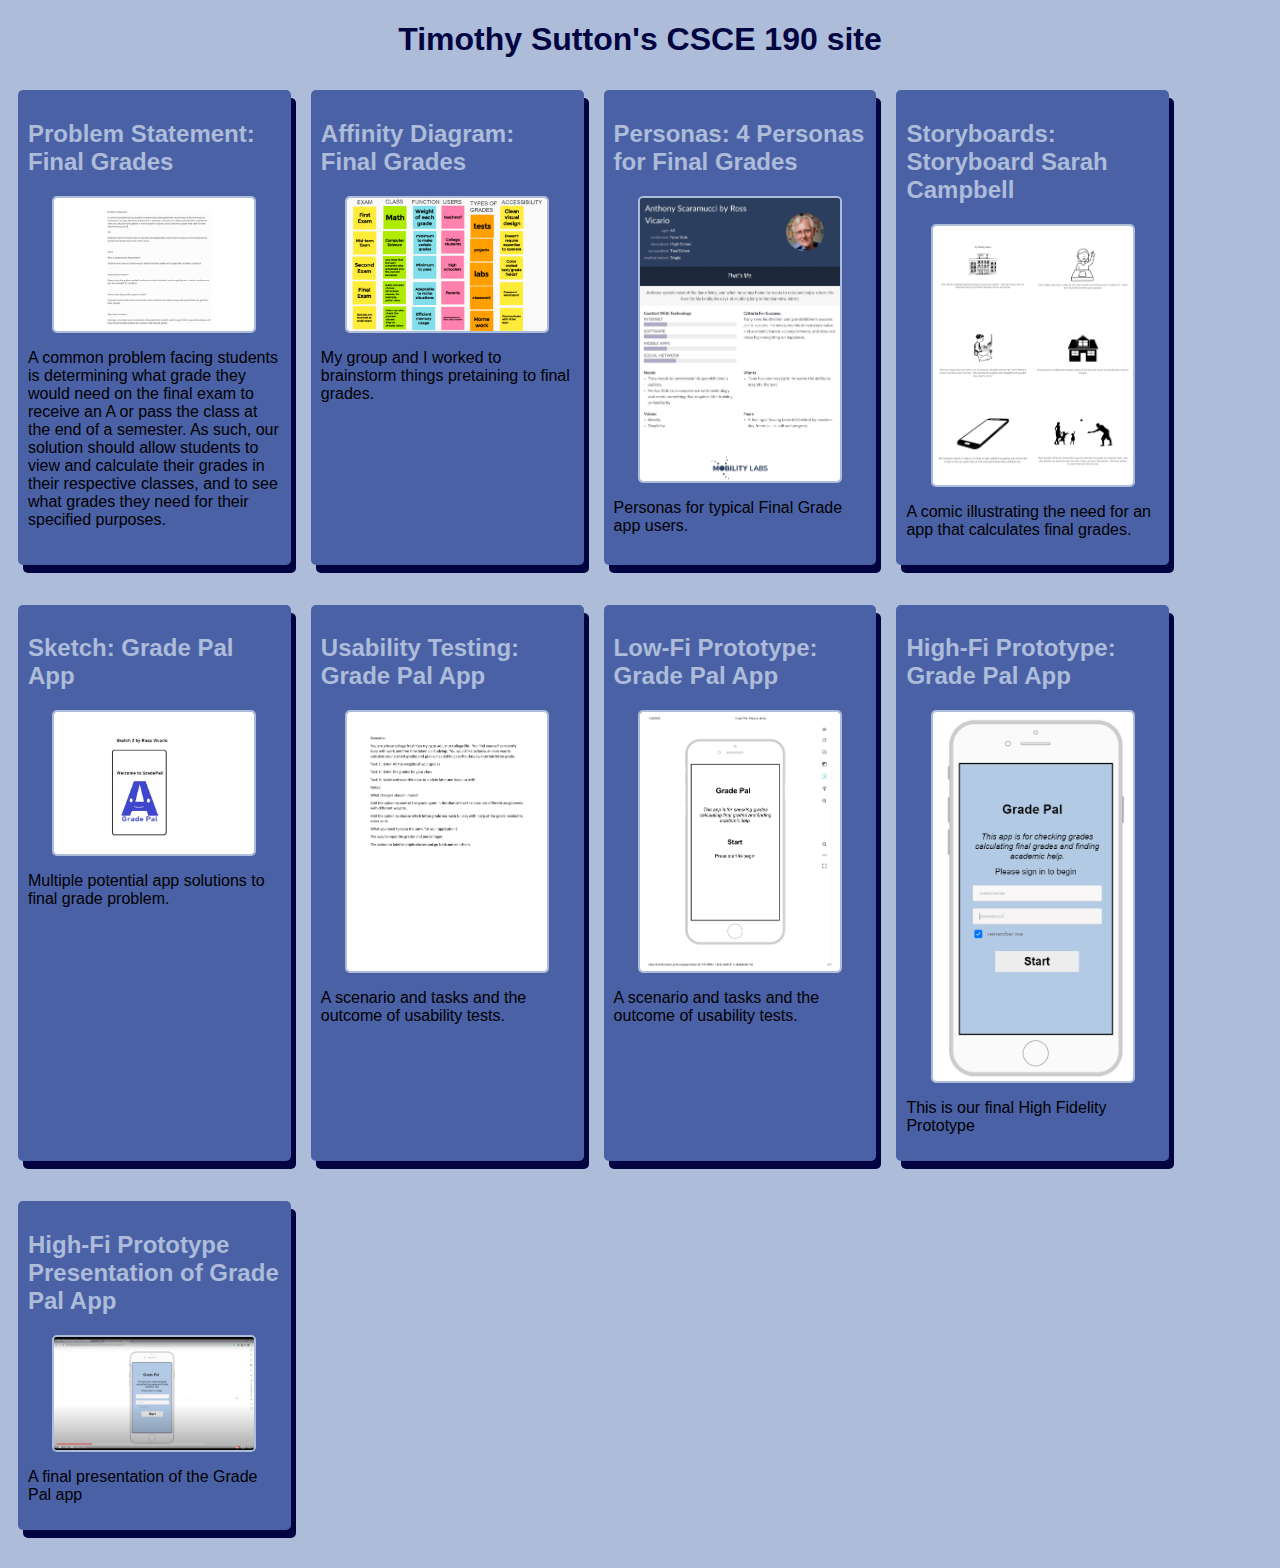
<file: index.html>
<!DOCTYPE html>
<html>
    <head>
        <title>CSCE 190: Timothy Sutton</title>
        <link rel="stylesheet" href="styles.css">
    </head>
    <body>
        <h1>Timothy Sutton's CSCE 190 site</h1>     
        
        <div class="assignments">
            <!--Problem Statement-->
            <section class="assignment">
                <a href="files/problem-statement.pdf"><h2>Problem Statement:  Final Grades</h2></a>
                <a href="files/problem-statement.pdf"><img src="pictures/problemstatement.png"></a>
                <p>
                     A common problem facing students is determining what grade they would need on the final exam to receive an A or pass the class at the end of a semester. As such, our solution should allow students to view and calculate their grades in their respective classes, and to see what grades they need for their specified purposes. 
                </p>
             
            </section>
            <!--Affinity Diagrams-->
            <section class="assignment">
                <a href="files/grades-checking.pdf"><h2>Affinity Diagram:  Final Grades</h2></a>
                <a href="files/grades-checking.pdf"><img src="pictures/grades-checking1.png"></a>
                
                    <p>
                        My group and I worked to brainstorm things pretaining to final grades.
                    </p>
                
            </section>
            <!--Personas-->
            <section class="assignment">
                <a href="files/group-persona.pdf"><h2>Personas:  4 Personas for Final Grades </h2></a>
                <a href="files/group-persona.pdf"><img src="pictures/group-persona-1.png"></a>
                <section class="ass-details">
                    <p>
                    Personas for typical Final Grade app users.
                    </p>
                </section>
            </section>
            
            <!--Story Board-->
            <section class="assignment">
                <a href="files/storyboard.pdf"><h2>Storyboards:  Storyboard Sarah Campbell </h2></a>
                <a href="files/storyboard.pdf"><img src="pictures/storyboard.png"></a>
               
                    <p>
                    A comic illustrating the need for an app that calculates final grades. 
                    </p>
                
            </section>
            <!--Sketches-->
            <section class="assignment">
                <a href="files/Final Sketches.pdf"><h2>Sketch:  Grade Pal App </h2></a>
                <a href="files/Final Sketches.pdf"><img src="pictures/final-sketches.png"></a>
                
                    <p>
                    Multiple potential app solutions to final grade problem.
                    </p>
                
            </section>

            <!--Usability Testing Script Assignment-->
            <section class="assignment">
                <a href="files/usability-testing-script.pdf"><h2>Usability Testing:  Grade Pal App </h2></a>
                <a href="files/usability-testing-script.pdf"><img src="pictures/usability-testing-script.png"></a>
                
                    <p>
                    A scenario and tasks and the outcome of usability tests.
                    </p>
                
            </section>

             <!--Low- fi Prototype-->
             <section class="assignment">
                <a href="files/grade-pal-html/"><h2>Low-Fi Prototype:  Grade Pal App </h2></a>
                <a href="files/grade-pal-html/"><img src="pictures/low-fi-prototype.png"></a>
                
                    <p>
                    A scenario and tasks and the outcome of usability tests.
                    </p>
                
            </section>

            <!--high- fi Prototype-->
            <section class="assignment">
                <a href="files/high-fi-prototype/"><h2>High-Fi Prototype:  Grade Pal App </h2></a>
                <a href="files/high-fi-prototype/"><img src="pictures/high-fi-pic.png"></a>
                
                    <p>
                    This is our final High Fidelity Prototype
                    </p>
                
            </section>
    

             <!--high- fi Prototype Presentation-->
             <section class="assignment">
                <a href="https://youtu.be/GW6nemOIhV8"><h2>High-Fi Prototype Presentation of Grade Pal App </h2></a>
                <a href="https://youtu.be/GW6nemOIhV8"><img src="pictures/presentation.png"></a>
                
                    <p>
                    A final presentation of the Grade Pal app
                    </p>
                
            </section>
        </div>
    </body>
</html>
</file>
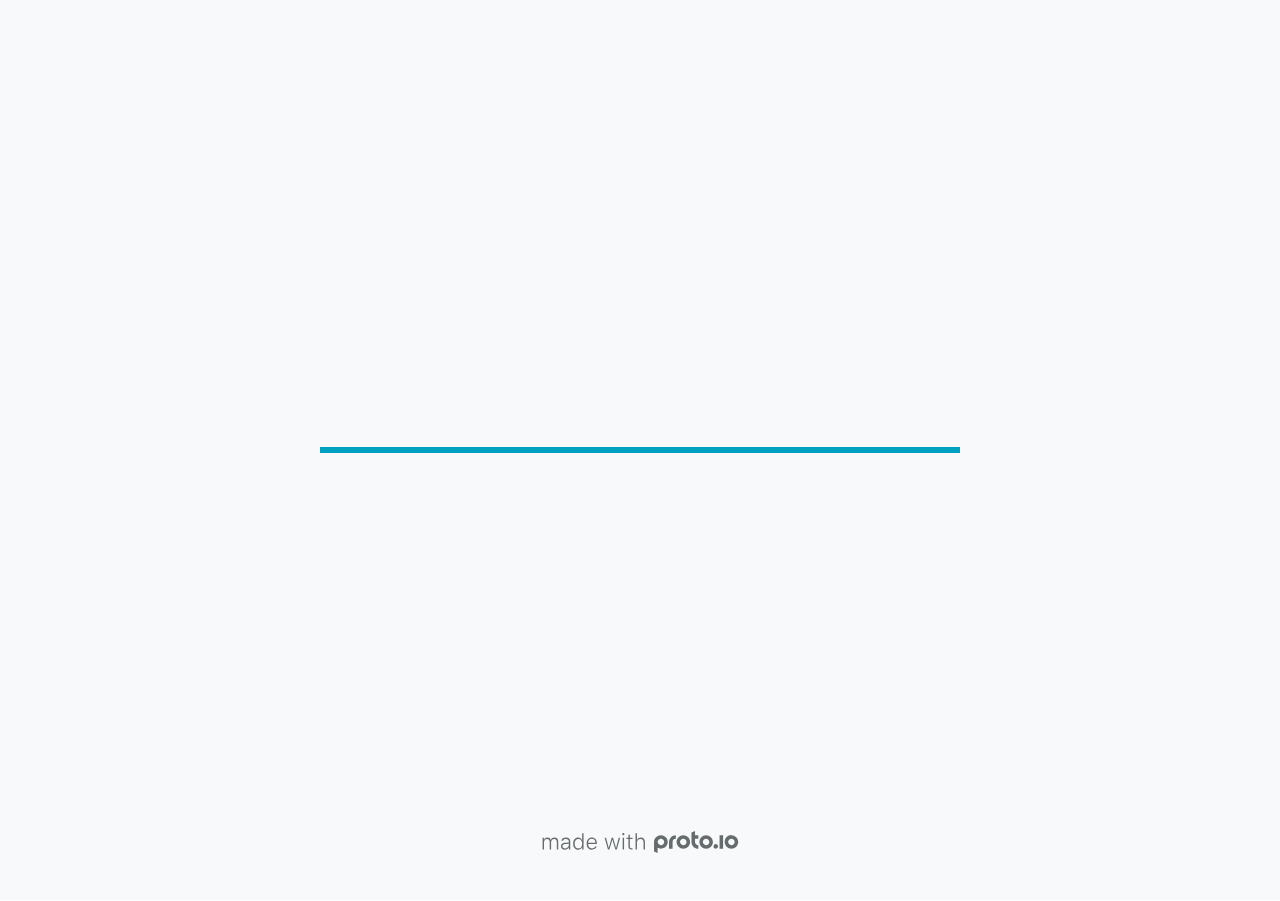
<file: files/grade-pal-html/index.html>
<!DOCTYPE HTML>
	<head>

		<meta charset="utf-8">

		<title>Grade Pal - Proto.io</title>

		
			<meta name="HandheldFriendly" content="True">
			<meta name="MobileOptimized" content="375"> 

			
			
			
			<meta name="viewport" content="minimum-scale=1.00, maximum-scale=1.00, initial-scale=1.00, user-scalable=no, shrink-to-fit=no" />

			
				<meta name="apple-mobile-web-app-capable" content="yes" />
				<meta name="apple-mobile-web-app-status-bar-style" content="black-translucent" />
			

			<meta name="format-detection" content="telephone=no">


			

            
            <link rel="icon" sizes="192x192" href="./assets/branding/android-icon-hires.png">
            <link rel="icon" sizes="128x128" href="./assets/branding/android-icon.png">

            
            <link href="./assets/branding/apple-touch-icon-retina180.png" sizes="180x180" rel="apple-touch-icon">

            
            <link href="./assets/branding/apple-touch-icon-retina.png" sizes="114x114" rel="apple-touch-icon">

            
            <link href="./assets/branding/apple-touch-icon.png" sizes="57x57" rel="apple-touch-icon">

            
            <link href="./assets/branding/startup.png" media="(device-width: 320px)" rel="apple-touch-startup-image">

            
            <link href="./assets/branding/startup-retina.png" media="(device-width: 320px) and (device-height: 480px) and (-webkit-device-pixel-ratio: 2)" rel="apple-touch-startup-image">

            
            <link href="./assets/branding/startup-568.png" media="(device-width: 320px) and (device-height: 568px) and (-webkit-device-pixel-ratio: 2)" rel="apple-touch-startup-image">

            
            <link href="./assets/branding/startup-retina-6.png" media="(device-width: 375px) and (device-height: 667px) and (orientation: portrait) and (-webkit-device-pixel-ratio: 2)" rel="apple-touch-startup-image">

            
            <link href="./assets/branding/startup-retina-6plus.png" media="(device-width: 414px) and (device-height: 736px) and (orientation: portrait) and (-webkit-device-pixel-ratio: 3)" rel="apple-touch-startup-image">

            
            <link href="./assets/branding/startup-retina-6plus-landscape.png" media="(device-width: 414px) and (device-height: 736px) and (orientation: landscape) and (-webkit-device-pixel-ratio: 3)" rel="apple-touch-startup-image">

            
            <link href="./assets/branding/startup-ipad.png" media="(device-width: 768px) and (orientation: portrait)" rel="apple-touch-startup-image">

            
            <link href="./assets/branding/startup-ipad-landscape.png" media="(device-width: 768px) and (orientation: landscape)" rel="apple-touch-startup-image">

            
            <link href="./assets/branding/startup-ipad-retina.png" media="(device-width: 768px) and (orientation: portrait) and (-webkit-device-pixel-ratio: 2)" rel="apple-touch-startup-image">

            
            <link href="./assets/branding/startup-ipad-landscape-retina.png" media="(device-width: 768px) and (orientation: landscape) and (-webkit-device-pixel-ratio: 2)" rel="apple-touch-startup-image">

            
            <link href="./assets/branding/startup-ipad-pro.png" media="(device-width: 1024px) and (orientation: portrait) and (-webkit-device-pixel-ratio: 2)" rel="apple-touch-startup-image">

            
            <link href="./assets/branding/startup-ipad-pro-landscape.png" media="(device-width: 1024px) and (orientation: landscape) and (-webkit-device-pixel-ratio: 2)" rel="apple-touch-startup-image">

			<meta http-equiv="cleartype" content="on"> 


			 
		    <script type="text/javascript" src="./scripts/plugins/jquery/jquery.js"></script>

			
				<link rel="stylesheet" href="./stylesheets/player-export.css" />
				<script type="text/javascript" src="./scripts/player-export.js"></script>
			

			
			<script type="text/javascript" src="./libraries/common/components.js"></script> 
			<link type="text/css" rel="Stylesheet" href="./libraries/common/components.1.00.css" /> 

			
					<script type="text/javascript" src="./libraries/ios9/components.js"></script> 
					<link type="text/css" rel="Stylesheet" href="./libraries/ios9/components.1.00.css" /> 
				
				<script type="text/javascript" src="./data/data.js"></script> 
			

		<style>
			body { width: 375px; height: 667px; }
			.landscape, .landscape .prx-page { min-height: 375px; }
			.portrait, .portrait .prx-page { min-height: 667px; }
		</style>

		<script type="text/javascript">

			prx.ver = '6.6.59.0';
			prx.url.account = 'https://timothysutton.proto.io';
			prx.url.staticassets = 'https://gal.proto.io';
			prx.url.devices = 'https://dteyv52hbg2at.cloudfront.net/devices';
			prx.url.static = 'https://dteyv52hbg2at.cloudfront.net';
			prx.url.siteurl = 'proto.io';
			prx.url.crossmsg = 'https://timothysutton.proto.io';

			prx.nodejsassetsserver = {};
			prx.nodejsassetsserver.host = ".proto.io";
			prx.nodejsassetsserver.subdomainprefix = "https://at";
			prx.nodejsassetsserver.maxsubdomains = "20";

			prx.device_library = 'ios9';
			prx.devices[prx.device] = {
				name: prx.device
				,defaultOrientation: 'portrait'
				,portrait_applies: 1 //new
				,portrait: [375,667]
				,landscape_applies: 1 //new
				,landscape: [667,375]
				,allow_orientation_change: 1 //new
				,statusbar_skin: 'default' // new
				,statusbarheightportrait: 0
				,statusbarheightlandscape: 0
				,navigationbar_skin: 'default' //new
				,navigationbarheightportrait: 0
				,navigationbarheightlandscape: 0
				,normalportrait: [375,667]
				,normallandscape: [667,375]
				,device_s3bucket: 'd4ef61c1-1c68-4222-8ad5-0b8391e1843b'
				,dpr: '1.00'
				,deviceType: "default"
                ,showiPhoneXNotch: false
                ,hasCustomSkinNotch: false
				,appleWatchRoundedCorners: false
				,scrollType: "default"
				,initialscale: 1.00
				,targetdensitydpi: "device-dpi"
			}

			prx.projectsettings.id = '0ff15c1d-f334-4c30-811d-d74c6d4cf75d';
			prx.projectsettings.s3b = 'timothysutton-1094380-proto';
			prx.projectsettings.account = 'timothysutton';
			prx.projectsettings.statusbar = '0'; 
			prx.projectsettings.statusbarapplies = '0';
			prx.projectsettings.navigationbar = '0';
			prx.projectsettings.navigationbarapplies = '0';
			prx.projectsettings.initialpageid = -1;
			
			
			prx.projectsettings.flashactions = 1;
			prx.projectsettings.gatrackingcode = '';

			prx.export2html = '1' == true;
			prx.mobPlayer = 0;

			prx.user.country = 'US';

			prx.s3Links = []; 
			var sLinkedAssets = [];
			

			prx.csrf_token = '456CB4A7101942A8D2B7E57E44725BFA316EDF45EE30FF5722A707196E7A8C12';

            

            
                            prx.assetsAccessToken = "eyJ0eXAiOiJKV1QiLCJhbGciOiJIUzI1NiJ9.eyJkIjp7InVpZCI6Ii0xIiwicHJvamVjdF9pZCI6IjBmZjE1YzFkLWYzMzQtNGMzMC04MTFkLWQ3NGM2ZDRjZjc1ZCJ9LCJ2IjowLCJleHAiOjE2MDUwNzQyMzEsImlhdCI6MTYwNDg5NDIzMX0.98KJVvfcHrEXn4qZ9YzAhX0c3mEjWCrRh_lH_-5fgHM";

			prx.iniPlayer.iniPreLoad();

		</script>
	</head>

	

			<body class="player device-cursor-touch mobile-device-true " " id="mbd" >

				
				<div id="window-wrapper">
					<div id="dragarea"></div>
					<div id="statusbar"></div>
					<div id="underlay" style=""></div>

					<div class="prx-page" data-role="page" id="p-1" data-id="1"></div>
					
								<div class="prx-page" data-role="page" id="p-2" data-id="2"></div>
							
								<div class="prx-page" data-role="page" id="p-3" data-id="3"></div>
							
								<div class="prx-page" data-role="page" id="p-4" data-id="4"></div>
							
					<div id="navigationbar"></div>
					<div id="overlay"></div>
					<div id="trash"></div>
					<div id="quick-audios"></div>
				</div>

				 
			<div id="loader-wrapper">
				
				<div class="progress">
					<div class="progress-bar"></div>
				</div>
				<div id="poweredby"></div>
			</div>
			


			</body>
		

</html>
</file>
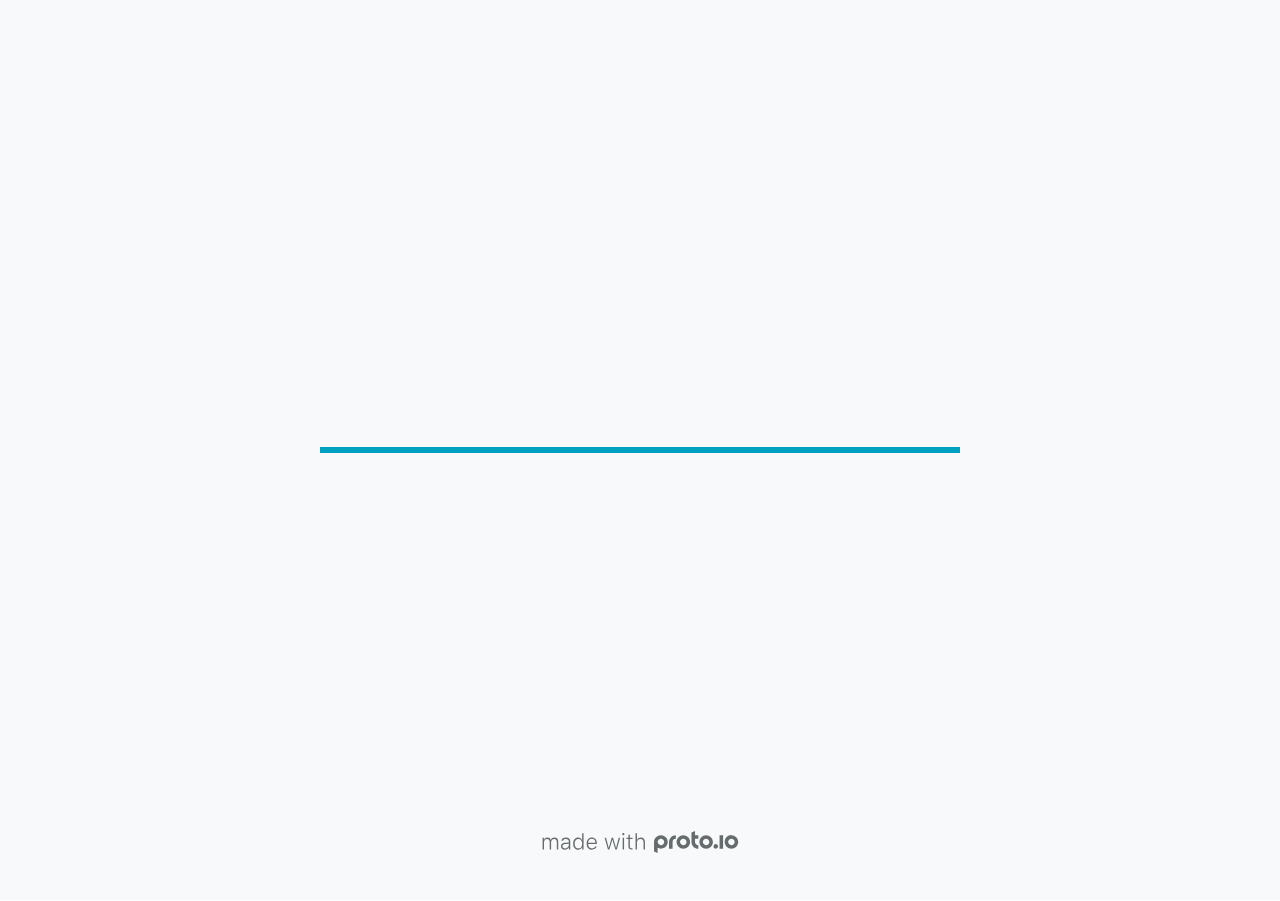
<file: files/high-fi-prototype/index.html>
<!DOCTYPE HTML>
	<head>

		<meta charset="utf-8">

		<title>Grade Pal - Proto.io</title>

		
			<meta name="HandheldFriendly" content="True">
			<meta name="MobileOptimized" content="375"> 

			
			
			
			<meta name="viewport" content="minimum-scale=1.00, maximum-scale=1.00, initial-scale=1.00, user-scalable=no, shrink-to-fit=no" />

			
				<meta name="apple-mobile-web-app-capable" content="yes" />
				<meta name="apple-mobile-web-app-status-bar-style" content="black-translucent" />
			

			<meta name="format-detection" content="telephone=no">


			

            
            <link rel="icon" sizes="192x192" href="./assets/branding/android-icon-hires.png">
            <link rel="icon" sizes="128x128" href="./assets/branding/android-icon.png">

            
            <link href="./assets/branding/apple-touch-icon-retina180.png" sizes="180x180" rel="apple-touch-icon">

            
            <link href="./assets/branding/apple-touch-icon-retina.png" sizes="114x114" rel="apple-touch-icon">

            
            <link href="./assets/branding/apple-touch-icon.png" sizes="57x57" rel="apple-touch-icon">

            
            <link href="./assets/branding/startup.png" media="(device-width: 320px)" rel="apple-touch-startup-image">

            
            <link href="./assets/branding/startup-retina.png" media="(device-width: 320px) and (device-height: 480px) and (-webkit-device-pixel-ratio: 2)" rel="apple-touch-startup-image">

            
            <link href="./assets/branding/startup-568.png" media="(device-width: 320px) and (device-height: 568px) and (-webkit-device-pixel-ratio: 2)" rel="apple-touch-startup-image">

            
            <link href="./assets/branding/startup-retina-6.png" media="(device-width: 375px) and (device-height: 667px) and (orientation: portrait) and (-webkit-device-pixel-ratio: 2)" rel="apple-touch-startup-image">

            
            <link href="./assets/branding/startup-retina-6plus.png" media="(device-width: 414px) and (device-height: 736px) and (orientation: portrait) and (-webkit-device-pixel-ratio: 3)" rel="apple-touch-startup-image">

            
            <link href="./assets/branding/startup-retina-6plus-landscape.png" media="(device-width: 414px) and (device-height: 736px) and (orientation: landscape) and (-webkit-device-pixel-ratio: 3)" rel="apple-touch-startup-image">

            
            <link href="./assets/branding/startup-ipad.png" media="(device-width: 768px) and (orientation: portrait)" rel="apple-touch-startup-image">

            
            <link href="./assets/branding/startup-ipad-landscape.png" media="(device-width: 768px) and (orientation: landscape)" rel="apple-touch-startup-image">

            
            <link href="./assets/branding/startup-ipad-retina.png" media="(device-width: 768px) and (orientation: portrait) and (-webkit-device-pixel-ratio: 2)" rel="apple-touch-startup-image">

            
            <link href="./assets/branding/startup-ipad-landscape-retina.png" media="(device-width: 768px) and (orientation: landscape) and (-webkit-device-pixel-ratio: 2)" rel="apple-touch-startup-image">

            
            <link href="./assets/branding/startup-ipad-pro.png" media="(device-width: 1024px) and (orientation: portrait) and (-webkit-device-pixel-ratio: 2)" rel="apple-touch-startup-image">

            
            <link href="./assets/branding/startup-ipad-pro-landscape.png" media="(device-width: 1024px) and (orientation: landscape) and (-webkit-device-pixel-ratio: 2)" rel="apple-touch-startup-image">

			<meta http-equiv="cleartype" content="on"> 


			 
		    <script type="text/javascript" src="./scripts/plugins/jquery/jquery.js"></script>

			
				<link rel="stylesheet" href="./stylesheets/player-export.css" />
				<script type="text/javascript" src="./scripts/player-export.js"></script>
			

			
			<script type="text/javascript" src="./libraries/common/components.js"></script> 
			<link type="text/css" rel="Stylesheet" href="./libraries/common/components.1.00.css" /> 

			
					<script type="text/javascript" src="./libraries/generic2/components.js"></script> 
					<link type="text/css" rel="Stylesheet" href="./libraries/generic2/components.1.00.css" /> 
				
					<script type="text/javascript" src="./libraries/ios9/components.js"></script> 
					<link type="text/css" rel="Stylesheet" href="./libraries/ios9/components.1.00.css" /> 
				
				<script type="text/javascript" src="./data/data.js"></script> 
			

		<style>
			body { width: 375px; height: 667px; }
			.landscape, .landscape .prx-page { min-height: 375px; }
			.portrait, .portrait .prx-page { min-height: 667px; }
		</style>

		<script type="text/javascript">

			prx.ver = '6.6.60.0';
			prx.url.account = 'https://timothysutton.proto.io';
			prx.url.staticassets = 'https://gal.proto.io';
			prx.url.devices = 'https://dteyv52hbg2at.cloudfront.net/devices';
			prx.url.static = 'https://dteyv52hbg2at.cloudfront.net';
			prx.url.siteurl = 'proto.io';
			prx.url.crossmsg = 'https://timothysutton.proto.io';

			prx.nodejsassetsserver = {};
			prx.nodejsassetsserver.host = ".proto.io";
			prx.nodejsassetsserver.subdomainprefix = "https://at";
			prx.nodejsassetsserver.maxsubdomains = "20";

			prx.device_library = 'ios9';
			prx.devices[prx.device] = {
				name: prx.device
				,defaultOrientation: 'portrait'
				,portrait_applies: 1 //new
				,portrait: [375,667]
				,landscape_applies: 1 //new
				,landscape: [667,375]
				,allow_orientation_change: 1 //new
				,statusbar_skin: 'default' // new
				,statusbarheightportrait: 0
				,statusbarheightlandscape: 0
				,navigationbar_skin: 'default' //new
				,navigationbarheightportrait: 0
				,navigationbarheightlandscape: 0
				,normalportrait: [375,667]
				,normallandscape: [667,375]
				,device_s3bucket: 'd4ef61c1-1c68-4222-8ad5-0b8391e1843b'
				,dpr: '1.00'
				,deviceType: "default"
                ,showiPhoneXNotch: false
                ,hasCustomSkinNotch: false
				,appleWatchRoundedCorners: false
				,scrollType: "default"
				,initialscale: 1.00
				,targetdensitydpi: "device-dpi"
			}

			prx.projectsettings.id = '0ff15c1d-f334-4c30-811d-d74c6d4cf75d';
			prx.projectsettings.s3b = 'timothysutton-1094380-proto';
			prx.projectsettings.account = 'timothysutton';
			prx.projectsettings.statusbar = '0'; 
			prx.projectsettings.statusbarapplies = '0';
			prx.projectsettings.navigationbar = '0';
			prx.projectsettings.navigationbarapplies = '0';
			prx.projectsettings.initialpageid = -1;
			
			
			prx.projectsettings.flashactions = 1;
			prx.projectsettings.gatrackingcode = '';

			prx.export2html = '1' == true;
			prx.mobPlayer = 0;

			prx.user.country = 'US';

			prx.s3Links = []; 
			var sLinkedAssets = [];
			

			prx.csrf_token = 'CCC52A40D9610313E6802957FFB42119A766D89A3563E1E92823FAE2D7A8DC3D';

            

            
                            prx.assetsAccessToken = "eyJ0eXAiOiJKV1QiLCJhbGciOiJIUzI1NiJ9.eyJkIjp7InVpZCI6Ii0xIiwicHJvamVjdF9pZCI6IjBmZjE1YzFkLWYzMzQtNGMzMC04MTFkLWQ3NGM2ZDRjZjc1ZCJ9LCJ2IjowLCJleHAiOjE2MDYyNzMzMzksImlhdCI6MTYwNjA5MzMzOX0.SNCfNNG6hGth4c6ApFVgcsSWk4UO6kcPHqHm7iv2xZU";

			prx.iniPlayer.iniPreLoad();

		</script>
	</head>

	

			<body class="player device-cursor-touch mobile-device-true " " id="mbd" >

				
				<div id="window-wrapper">
					<div id="dragarea"></div>
					<div id="statusbar"></div>
					<div id="underlay" style=""></div>

					<div class="prx-page" data-role="page" id="p-1" data-id="1"></div>
					
								<div class="prx-page" data-role="page" id="p-2" data-id="2"></div>
							
								<div class="prx-page" data-role="page" id="p-3" data-id="3"></div>
							
								<div class="prx-page" data-role="page" id="p-4" data-id="4"></div>
							
					<div id="navigationbar"></div>
					<div id="overlay"></div>
					<div id="trash"></div>
					<div id="quick-audios"></div>
				</div>

				 
			<div id="loader-wrapper">
				
				<div class="progress">
					<div class="progress-bar"></div>
				</div>
				<div id="poweredby"></div>
			</div>
			


			</body>
		

</html>
</file>
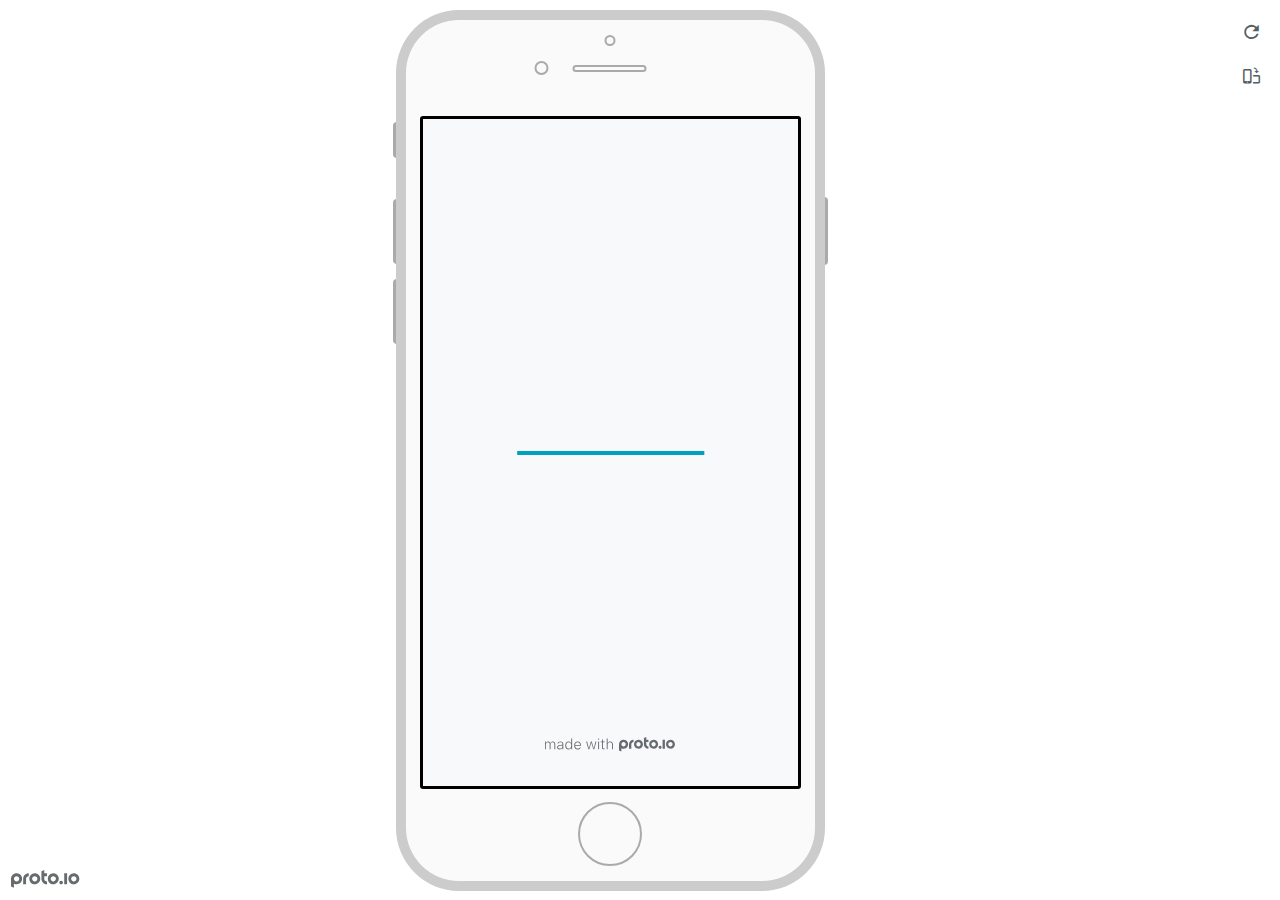
<file: files/grade-pal-html/frame.html>
<!DOCTYPE HTML>
    <head>
    <meta charset="utf-8">

    <title>Grade Pal - Proto.io player</title>

    

			<link type="text/css" rel="stylesheet" href="./stylesheets/preview-export-min.css">
			<script type="text/javascript" src="./scripts/preview-export-min.js"></script>

		

    <script type="text/javascript">
        var prx = window.prx || {};
        prx.orientation = 'portrait';
        prx.orientations = {};
        prx.orientations.portrait = 1;
        prx.orientations.landscape = 1;
        prx.project = {};
        prx.project.id = '0ff15c1d-f334-4c30-811d-d74c6d4cf75d';
        prx.project.title = 'Grade Pal';
        prx.project.version = 0;
        prx.project.livepreview = 0;
        prx.project.account = "timothysutton";
        prx.activePage = {};
        prx.usercountry = "us";
        
            prx.user = false;
        
        prx.skin = 'apple-phone-iphone8-1';
        prx.ver = '6.6.59.0';
        //prx.flashactions = 1;
		prx.flashactions = 1; //we are not using the DB value anymore

        prx.nodejsassetsserver = {};
        prx.nodejsassetsserver.host = ".proto.io";
        prx.nodejsassetsserver.subdomainprefix = "https://at";
        prx.nodejsassetsserver.maxsubdomains = "20";
        prx.account = "timothysutton";
        prx.browserShowScreenshots = 'true';
        prx.url.crossmsg = 'https://timothysutton.proto.io';
        prx.playerUrl = 'https://timothysutton.proto.io/player/';
        prx.spaces = false;
        prx.csrf_token = '81D456AB69583B068CBD88FA077ABBA617B8AE1C7E3723001A559F9915E9D64F';

        
    </script>

    

</head>


<body style="background-color:#FFFFFF">

    

    <div class="page-sidebar">
        
        <div class="sidebar-action-buttons">

            
                <span class="header-action-button player-icon-reload embed-icon-reload" id="refresh-preview">
                    <span class="tooltip">Refresh preview</span>
                </span>
                
                    <span  class="header-action-button player-icon-rotate embed-icon-rotate" id="change-orientation">
                        <span class="tooltip">Change orientation</span>
                    </span>
                

        </div>

    </div>

    <div id="maincontent" class="portrait">

        <div id="shortcut-pressed-outer">
            <div id="shortcut-pressed"></div>
        </div>
        

			<div class="frame_generic">
				
				<div class="body_generic skin_apple-phone-iphone8-1 skin-wrapper skin-os-apple skin-device-phone skin-model-iphone8 skin-size-1 skin-color-white skin-orientation-portrait skin-dimensions-375-667">

					<div class="buttons top"></div>
					<div class="detail-top"></div>
					<div class="web-search"></div>
					<div class="buttons left"></div>

					<div class="body_generic_inner">
						
						<iframe id="pio-playerframe" src="index.html" scrolling="NO" style="width: 375px; height: 667px;" webkitAllowFullScreen mozallowfullscreen allowFullScreen allowvr allow="autoplay"></iframe>
						
                                <script type="text/javascript">
                                    // remove parameter from address bar immediately if no changes
                                    let url = new URL(window.location.href);
                                    url.searchParams.delete('hc');
									url.searchParams.delete('ap');
                                    window.history.replaceState({}, document.title, url.toString());
                                </script>
                            
					</div>

					<div class="buttons right"></div>
					<div class="detail-bottom"></div>
				</div>
				
			</div>
		
    </div>

    

    
            <div id="branding"></div>
        
</body>


<script type="text/javascript">
    
</script>
</html>
</file>
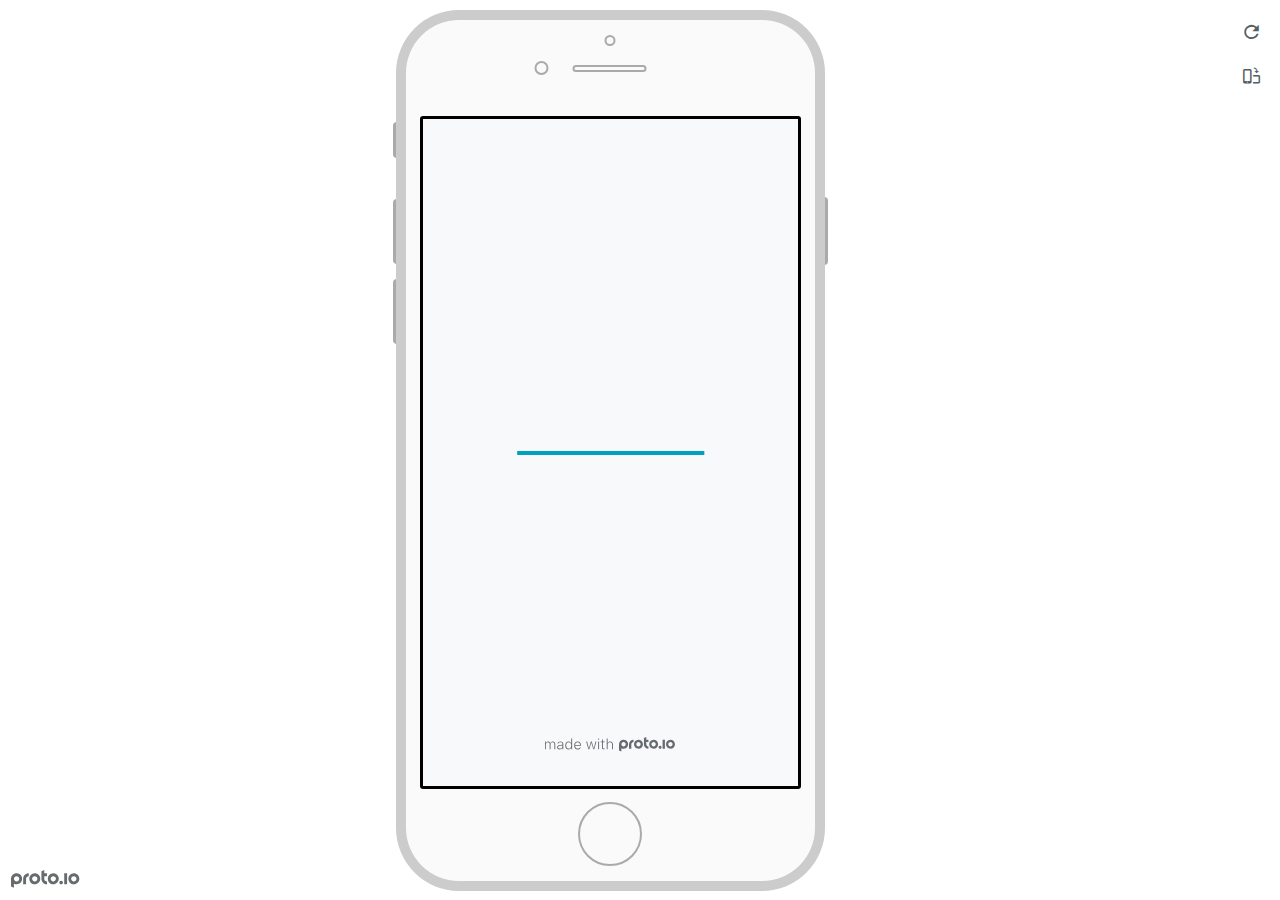
<file: files/high-fi-prototype/frame.html>
<!DOCTYPE HTML>
    <head>
    <meta charset="utf-8">

    <title>Grade Pal - Proto.io player</title>

    

			<link type="text/css" rel="stylesheet" href="./stylesheets/preview-export-min.css">
			<script type="text/javascript" src="./scripts/preview-export-min.js"></script>

		

    <script type="text/javascript">
        var prx = window.prx || {};
        prx.orientation = 'portrait';
        prx.orientations = {};
        prx.orientations.portrait = 1;
        prx.orientations.landscape = 1;
        prx.project = {};
        prx.project.id = '0ff15c1d-f334-4c30-811d-d74c6d4cf75d';
        prx.project.title = 'Grade Pal';
        prx.project.version = 0;
        prx.project.livepreview = 0;
        prx.project.account = "timothysutton";
        prx.activePage = {};
        prx.usercountry = "us";
        
            prx.user = false;
        
        prx.skin = 'apple-phone-iphone8-1';
        prx.ver = '6.6.60.0';
        //prx.flashactions = 1;
		prx.flashactions = 1; //we are not using the DB value anymore

        prx.nodejsassetsserver = {};
        prx.nodejsassetsserver.host = ".proto.io";
        prx.nodejsassetsserver.subdomainprefix = "https://at";
        prx.nodejsassetsserver.maxsubdomains = "20";
        prx.account = "timothysutton";
        prx.browserShowScreenshots = 'true';
        prx.url.crossmsg = 'https://timothysutton.proto.io';
        prx.playerUrl = 'https://timothysutton.proto.io/player/';
        prx.spaces = false;
        prx.csrf_token = '9BCC70D0EF7D07622C7B77DE1CFCC53BF9909C0F451D469388451701395FCB01';

        
    </script>

    

</head>


<body style="background-color:#FFFFFF">

    

    <div class="page-sidebar">
        
        <div class="sidebar-action-buttons">

            
                <span class="header-action-button player-icon-reload embed-icon-reload" id="refresh-preview">
                    <span class="tooltip">Refresh preview</span>
                </span>
                
                    <span  class="header-action-button player-icon-rotate embed-icon-rotate" id="change-orientation">
                        <span class="tooltip">Change orientation</span>
                    </span>
                

        </div>

    </div>

    <div id="maincontent" class="portrait">

        <div id="shortcut-pressed-outer">
            <div id="shortcut-pressed"></div>
        </div>
        

			<div class="frame_generic">
				
				<div class="body_generic skin_apple-phone-iphone8-1 skin-wrapper skin-os-apple skin-device-phone skin-model-iphone8 skin-size-1 skin-color-white skin-orientation-portrait skin-dimensions-375-667">

					<div class="buttons top"></div>
					<div class="detail-top"></div>
					<div class="web-search"></div>
					<div class="buttons left"></div>

					<div class="body_generic_inner">
						
						<iframe id="pio-playerframe" src="index.html" scrolling="NO" style="width: 375px; height: 667px;" webkitAllowFullScreen mozallowfullscreen allowFullScreen allowvr allow="autoplay"></iframe>
						
                                <script type="text/javascript">
                                    // remove parameter from address bar immediately if no changes
                                    let url = new URL(window.location.href);
                                    url.searchParams.delete('hc');
									url.searchParams.delete('ap');
                                    window.history.replaceState({}, document.title, url.toString());
                                </script>
                            
					</div>

					<div class="buttons right"></div>
					<div class="detail-bottom"></div>
				</div>
				
			</div>
		
    </div>

    

    
            <div id="branding"></div>
        
</body>


<script type="text/javascript">
    
</script>
</html>
</file>
<file: styles.css>
body {
    Background:#ADBCD9;
    font-family: Arial, Helvetica, sans-serif;
}
.assignments{
    display:flex;
    flex-wrap:wrap;
}
.assignment{
    width:20%;
    padding:10px;
    margin:10px;
    margin-bottom: 30px;
    background: #4B61A6;
    border-radius: 5px;
    box-shadow: 5px 8px #010440;
}
.assignment img {
    width: 200px;
    border: 2px solid #ADBCD9;
    margin-right: 20px; 
    border-radius: 5px;
    display:block;
    margin:auto;
}
h1{
    color:#010440; 
    ;
    text-align:center;
}
a{
    text-decoration: none;
    color:#ADBCD9 ;
    
}
.assignment  a:hover {
    color: #010440;
}
</file>
<file: files/grade-pal-html/stylesheets/player-export.css>
/*!
 * 
 *                                                                       
 *                              ::;;;;                                   
 *    ::,,,,::    ::,,  ,,,,::::::11ii::,,::,,,,::      ::::,,::,,,,::   
 *  ,,111111ii,,::1111::111111ii::111111::111111ii,,    ii11,,ii111111,, 
 *  11ii::;;11;;ii11::iiii::;;11;;11ii::ii11::::11ii    ii11;;11;;::ii11 
 *  11;;  ::11ii11;;::11ii  ::11ii11ii,,iiii..  iiii    ii11;;11::  ;;11 
 *  1111;;ii11;;11;;,,ii11::ii11;;ii11;;;;11;;;;11;;;;;;ii11::11ii;;11ii 
 *  11111111;;::11;;  ::ii1111;;  ::ii11::ii1111ii::11ii;;11,,;;1111ii:: 
 *  11;;,,::  ,,::,,      ::,,        ::::  ::::    ,,,,::::    ::,,     
 *  ;;;;                                                                 
 *                                                                       
 *  Build: 11/4/2020, 11:04:57 AM
 */

/*!
 * Waves v0.5.5
 * http://fian.my.id/Waves
 *
 * Copyright 2014 Alfiana E. Sibuea and other contributors
 * Released under the MIT license
 * https://github.com/fians/Waves/blob/master/LICENSE
 */.mask-inner{position:relative;background-size:100% 100%;background-repeat:no-repeat}.mask-inner .mask-inner{transform:none!important}.mask-border .mborder,.mask-filter{height:100%;width:100%}.mask-border .mborder{border:1px solid hsla(0,0%,100%,.8);position:absolute;pointer-events:none}.mask-border .area-border{border:1px solid #00a1c0;left:0;top:0;position:absolute;transform-origin:0 0;box-sizing:border-box}.mask-border .mask-radius{width:100%;height:100%;overflow:hidden;position:absolute}.mask-border .mask-radius .mask-radius-border{position:relative;width:100%;height:100%;border:1px solid hsla(0,0%,100%,.8)}.mask-border.hide-handles .prx-resizable-handle{opacity:0;pointer-events:none!important}.mask-border.hide-handles .area-border{border:1px dashed #b4bcbf}.mask-wrapper{overflow:hidden;height:100%;pointer-events:none}.mask-wrapper.borderPos-inside{box-sizing:border-box}.mask-wrapper.borderPos-outside{width:100%;height:100%}.mask-wrapper.borderPos-outside .mask-inner{box-sizing:content-box}.mask-edit-mode-handles{pointer-events:none}.mask-edit-mode-handles.hide-handles .prx-resizable-handle,.mask-edit-mode-handles.hide-handles .prx-rotate-handle{opacity:0;pointer-events:none!important}.mask-edit-mode-handles.hide-handles .xborder{border-color:#b4bcbf!important}abbr,address,article,aside,audio,b,blockquote,body,caption,cite,code,dd,del,dfn,div,dl,dt,em,fieldset,figure,footer,form,h1,h2,h3,h4,h5,h6,header,hgroup,html,i,iframe,img,ins,kbd,label,legend,li,mark,menu,nav,object,ol,p,pre,q,samp,section,small,span,strong,sub,sup,table,tbody,td,tfoot,th,thead,time,tr,ul,var,video{margin:0;padding:0;border:0;outline:0;font-size:100%;background:transparent}article,aside,details,figcaption,figure,footer,header,hgroup,nav,section{display:block}audio,canvas,video{display:inline-block;*display:inline;*zoom:1}[hidden],audio:not([controls]){display:none}html{font-size:100%;-webkit-text-size-adjust:100%;-ms-text-size-adjust:100%}body{margin:0;font-size:13px}body,button,input,select,textarea{font-family:sans-serif;color:#222}a{color:#00e}a:visited{color:#551a8b}a:hover{color:#06e}a:focus{outline:thin dotted}a:active,a:hover{outline:0}abbr[title]{border-bottom:1px dotted}b,strong{font-weight:700}blockquote{margin:1em 40px}dfn{font-style:italic}hr{display:block;height:1px;border:0;border-top:1px solid #ccc;margin:1em 0;padding:0}ins{background:#ff9;text-decoration:none}ins,mark{color:#000}mark{background:#ff0;font-style:italic;font-weight:700}code,kbd,pre,samp{font-family:monospace,serif;_font-family:courier new,monospace;font-size:1em}pre{white-space:pre;white-space:pre-wrap;word-wrap:break-word}q{quotes:none}q:after,q:before{content:"";content:none}small{font-size:85%}sub,sup{font-size:75%;line-height:0;position:relative;vertical-align:baseline}sup{top:-.5em}sub{bottom:-.25em}ol,ul{margin:1em 0;padding:0 0 0 40px}dd{margin:0 0 0 40px}nav ol,nav ul{list-style:none;list-style-image:none;margin:0;padding:0}img{border:0;-ms-interpolation-mode:bicubic}svg:not(:root){overflow:hidden}figure,form{margin:0}fieldset{margin:0}fieldset,legend{border:0;padding:0}legend{*margin-left:-7px}button,input,select,textarea{font-size:100%;margin:0;vertical-align:baseline;*vertical-align:middle}button,input{line-height:normal;*overflow:visible}table button,table input{*overflow:auto}[role=button],button,input[type=button],input[type=reset],input[type=submit]{-webkit-appearance:button}input[type=checkbox],input[type=radio]{box-sizing:border-box;padding:0}input[type=search]{-webkit-appearance:textfield;-moz-box-sizing:content-box;-webkit-box-sizing:content-box;box-sizing:content-box}input[type=search]::-webkit-search-decoration{-webkit-appearance:none}button::-moz-focus-inner{border:0;padding:0}textarea{overflow:auto;vertical-align:top;resize:vertical}input:invalid,textarea:invalid{background-color:#f0dddd}table{border-collapse:collapse;border-spacing:0}td{vertical-align:top}.nocallout{-webkit-touch-callout:none}textarea[contenteditable]{-webkit-appearance:none}.gifhidden{position:absolute;left:-100%}.ir{display:block;border:0;text-indent:-999em;overflow:hidden;background-color:transparent;background-repeat:no-repeat;text-align:left;direction:ltr}.ir br{display:none}.hidden{display:none!important;visibility:hidden}.visuallyhidden{border:0;clip:rect(0 0 0 0);height:1px;margin:-1px;overflow:hidden;padding:0;position:absolute;width:1px}.visuallyhidden.focusable:active,.visuallyhidden.focusable:focus{clip:auto;height:auto;margin:0;overflow:visible;position:static;width:auto}.invisible{visibility:hidden}.clearfix:after,.clearfix:before{content:"";display:table}.clearfix:after{clear:both}.clearfix{*zoom:1}@media print{*{background:transparent!important;color:#000!important;text-shadow:none!important;filter:none!important;-ms-filter:none!important}a,a:visited{text-decoration:underline}a[href]:after{content:" (" attr(href) ")"}abbr[title]:after{content:" (" attr(title) ")"}.ir a:after,a[href^="#"]:after,a[href^="javascript:"]:after{content:""}blockquote,pre{border:1px solid #999;page-break-inside:avoid}thead{display:table-header-group}img,tr{page-break-inside:avoid}img{max-width:100%!important}@page{margin:.5cm}h2,h3,p{orphans:3;widows:3}h2,h3{page-break-after:avoid}}#eval-iframe{display:none}body{-webkit-appearance:none;-webkit-box-flex:1;-webkit-touch-callout:none;-webkit-tap-highlight-color:rgba(0,0,0,0)}*{-webkit-user-select:none;-khtml-user-select:none;-moz-user-select:-moz-none;-o-user-select:none;user-select:none}input,textarea{-webkit-user-select:text;-khtml-user-select:text;-moz-user-select:text;-o-user-select:text;user-select:text}#dragarea{font-family:Helvetica,Arial,sans-serif;text-align:left}.text{height:95%;overflow:auto}.wrap{overflow:hidden}.pos,.spos{position:absolute}.action-highlight{position:absolute;top:0;left:0;height:100%;width:100%;background:rgba(255,255,0,.5);background:rgba(64,208,255,.3);opacity:0;pointer-events:none;-webkit-transition:opacity .2s ease-in;transition:opacity .2s ease-in;border:2px solid #40c8f4;padding:3px;box-sizing:border-box}.action-highlight-simple-visible,.action-highlight-visible{opacity:1}#appModeNote{background-color:#333;border-top:5px solid #000;bottom:0;color:#f0f0f0;display:none;font-family:helvetica;left:0;padding:10px 0;position:fixed;text-align:center;width:100%}#appModeNote em{display:block;font-size:20px;font-weight:700;line-height:26px}#appModeNote span{display:block;font-size:14px;line-height:20px}.hidden{display:none}.prx-page.loadedFrom{display:block}.prx-page.loadedTo{z-index:999999}.prx-page.loadedTo-1{z-index:10000000}.prx-page.loadedTo-2{z-index:10000001}.prx-page.loadedTo-3{z-index:10000002}.prx-page.loadedTo-4{z-index:10000003}.prx-page.loadedTo-5{z-index:10000004}.prx-page.loadedTo-6{z-index:10000005}.prx-page.loadedTo-7{z-index:10000006}.prx-page.loadedTo-8{z-index:10000007}.prx-page.loadedTo-9{z-index:10000008}.prx-page.loadedTo-10{z-index:10000009}.prx-page.loadedTo-11{z-index:10000010}.prx-page.loadedTo-12{z-index:10000011}.prx-page.loadedTo-13{z-index:10000012}.prx-page.loadedTo-14{z-index:10000013}.prx-page.loadedTo-15{z-index:10000014}.prx-page.loadedTo-16{z-index:10000015}.prx-page.loadedTo-17{z-index:10000016}.prx-page.loadedTo-18{z-index:10000017}.prx-page.loadedTo-19{z-index:10000018}.prx-page.loadedTo-20{z-index:10000019}.prx-page.loadedTo-21{z-index:10000020}.prx-page.loadedTo-22{z-index:10000021}.prx-page.loadedTo-23{z-index:10000022}.prx-page.loadedTo-24{z-index:10000023}.prx-page.loadedTo-25{z-index:10000024}.prx-page.loadedTo-26{z-index:10000025}.prx-page.loadedTo-27{z-index:10000026}.prx-page.loadedTo-28{z-index:10000027}.prx-page.loadedTo-29{z-index:10000028}.prx-page.loadedTo-30{z-index:10000029}#navigationbar,#statusbar{background:transparent 0 0;display:block;width:100%;border:0;top:0;position:fixed;z-index:1}#loader-wrapper{background:#f8f9fa;height:100%;left:0;position:fixed;top:0;width:100%;z-index:99999;font-size:11px}#loader-wrapper .progress{position:absolute;top:50%;left:50%;transform:translate(-50%,-50%);-ms-transform:translate(-50%,-50%);-webkit-transform:translate(-50%,-50%);width:50%;height:4px;background-color:#ddd}#loader-wrapper .progress-bar{position:relative;width:0;height:4px;-webkit-transition:.4s linear;-moz-transition:.4s linear;-o-transition:.4s linear;transition:.4s linear;-webkit-transition-property:width,background-color;-moz-transition-property:width,background-color;-o-transition-property:width,background-color;transition-property:width,background-color}#loader-wrapper .progress-bar:before,.progress-bar:after{content:"";position:absolute;top:0;left:0;right:0}#loader-wrapper .progress-bar:before{bottom:0;background-color:#ddd}#loader-wrapper .progress-bar:after{z-index:2;bottom:0;background:#00a1c0}#loader-wrapper #app-icon{position:absolute;top:50%;left:50%;transform:translate(-50%,-150%);-ms-transform:translate(-50%,-150%);-webkit-transform:translate(-50%,-150%);width:114px;height:114px}#loader-wrapper #poweredby{position:absolute;bottom:5%;left:50%;transform:translate(-50%);-ms-transform:translate(-50%);-webkit-transform:translate(-50%);width:100%;height:16px;background-image:url(/images/player/player-logo.svg);background-repeat:no-repeat;background-position:top;background-size:auto 200%;z-index:99999}body{-moz-transition:opacity .3s linear;-o-transition:opacity .3s linear;-webkit-transition:opacity .3s linear;transition:opacity .3s linear}.reloading{background:#fff!important;opacity:0}@media (min-width:481px) and (max-width:1079px){#loader-wrapper .progress,#loader-wrapper .progress-bar{height:4px}}@media (min-width:1080px){#loader-wrapper #poweredby{height:24px}#loader-wrapper .progress,#loader-wrapper .progress-bar{height:6px}}@media (width:1280px) and (height:768px){#loader-wrapper .progress,#loader-wrapper .progress-bar{height:2px}}.pointer-events-none{pointer-events:none!important}body .prx-page{-webkit-trans1form:translate3d(0,0,0)}.prx-page .type-symbol .box{-w1ebkit-transform:translateZ(0)}html{background:transparent}body{background:#fff;overflow:hidden}body.mobile-device-true *{-webkit-text-size-adjust:100%}body.mobile-device-false *{-webkit-text-size-adjust:initial}#window-wrapper{width:100%;height:100%;overflow:hidden;position:relative}#dragarea{background:transparent;display:none}#overlay,#quick-audios,#trash,#underlay{position:absolute;top:0;left:0}#quick-audios,#trash{display:none}.visible{display:block!important}.iScrollHorizontalScrollbar,.iScrollVerticalScrollbar{z-index:auto!important}.overlay{position:fixed;left:0;right:0;bottom:0;top:0}.ui-mobile-viewport-transitioning,.ui-mobile-viewport-transitioning .prx-page{o1verflow:visible!important}.box[style*="z-index:0;"],.box[style*="z-index: 0;"]{z-index:auto!important}.box[data-mpoverlay="1"]{pos1ition:fixed}#temp-for-external-link{display:none}#dragarea,html{background:transparent!important}.hide{display:none!important}*{outline:none}.ghost-component,.ghost-component *,.ghost-component .box *{pointer-events:none!important}#statusbar{position:fixed!important}.prx-page{position:absolute;display:none}.prx-page.prx-page-active,.prx-page[class*=prx-page-transitioning-]{display:block}.prx-page[class*=prx-page-transitioning-]{overflow:hidden}.prx-page.prx-page-transitioning-overlay-in-source,.prx-page.prx-page-transitioning-overlay-out-target{overflow:visible}.prx-page.prx-page-below{z-index:10}.prx-page.prx-page-above{z-index:20}#overlay{z-index:30}.prx-page.prx-page-transition-flip,.prx-page.prx-page-transition-turn{-webkit-backface-visibility:hidden;-moz-backface-visibility:hidden;backface-visibility:hidden}.prx-page.prx-page-transition-turn{-webkit-transform:translateZ(0);-moz-transform:translateZ(0);-webkit-transform-origin:0 center;-moz-transform-origin:0 center;transform-origin:0 center;transform:translateZ(0)}.prx-page.prx-page-transition-flow:not(.prx-page-transition-flow-overlay),.prx-page.prx-page-transition-overlay-top{box-shadow:0 0 20px rgba(0,0,0,.4)}.prx-page-above.prx-page-transition-notificationInWatchOS{transition:background-color .45s ease-out}.prx-page-above.prx-page-transition-notificationInWatchOS.prx-page-transition-notificationInWatchOS-notification-in{background-color:transparent!important;transition:background-color 0s ease-out}.device-cursor-touch,.device-cursor-touch *{cursor:url(/images/player/touch-cursor-64.png) 32 32,default}.device-cursor-web,.device-cursor-web *{cursor:default}.device-cursor-web .delayedtap,.device-cursor-web .delayedtap *,.device-cursor-web .interaction-click,.device-cursor-web .interaction-click *,.device-cursor-web .interaction-tap,.device-cursor-web .interaction-tap *,.device-cursor-web .release,.device-cursor-web .release *,.device-cursor-web .touch,.device-cursor-web .touch *{cursor:pointer;cursor:hand}.device-cursor-web [data-component-type=text]{cursor:default}.device-cursor-web .move,.device-cursor-web .move *{cursor:move}.device-cursor-web input,.device-cursor-web textarea{cursor:text}.do-chrome-fix #window-wrapper{-webkit-perspective:1}.do-chrome-fix .pos{-webkit-backface-visibility:hidden;-webkit-transform:translateZ(0)}.do-chrome-fix *{-w1ebkit-transform:translateZ(0) scale(1) scaleX(1) skew(0deg,0deg) skewX(0deg) skewY(0deg) rotateX(0deg) rotateY(0deg) rotate(0deg)}.do-chrome-fix.dont-do-chrome-fix #window-wrapper{-webkit-perspective:none}.do-chrome-fix.dont-do-chrome-fix .pos{-webkit-backface-visibility:visible;-webkit-transform:none}.prx-page-transitioning:not(.prx-page-transitioning-overlay-in-source):not(.loadedFrom) [data-mpoverlay="1"]{display:none}#fps{position:fixed;z-index:9999;font-size:18px;top:20px;left:20px;background:rgba(0,0,0,.8);border-radius:6px;color:#fff;padding:3px 10px}#fps,.cbutton{pointer-events:none}.cbutton{position:absolute;display:inline-block;padding:0;border:none;background:none;color:#286aab;font-size:1.4em;overflow:visible;-webkit-transition:color .7s;transition:color .7s;-webkit-tap-highlight-color:rgba(0,0,0,0)}.cbutton.cbutton--click,.cbutton:focus{outline:none;color:#3c8ddc}.cbutton:after{position:absolute;width:100%;height:100%;border-radius:50%;content:"";opacity:0;pointer-events:none}.cbutton--effect-jelena:after{border:3px solid hsla(0,0%,82.7%,.7)}.cbutton--effect-jelena.cbutton--click:after{-webkit-animation:anim-effect-jelena .3s ease-out forwards;animation:anim-effect-jelena .3s ease-out forwards}@-webkit-keyframes anim-effect-jelena{0%{opacity:1;-webkit-transform:scale3d(.6,.6,1);transform:scale3d(.6,.6,1)}to{opacity:0;-webkit-transform:scale3d(1.2,1.2,1);transform:scale3d(1.2,1.2,1)}}@keyframes anim-effect-jelena{0%{opacity:1;-webkit-transform:scale3d(.5,.5,1);transform:scale3d(.5,.5,1)}to{opacity:0;-webkit-transform:scale3d(1.2,1.2,1);transform:scale3d(1.2,1.2,1)}}.cbutton--effect-sanja:after{background:hsla(0,0%,75.3%,.3)}.cbutton--effect-sanja.cbutton--click:after{-webkit-animation:anim-effect-sanja 1s ease-out forwards;animation:anim-effect-sanja 1s ease-out forwards}@-webkit-keyframes anim-effect-sanja{0%{opacity:1;-webkit-transform:scale3d(.5,.5,1);transform:scale3d(.5,.5,1)}25%{opacity:1;-webkit-transform:scaleX(1);transform:scaleX(1)}to{opacity:0;-webkit-transform:scaleX(1);transform:scaleX(1)}}@keyframes anim-effect-sanja{0%{opacity:1;-webkit-transform:scale3d(.5,.5,1);transform:scale3d(.5,.5,1)}25%{opacity:1;-webkit-transform:scaleX(1);transform:scaleX(1)}to{opacity:0;-webkit-transform:scaleX(1);transform:scaleX(1)}}#log{position:fixed;z-index:9999;font-size:24px;top:20px;right:20px;pointer-events:none}.watchOSscrollbars .iScrollVerticalScrollbar{position:fixed!important;width:12px!important;background-color:hsla(0,0%,100%,.3)!important;border-radius:8px!important;z-index:99999!important}.watchOSscrollbars .iScrollIndicator{background:#fff!important;border-radius:8px!important;left:2px!important;width:8px!important}.applewatch-rounded-corners{-webkit-clip-path:inset(0 0 0 0 round 63px);clip-path:inset(0 0 0 0 round 63px)}.group-action-prediv{position:absolute}.player .type-symbol.type-symbol-transparent .group-action-prediv{pointer-events:auto}.initialise-hidden-container{display:block!important;visibility:hidden!important}.a-enter-vr{height:0!important}.fullscreen-vr .prx-page{transform:none!important;position:fixed!important}

/*!
 * Waves v0.5.5
 * http://fian.my.id/Waves
 *
 * Copyright 2014 Alfiana E. Sibuea and other contributors
 * Released under the MIT license
 * https://github.com/fians/Waves/blob/master/LICENSE
 */.waves-effect{position:relative;overflow:hidden}.waves-effect.box{position:absolute}.waves-effect .waves-ripple{position:absolute;border-radius:50%;width:100px;height:100px;margin-top:-50px;margin-left:-50px;opacity:0;background-color:rgba(0,0,0,.2);pointer-events:none}.waves-effect.waves-light .waves-ripple{background-color:hsla(0,0%,100%,.4)}.waves-button,.waves-circle{-webkit-mask-image:-webkit-radial-gradient(circle,#fff 100%,#000 0);mask-image:radial-gradient(circle,#fff 100%,#000 0)}.waves-button,.waves-button-input,.waves-button:hover,.waves-button:link,.waves-button:visited{white-space:nowrap;vertical-align:middle;cursor:pointer;border:none;outline:none;color:inherit;background-color:transparent;font-size:14px;text-align:center;text-decoration:none;z-index:1}.waves-button{padding:10px 15px;border-radius:2px}.waves-button-input{margin:0;padding:10px 15px}.waves-input-wrapper{border-radius:2px;vertical-align:bottom}.waves-input-wrapper.waves-button{padding:0}.waves-input-wrapper .waves-button-input{position:relative;top:0;left:0;z-index:1}.waves-block{display:block}a.waves-effect .waves-ripple{z-index:-1}#loader-wrapper #poweredby{background-image:url(../images/player/player-logo.svg)!important}.device-cursor-touch,.device-cursor-touch *{cursor:url(../images/player/touch-cursor-64.png) 32 32,default!important}
</file>
<file: files/grade-pal-html/libraries/common/components.1.00.css>
.type-shapes .shape-wrapper{width:100%;height:100%;-moz-box-sizing:border-box;-webkit-box-sizing:border-box;box-sizing:border-box;background-clip:content-box}.type-shapes .shapes-text-container{position:absolute;top:0;left:0;right:0;display:table;width:100%;height:100%;text-align:center}.type-shapes .shapes-text-container>span{display:table-cell;vertical-align:middle}.type-shapes svg{overflow:visible}.player .type-symbol{overflow:hidden}.player .type-symbol.symbol-scroll{-webkit-perspective:1000}.player .type-symbol.type-symbol-transparent{pointer-events:none !important}.player .type-symbol.type-symbol-transparent .box{pointer-events:auto}.type-symbol.fullscreen{transform:none !important;width:100vw !important;height:100vh !important}.type-symbol>.type-symbol-hover-message,.type-symbol.ui-draggable-dragging:hover>.type-symbol-hover-message,.type-symbol.prx-resizable-resizing:hover>.type-symbol-hover-message{display:none;position:absolute;color:#fff;font-family:Helvetica, Arial, sans-serif !important;background:rgba(0,0,0,0.7);top:50%;left:50%;text-align:center;position:absolute;pointer-events:none;width:70px;height:30px;line-height:15px;font-size:10px !important;border-radius:3px;margin:-20px 0 0 -40px;padding:5px}.type-symbol:hover>.type-symbol-hover-message{display:block}.type-vrsymbol.fullscreen{transform:none !important;width:100vw !important;height:100vh !important}.type-vrsymbol.fullscreen canvas{width:100vw !important;height:100vh !important}.type-vrsymbol>.type-vrsymbol-hover-message,.type-vrsymbol.ui-draggable-dragging:hover>.type-vrsymbol-hover-message,.type-vrsymbol.prx-resizable-resizing:hover>.type-vrsymbol-hover-message{display:none;position:absolute;color:#fff;font-family:Helvetica, Arial, sans-serif !important;background:rgba(0,0,0,0.7);top:50%;left:50%;text-align:center;position:absolute;pointer-events:none;width:70px;height:30px;line-height:15px;font-size:10px !important;border-radius:3px;margin:-20px 0 0 -40px;padding:5px}.type-vrsymbol:hover>.type-vrsymbol-hover-message{display:block}.type-text.v2-text .text-contents{o1verflow:hidden;width:100%;height:100%}.type-text.v2-text.box [data-editableProperty]{word-wrap:break-word !important}.type-text .autoresize{white-space:nowrap}.player .type-text .autoResize-true{white-space:nowrap}.type-richtext p{margin:0;line-height:normal}.type-rectangle .inner-rec{position:absolute;width:100%;height:100%;-moz-box-sizing:border-box;-webkit-box-sizing:border-box;box-sizing:border-box;background-clip:content-box}.type-rectangle .shapes-image-background{top:0;left:0;width:100%;height:100%;position:absolute;background-position:center;background-repeat:no-repeat}.type-rectangle[data-shape-type="oval"] .shapes-image-background{border-radius:50%}.type-rectangle .shapes-text-container{display:table;width:100%;height:100%;text-align:center}.type-rectangle .shapes-text-container>span{display:table-cell;vertical-align:middle}.type-horizontalline .inner{width:100%;height:0}.type-verticalline .inner{width:0;height:100%}.type-actionarea .inner-rec{width:100%;height:100%}.type-actionarea .inner-rec div{width:100%;height:100%;background:#40C8F4;opacity:0.4;-moz-box-sizing:border-box;-webkit-box-sizing:border-box;box-sizing:border-box}.type-actionarea .inner-rec div:before{content:" ";display:block;position:absolute;top:50%;left:50%;width:24px;height:24px;margin:-12px 0 0 -12px}.player .type-actionarea .inner-rec div{background:transparent}.player .type-actionarea .inner-rec div:before{background-image:none}.type-image,.type-image .type-image-wrapper{background:0 0 repeat;background-size:100% 100%;width:100%;height:100%;background-clip:content-box}.type-image .type-image-wrapper.type-image-svg{background:center center no-repeat;background-size:contain}.type-image .type-image-wrapper img{display:none}.player .type-image .type-image-wrapper.gif img{display:block !important;width:1px;height:1px;opacity:0.1}.type-image.type-image-repeater,.type-image.type-image-repeater .type-image-wrapper{background-size:auto}.type-image .image-inner{width:100%;height:100%}.type-image .image-inner.borderPos-inside .type-image-wrapper{box-sizing:border-box;background-origin:border-box}.type-image .image-inner.borderPos-outside{display:-webkit-box;display:-moz-box;display:-ms-flexbox;display:-webkit-flex;display:flex;-moz-flex-flow:row;-ms-flex-flow:row;-webkit-flex-flow:row;flex-flow:row;-moz-box-orient:horizontal;-ms-box-orient:horizontal;-webkit-box-orient:horizontal;box-orient:horizontal;-ms-align-items:center;-webkit-align-items:center;align-items:center;-ms-box-align:center;-webkit-box-align:center;box-align:center;-ms-flex-align:center;-webkit-flex-align:center;flex-align:center;-ms-justify-content:center;-webkit-justify-content:center;justify-content:center;-ms-box-pack:center;-webkit-box-pack:center;box-pack:center;-ms-flex-pack:center;-webkit-flex-pack:center;flex-pack:center}.type-image .image-inner.borderPos-outside .type-image-wrapper{-ms-flex-shrink:0;-webkit-flex-shrink:0;flex-shrink:0;box-sizing:content-box}.type-image>.type-image-hover-message,.type-image.ui-draggable-dragging:hover>.type-image-hover-message,.type-image.prx-resizable-resizing:hover>.type-image-hover-message{display:none;position:absolute;color:#fff;font-family:Helvetica, Arial, sans-serif !important;background:rgba(0,0,0,0.7);top:50%;left:50%;text-align:center;position:absolute;pointer-events:none;width:70px;height:30px;line-height:15px;font-size:10px !important;border-radius:3px;margin:-20px 0 0 -40px;padding:5px}.type-image:hover>.type-image-hover-message{display:block}.type-placeholder .bg{position:absolute;width:100%;height:100%;-moz-box-sizing:border-box;-webkit-box-sizing:border-box;box-sizing:border-box}.type-placeholder .diagonal{border:0px solid transparent;position:absolute;-moz-box-sizing:border-box;-webkit-box-sizing:border-box;box-sizing:border-box}.type-placeholder .diagonal1{-moz-transform-origin:0 0;-webkit-transform-origin:0 0;-o-transform-origin:0 0;transform-origin:0 0}.type-placeholder .diagonal2{-moz-transform-origin:right top;-webkit-transform-origin:right top;-o-transform-origin:right top;transform-origin:right top}.type-placeholder .contents{width:100%;height:100%;display:-webkit-box;display:-moz-box;display:-ms-flexbox;display:-webkit-flex;display:flex;-ms-justify-content:center;-webkit-justify-content:center;justify-content:center;-ms-box-pack:center;-webkit-box-pack:center;box-pack:center;-ms-flex-pack:center;-webkit-flex-pack:center;flex-pack:center;-ms-align-items:center;-webkit-align-items:center;align-items:center;-ms-box-align:center;-webkit-box-align:center;box-align:center;-ms-flex-align:center;-webkit-flex-align:center;flex-align:center}.type-placeholder .contents>span{display:inline-block}.type-placeholder .contents span[data-editableproperty]:empty{padding:0}.type-webview .webview-scroll-wrapper{width:100%;height:100%;-webkit-overflow-scrolling:touch;overflow:auto}.type-webview iframe{width:100%;height:100%;border:none}.type-html iframe{width:100%;height:100%;overflow:hidden;border:none}.type-animationtarget{position:relative}.type-animationtarget.type-animatiotarget-fixed-positioning{position:absolute}.type-animationtarget .animationtarget-circle{-moz-box-sizing:border-box;-webkit-box-sizing:border-box;box-sizing:border-box;width:0;height:0;position:absolute;top:0;left:0;border-radius:50%;display:none}.type-animationtarget .animationtarget-vertical{position:absolute;top:0}.type-animationtarget .animationtarget-horizontal{position:absolute;top:0%;left:0}.player .type-animationtarget{opacity:0 !important;pointer-events:none !important}.type-bannerad .bannerad-outer{display:table;height:100%;width:100%}.type-bannerad .bannerad-inner{display:table-cell;position:relative;text-align:center;vertical-align:middle;width:100%;background-size:100% 100%}.type-tooltip .tooltip-content-wrapper{width:100%;height:100%;position:relative}.type-tooltip .tooltip-content-wrapper .tooltip-outer{position:absolute;overflow:hidden}.type-tooltip .tooltip-content-wrapper .tooltip{position:absolute;-moz-transform:rotate(45deg);-webkit-transform:rotate(45deg);transform:rotate(45deg);filter:progid:DXImageTransform.Microsoft.Matrix(sizingMethod='auto expand', M11=0.7071067811865476, M12=-0.7071067811865475, M21=0.7071067811865475, M22=0.7071067811865476);-ms-filter:"progid:DXImageTransform.Microsoft.Matrix(SizingMethod='auto expand', M11=0.7071067811865476, M12=-0.7071067811865475, M21=0.7071067811865475, M22=0.7071067811865476)";-moz-box-sizing:border-box;-webkit-box-sizing:border-box;box-sizing:border-box}.type-tooltip .tooltip-content-wrapper .tooltip-content-outer{position:absolute;width:100%;height:100%;-moz-box-sizing:border-box;-webkit-box-sizing:border-box;box-sizing:border-box}.type-tooltip .tooltip-content-wrapper .tooltip-content{width:100%;height:100%;overflow:hidden;padding:10px;-moz-box-sizing:border-box;-webkit-box-sizing:border-box;box-sizing:border-box}.type-tooltip.verticalAlignCenter .tooltip-content{display:-webkit-box;display:-moz-box;display:-ms-flexbox;display:-webkit-flex;display:flex;-ms-box-align:center;-webkit-box-align:center;box-align:center;-ms-flex-align:center;-webkit-flex-align:center;flex-align:center;-ms-align-items:center;-webkit-align-items:center;align-items:center}.type-tooltip.verticalAlignCenter .tooltip-content .tooltip-text{width:100%}.type-vectoranimation .type-vectoranimation-wrapper{width:100%;height:100%}.type-vectoranimation .bodymovin,.type-vectoranimation .bodymovin-player{width:100%;height:100%}.type-vectoranimation .vector-inner{width:100%;height:100%}.type-vectoranimation .vector-inner.borderPos-inside .type-vectoranimation-wrapper{box-sizing:border-box;background-origin:border-box;overflow:hidden}.type-vectoranimation .vector-inner.borderPos-outside{display:-webkit-box;display:-moz-box;display:-ms-flexbox;display:-webkit-flex;display:flex;-moz-flex-flow:row;-ms-flex-flow:row;-webkit-flex-flow:row;flex-flow:row;-moz-box-orient:horizontal;-ms-box-orient:horizontal;-webkit-box-orient:horizontal;box-orient:horizontal;-ms-align-items:center;-webkit-align-items:center;align-items:center;-ms-box-align:center;-webkit-box-align:center;box-align:center;-ms-flex-align:center;-webkit-flex-align:center;flex-align:center;-ms-justify-content:center;-webkit-justify-content:center;justify-content:center;-ms-box-pack:center;-webkit-box-pack:center;box-pack:center;-ms-flex-pack:center;-webkit-flex-pack:center;flex-pack:center}.type-vectoranimation .vector-inner.borderPos-outside .type-vectoranimation-wrapper{-ms-flex-shrink:0;-webkit-flex-shrink:0;flex-shrink:0;box-sizing:content-box}.type-vectoranimation>.type-vectoranimation-hover-message,.type-vectoranimation.ui-draggable-dragging:hover>.type-vectoranimation-hover-message,.type-vectoranimation.prx-resizable-resizing:hover>.type-vectoranimation-hover-message{display:none;position:absolute;color:#fff;font-family:Helvetica, Arial, sans-serif !important;background:rgba(0,0,0,0.7);top:50%;left:50%;text-align:center;position:absolute;pointer-events:none;width:70px;height:45px;line-height:15px;font-size:10px !important;border-radius:3px;margin:-27px 0 0 -40px;padding:5px}.type-vectoranimation:hover>.type-vectoranimation-hover-message{display:block}.type-basic-tabbar ul{margin:0;padding:0;list-style:none;height:100%}.type-basic-tabbar ul li{margin:0;padding:0;float:left;text-align:center;height:100%;position:relative}.type-basic-tabbar ul li:first-child{border-left:0 none !important}.type-basic-tabbar ul li input{display:none}.type-basic-tabbar ul li label{width:100%;height:100%;display:block}.type-basic-tabbar ul li label .icon-wrapper{width:100%;height:100%;display:block}.type-basic-tabbar ul li label .icon{height:100%;background-position:center center;background-repeat:no-repeat;background-size:auto 60%;-webkit-mask-size:auto 60%;mask-size:auto 60%;-webkit-mask-repeat:no-repeat;mask-repeat:no-repeat;-webkit-mask-position:center center;mask-position:center center}.type-basic-tabbar.type-basic-tabbar-icon-top ul li label .icon{height:75%}.type-basic-tabbar.type-basic-tabbar-icon-top ul li label .caption{display:inline-block;width:100%;height:25%;float:left}.type-generic-onoffswitch input[type=checkbox]{display:none}.type-generic-onoffswitch label{display:block;overflow:hidden}.type-generic-onoffswitch .onoffswitch-inner{width:200%;margin-left:-100%;-moz-transition:margin 0.3s ease-in 0s;-webkit-transition:margin 0.3s ease-in 0s;-ms-transition:margin 0.3s ease-in 0s;-o-transition:margin 0.3s ease-in 0s;transition:margin 0.3s ease-in 0s}.type-generic-onoffswitch input:checked+label .onoffswitch-inner{margin-left:0}.type-generic-onoffswitch .onoffswitch-inner div{float:left;width:50%;color:white;font-family:Trebuchet, Arial, sans-serif;font-weight:bold;-moz-box-sizing:border-box;-webkit-box-sizing:border-box;-ms-box-sizing:border-box;-o-box-sizing:border-box;box-sizing:border-box}.type-generic-onoffswitch .onoffswitch-inner .active{background-color:#2FCCFF;color:#FFFFFF}.type-generic-onoffswitch .onoffswitch-inner .inactive{background-color:#EEEEEE;color:#999999;text-align:right}.type-generic-onoffswitch .onoffswitch-switch{background:#FFFFFF;position:absolute;top:0;bottom:0;-moz-transition:right 0.3s ease-in 0s;-webkit-transition:right 0.3s ease-in 0s;-ms-transition:right 0.3s ease-in 0s;-o-transition:right 0.3s ease-in 0s;transition:right 0.3s ease-in 0s}.type-generic-onoffswitch input:checked+label .onoffswitch-switch{right:0px !important}.type-datetime #background{box-sizing:border-box;margin:0;padding:0;height:100%;overflow:hidden;display:-webkit-box;display:-moz-box;display:-ms-flexbox;display:-webkit-flex;display:flex;-ms-justify-content:center;-webkit-justify-content:center;justify-content:center;-ms-box-pack:center;-webkit-box-pack:center;box-pack:center;-ms-flex-pack:center;-webkit-flex-pack:center;flex-pack:center;-ms-align-items:center;-webkit-align-items:center;align-items:center;-ms-box-align:center;-webkit-box-align:center;box-align:center;-ms-flex-align:center;-webkit-flex-align:center;flex-align:center}.type-datetime #datetime{width:100%}.type-basic-button .basic-button-inner{height:100%;width:100%;-moz-box-sizing:border-box;box-sizing:border-box;display:-webkit-box;display:-moz-box;display:-ms-flexbox;display:-webkit-flex;display:flex;-ms-box-pack:center;-webkit-box-pack:center;box-pack:center;-ms-flex-pack:center;-webkit-flex-pack:center;flex-pack:center;-ms-align-items:center;-webkit-align-items:center;align-items:center;-ms-box-align:center;-webkit-box-align:center;box-align:center;-ms-flex-align:center;-webkit-flex-align:center;flex-align:center;-moz-flex-flow:row;-ms-flex-flow:row;-webkit-flex-flow:row;flex-flow:row;-moz-box-orient:horizontal;-ms-box-orient:horizontal;-webkit-box-orient:horizontal;box-orient:horizontal;-ms-align-items:center;-webkit-align-items:center;align-items:center;-ms-box-align:center;-webkit-box-align:center;box-align:center;-ms-flex-align:center;-webkit-flex-align:center;flex-align:center}.type-basic-button .basic-button-icon{height:50%}.type-basic-button .basic-button-icon img{height:50%;vertical-align:middle}.type-basic-slider .slider-bar{position:absolute;top:50%;width:100%}.type-basic-slider .slider-bar-filled{height:100%}.type-basic-slider .slider-button{display:block;position:absolute;top:0;bottom:0}#iphoneX-notch-player{display:none}#iphoneX-notch,#iphoneX-notch-player{background:#000000;position:absolute;z-index:9999999;pointer-events:none}#iphoneX-notch:before,#iphoneX-notch:after,#iphoneX-notch-player:before,#iphoneX-notch-player:after{content:'';display:block;background-color:#191919;position:absolute}#iphoneX-notch:after,#iphoneX-notch-player:after{border-radius:50%}#iphoneX-notch.portrait,#iphoneX-notch.portrait-p,#iphoneX-notch-player.portrait,#iphoneX-notch-player.portrait-p{left:50%;transform:translateX(-50%)}#iphoneX-notch.portrait:before,#iphoneX-notch.portrait-p:before,#iphoneX-notch-player.portrait:before,#iphoneX-notch-player.portrait-p:before{left:50%;transform:translateX(-50%)}#iphoneX-notch.portrait-p,#iphoneX-notch-player.portrait-p{display:block !important}#iphoneX-notch.landscape,#iphoneX-notch.landscape-p,#iphoneX-notch-player.landscape,#iphoneX-notch-player.landscape-p{top:50%;left:0;transform:translateY(-50%)}#iphoneX-notch.landscape:before,#iphoneX-notch.landscape-p:before,#iphoneX-notch-player.landscape:before,#iphoneX-notch-player.landscape-p:before{top:50%;transform:translateY(-50%)}#iphoneX-notch.landscape .iphoneX-notch-corners:before,#iphoneX-notch.landscape .iphoneX-notch-corners:after,#iphoneX-notch.landscape-p .iphoneX-notch-corners:before,#iphoneX-notch.landscape-p .iphoneX-notch-corners:after,#iphoneX-notch-player.landscape .iphoneX-notch-corners:before,#iphoneX-notch-player.landscape .iphoneX-notch-corners:after,#iphoneX-notch-player.landscape-p .iphoneX-notch-corners:before,#iphoneX-notch-player.landscape-p .iphoneX-notch-corners:after{left:auto;top:auto;right:auto}#iphoneX-notch.landscape-p-minus90,#iphoneX-notch-player.landscape-p-minus90{display:block !important;top:50%;right:0 !important;transform:translateY(-50%) rotate(180deg) !important}#iphoneX-notch.landscape-p-minus90:before,#iphoneX-notch-player.landscape-p-minus90:before{top:50%;transform:translateY(-50%)}#iphoneX-notch.landscape-p-minus90 .iphoneX-notch-corners:before,#iphoneX-notch.landscape-p-minus90 .iphoneX-notch-corners:after,#iphoneX-notch-player.landscape-p-minus90 .iphoneX-notch-corners:before,#iphoneX-notch-player.landscape-p-minus90 .iphoneX-notch-corners:after{left:auto;top:auto;right:auto}#iphoneX-notch.landscape-p,#iphoneX-notch-player.landscape-p{display:block !important}#iphoneX-notch .iphoneX-notch-corners,#iphoneX-notch-player .iphoneX-notch-corners{width:100%;height:100%;display:block}#iphoneX-notch .iphoneX-notch-corners:before,#iphoneX-notch .iphoneX-notch-corners:after,#iphoneX-notch-player .iphoneX-notch-corners:before,#iphoneX-notch-player .iphoneX-notch-corners:after{content:" ";display:block;position:absolute;top:0;background-position:0 0;background-repeat:no-repeat}#dragarea,.timeline-dragarea{font-size:16px}.type-richtext{font-size:12px !important}.type-richtext .fr-element{font-size:12px !important;f1ont-family:'Arial,sans-serif'}.type-basic-button.generic .basic-button-inner{padding:0px 10px}.type-basic-button.generic .basic-button-icon,.type-basic-button.generic .basic-button-text{margin:0px 6px}.type-placeholder .bg{border:5px solid #999}.type-placeholder .diagonal1{left:2px}.type-placeholder .diagonal2{right:2px}.type-placeholder .contents>span{margin:0 1px}.type-placeholder .contents span[data-editableproperty]{padding:5px}.type-placeholder .contents span[data-editableproperty] textarea{margin-left:-5px}.type-animationtarget .animationtarget-circle{border:2px solid #09c}.type-animationtarget .animationtarget-vertical{border-left:2px solid #09c;height:24px;margin-top:-4px}.type-animationtarget .animationtarget-horizontal{border-top:2px solid #09c;width:24px;margin-left:-4px}.type-tooltip .tooltip-content-wrapper .tooltip{width:40px;height:40px}.type-tooltip .tooltip-content-wrapper .tooltip-content{padding:10px}.type-basic-tabbar.type-basic-tabbar-icon-top ul li label .caption{margin-top:-5px}.type-generic-onoffswitch label{border:2px solid #999;border-radius:20px}.type-generic-onoffswitch .onoffswitch-inner div{padding:0px 10px;line-height:30px}.type-generic-onoffswitch .onoffswitch-switch{width:32px;border:2px solid #999;border-radius:20px;right:56px;margin:-1px}#iphoneX-notch:before,#iphoneX-notch-player:before{border-radius:6px}#iphoneX-notch:after,#iphoneX-notch-player:after{width:11px;height:11px}#iphoneX-notch.portrait,#iphoneX-notch.portrait-p,#iphoneX-notch-player.portrait,#iphoneX-notch-player.portrait-p{width:210px;height:30px;border-radius:0 0 22px 22px}#iphoneX-notch.portrait:before,#iphoneX-notch.portrait-p:before,#iphoneX-notch-player.portrait:before,#iphoneX-notch-player.portrait-p:before{width:50px;height:6px;top:6px}#iphoneX-notch.portrait:after,#iphoneX-notch.portrait-p:after,#iphoneX-notch-player.portrait:after,#iphoneX-notch-player.portrait-p:after{top:4px;right:54px}#iphoneX-notch.landscape,#iphoneX-notch.landscape-p,#iphoneX-notch.landscape-p-minus90,#iphoneX-notch-player.landscape,#iphoneX-notch-player.landscape-p,#iphoneX-notch-player.landscape-p-minus90{width:30px;height:210px;border-radius:0 22px 22px 0}#iphoneX-notch.landscape:before,#iphoneX-notch.landscape-p:before,#iphoneX-notch.landscape-p-minus90:before,#iphoneX-notch-player.landscape:before,#iphoneX-notch-player.landscape-p:before,#iphoneX-notch-player.landscape-p-minus90:before{width:6px;height:50px;left:6px}#iphoneX-notch.landscape:after,#iphoneX-notch.landscape-p:after,#iphoneX-notch.landscape-p-minus90:after,#iphoneX-notch-player.landscape:after,#iphoneX-notch-player.landscape-p:after,#iphoneX-notch-player.landscape-p-minus90:after{left:4px;top:54px}#iphoneX-notch .iphoneX-notch-corners,#iphoneX-notch-player .iphoneX-notch-corners{width:100%;height:100%}#iphoneX-notch .iphoneX-notch-corners:before,#iphoneX-notch .iphoneX-notch-corners:after,#iphoneX-notch-player .iphoneX-notch-corners:before,#iphoneX-notch-player .iphoneX-notch-corners:after{width:6px;height:6px}#iphoneX-notch .iphoneX-notch-corners:before,#iphoneX-notch-player .iphoneX-notch-corners:before{left:-6px;background-image:radial-gradient(circle at 0 100%, transparent 6px, #000 7px)}#iphoneX-notch .iphoneX-notch-corners:after,#iphoneX-notch-player .iphoneX-notch-corners:after{right:-6px;background-image:radial-gradient(circle at 100% 100%, transparent 6px, #000 7px)}#iphoneX-notch.landscape .iphoneX-notch-corners:before,#iphoneX-notch.landscape-p .iphoneX-notch-corners:before,#iphoneX-notch-player.landscape .iphoneX-notch-corners:before,#iphoneX-notch-player.landscape-p .iphoneX-notch-corners:before{top:-6px;background-image:radial-gradient(circle at 100% 0, transparent 6px, #000 7px)}#iphoneX-notch.landscape .iphoneX-notch-corners:after,#iphoneX-notch.landscape-p .iphoneX-notch-corners:after,#iphoneX-notch-player.landscape .iphoneX-notch-corners:after,#iphoneX-notch-player.landscape-p .iphoneX-notch-corners:after{bottom:-6px;background-image:radial-gradient(circle at 100% 100%, transparent 6px, #000 7px)}a-scene.round-corners-device .a-enter-vr{margin-right:10px}.type-basic-segmentedcontrol .icon{margin:5px}
</file>
<file: files/grade-pal-html/libraries/ios9/components.1.00.css>
.type-ios7-navbar .ios7-navbar-inner{width:100%;height:100%;-moz-box-sizing:border-box;box-sizing:border-box;background-clip:padding-box}.type-ios7-navbar .ios7-navbar-title{display:-webkit-box;display:-moz-box;display:-ms-flexbox;display:-webkit-flex;display:flex;-ms-justify-content:center;-webkit-justify-content:center;justify-content:center;-ms-box-pack:center;-webkit-box-pack:center;box-pack:center;-ms-flex-pack:center;-webkit-flex-pack:center;flex-pack:center;-ms-align-items:center;-webkit-align-items:center;align-items:center;-ms-box-align:center;-webkit-box-align:center;box-align:center;-ms-flex-align:center;-webkit-flex-align:center;flex-align:center;text-align:center;height:100%}.type-ios7-navbar .ios7-navbar-button{display:-webkit-box;display:-moz-box;display:-ms-flexbox;display:-webkit-flex;display:flex;-ms-align-items:center;-webkit-align-items:center;align-items:center;-ms-box-align:center;-webkit-box-align:center;box-align:center;-ms-flex-align:center;-webkit-flex-align:center;flex-align:center;height:100%}.type-ios7-navbar .ios7-navbar-button-left{position:absolute;top:0;-ms-justify-content:flex-start;-webkit-justify-content:flex-start;justify-content:flex-start;-ms-box-pack:start;-webkit-box-pack:start;box-pack:start;-ms-flex-pack:start;-webkit-flex-pack:start;flex-pack:start}.type-ios7-navbar .ios7-navbar-button-right{position:absolute;top:0;-ms-justify-content:flex-end;-webkit-justify-content:flex-end;justify-content:flex-end;-ms-box-pack:end;-webkit-box-pack:end;box-pack:end;-ms-flex-pack:end;-webkit-flex-pack:end;flex-pack:end}.type-ios7-navbar .ios7-navbar-button-icon{height:50%}.type-ios7-toolbar .ios7-toolbar-inner{height:100%;-moz-box-sizing:border-box;box-sizing:border-box;display:-webkit-box;-webkit-box-orient:horizontal;display:-webkit-flexbox;display:-ms-flexbox;display:-webkit-flex;display:flex}.type-ios7-toolbar .ios7-toolbar-button{position:relative;height:100%;float:left;background:no-repeat center center;background-size:auto 50%;-webkit-box-flex:1;-webkit-flex-grow:1;-ms-flex-grow:1;flex-grow:1;-webkit-flex-basis:1px;-ms-flex-basis:1px;flex-basis:1px}.type-ios7-statusbar .ios7-statusbar-inner{width:100%;height:100%;display:-webkit-box;-webkit-box-orient:horizontal;-webkit-box-pack:center;-webkit-box-align:center;display:-webkit-flexbox;display:-ms-flexbox;display:-webkit-flex;display:flex;-ms-justify-content:center;-webkit-justify-content:center;justify-content:center;-webkit-flex-align:center;-ms-flex-align:center;-webkit-align-items:center;align-items:center;position:relative}.type-ios7-statusbar .ios7-statusbar-signal{-webkit-box-flex:1;-webkit-flex-grow:1;-ms-flex-grow:1;flex-grow:1;-webkit-flex-basis:1px;-ms-flex-basis:1px;flex-basis:1px}.type-ios7-statusbar .ios7-statusbar-signal-dot{border-radius:50%;float:left}.type-ios7-statusbar .ios7-statusbar-signal-dot-empty{background-color:transparent !important}.type-ios7-statusbar .ios7-statusbar-provider{float:left;height:100%}.type-ios7-statusbar .ios7-statusbar-time{font-family:HelveticaNeue-Medium,Helvetica,Verdana,Arial,sans-serif;-webkit-box-flex:0;-webkit-flex-grow:0;-ms-flex-grow:0;flex-grow:0;text-align:center}.type-ios7-statusbar .ios7-statusbar-battery-life{-webkit-box-flex:1;-webkit-flex-grow:1;-ms-flex-grow:1;flex-grow:1;-webkit-flex-basis:1px;-ms-flex-basis:1px;flex-basis:1px;text-align:right}.type-ios7-statusbar .ios7-statusbar-battery-life-text{float:right;height:100%}.type-ios7-statusbar .ios7-statusbar-battery-life-icon{float:right;background:#000;background-clip:content-box;-moz-box-sizing:border-box;box-sizing:border-box;position:relative}.type-ios7-statusbar .ios7-statusbar-battery-life-icon-battery-pole{position:absolute;top:0;bottom:0;overflow:hidden}.type-ios7-statusbar .ios7-statusbar-battery-life-icon-battery-pole-inner{content:" ";display:block;position:absolute}.type-ios11-statusbar .ios11-statusbar-inner{display:-webkit-box;display:-moz-box;display:-ms-flexbox;display:-webkit-flex;display:flex;-ms-align-items:center;-webkit-align-items:center;align-items:center;-ms-box-align:center;-webkit-box-align:center;box-align:center;-ms-flex-align:center;-webkit-flex-align:center;flex-align:center;width:100%;height:100%;box-sizing:border-box}.type-ios11-statusbar .ios11-statusbar-inner .ios11-statusbar-time{-ms-flex-grow:1;-webkit-flex-grow:1;flex-grow:1;display:-webkit-box;display:-moz-box;display:-ms-flexbox;display:-webkit-flex;display:flex;-ms-align-items:center;-webkit-align-items:center;align-items:center;-ms-box-align:center;-webkit-box-align:center;box-align:center;-ms-flex-align:center;-webkit-flex-align:center;flex-align:center}.type-ios11-statusbar .ios11-statusbar-inner .ios11-statusbar-icons{-ms-flex-grow:0;-webkit-flex-grow:0;flex-grow:0;-ms-flex-shrink:0;-webkit-flex-shrink:0;flex-shrink:0;display:-webkit-box;display:-moz-box;display:-ms-flexbox;display:-webkit-flex;display:flex;-ms-align-items:center;-webkit-align-items:center;align-items:center;-ms-box-align:center;-webkit-box-align:center;box-align:center;-ms-flex-align:center;-webkit-flex-align:center;flex-align:center}.type-ios7-button .ios7-button-inner{height:100%;width:100%;-moz-box-sizing:border-box;box-sizing:border-box;display:-webkit-box;-webkit-box-orient:horizontal;-webkit-box-pack:center;-webkit-box-align:center;display:-webkit-flexbox;display:-ms-flexbox;display:-webkit-flex;display:flex;-webkit-flex-align:center;-ms-flex-align:center;-webkit-align-items:center;align-items:center}.type-ios7-button .ios7-button-icon{height:50%}.type-ios7-button .ios7-button-icon img{height:50%;v1ertical-align:middle}.type-ios7-segmentedcontrol .ios7-segmentedcontrol-inner{width:100%;height:100%;-moz-box-sizing:border-box;box-sizing:border-box;display:-webkit-box;display:-webkit-flexbox;display:-ms-flexbox;display:-webkit-flex;display:flex}.type-ios7-segmentedcontrol .ios7-segmentedcontrol-button{height:100%;-webkit-box-flex:1;-webkit-flex-grow:1;-ms-flex-grow:1;flex-grow:1;-webkit-flex-basis:1px;-ms-flex-basis:1px;flex-basis:1px;position:relative}.type-ios7-segmentedcontrol .ios7-segmentedcontrol-button:first-child{border-left:0 none !important}.type-ios7-segmentedcontrol .ios7-segmentedcontrol-button input{display:none}.type-ios7-segmentedcontrol .ios7-segmentedcontrol-button label{width:100%;height:100%;text-align:center;display:-webkit-box;-webkit-box-orient:horizontal;-webkit-box-pack:center;-webkit-box-align:center;display:-webkit-flexbox;display:-ms-flexbox;display:-webkit-flex;display:flex;-webkit-flex-align:center;-ms-flex-align:center;-webkit-align-items:center;align-items:center;-ms-justify-content:center;-webkit-justify-content:center;justify-content:center}.type-ios7-segmentedcontrol.type-ios13-segmentedcontrol{overflow:hidden}.type-ios7-segmentedcontrol.type-ios13-segmentedcontrol .ios7-segmentedcontrol-inner{overflow:hidden}.type-ios7-segmentedcontrol.type-ios13-segmentedcontrol .ios7-segmentedcontrol-button input:not(:checked)+label .label-separator{content:"";height:40%;width:0;position:absolute}.type-ios7-pagecontroller .ios7-pagecontroller-inner{width:100%;height:100%;-moz-box-sizing:border-box;box-sizing:border-box;display:-webkit-box;display:-webkit-flexbox;display:-ms-flexbox;display:-webkit-flex;display:flex}.type-ios7-pagecontroller .ios7-pagecontroller-button{height:100%;-webkit-box-flex:1;-webkit-flex-grow:1;-ms-flex-grow:1;flex-grow:1;display:-webkit-box;-webkit-box-orient:horizontal;-webkit-box-pack:center;-webkit-box-align:center;display:-webkit-flexbox;display:-ms-flexbox;display:-webkit-flex;display:flex;-ms-justify-content:center;-webkit-justify-content:center;justify-content:center}.type-ios7-pagecontroller .ios7-pagecontroller-button input{display:none}.type-ios7-pagecontroller .ios7-pagecontroller-button label{height:100%;display:block}.type-ios7-label .ios7-label-inner{height:100%;width:100%;display:-webkit-box;-webkit-box-orient:horizontal;-webkit-box-pack:center;-webkit-box-align:center;display:-webkit-flexbox;display:-ms-flexbox;display:-webkit-flex;display:flex;-webkit-flex-align:center;-ms-flex-align:center;-webkit-align-items:center;align-items:center}.type-ios7-textfield input,.type-ios7-textfield .faux-input{-moz-box-sizing:border-box;-webkit-box-sizing:border-box;box-sizing:border-box;height:100%;width:100%;border:medium none;-webkit-appearance:none;-moz-appearance:none;appearance:none;overflow:hidden}.type-ios7-textfield .faux-input{display:-webkit-box;-webkit-box-orient:horizontal;-webkit-box-pack:center;-webkit-box-align:center;display:-webkit-flexbox;display:-ms-flexbox;display:-webkit-flex;display:flex;-webkit-flex-align:center;-ms-flex-align:center;-webkit-align-items:center;align-items:center;white-space:nowrap;overflow:hidden}.type-ios7-textfield .faux-input:empty,.type-ios7-textfield .faux-input.placeholder-input{display:none}.type-ios7-textfield .faux-input:empty+.faux-input.placeholder-input{display:-webkit-box;display:-webkit-flexbox;display:-ms-flexbox;display:-webkit-flex;display:flex}.type-ios7-textfield.box.current-component [data-editableProperty] textarea{height:100% !important}.type-ios7-textfield.type-ios7-textfield-password .faux-input:not(.placeholder-input),.type-ios7-textfield.type-ios7-textfield-password.box.current-component [data-editableProperty] textarea{-webkit-text-security:disc}.type-ios7-textfield input[type=number]::-webkit-inner-spin-button,.type-ios7-textfield input[type=number]::-webkit-outer-spin-button{-webkit-appearance:none;margin:0}.type-ios7-textarea>textarea,.type-ios7-textarea .faux-input{-moz-box-sizing:border-box;-webkit-box-sizing:border-box;box-sizing:border-box;height:100%;width:100%;resize:none;border:medium none;-webkit-appearance:none;-moz-appearance:none;appearance:none}.type-ios7-textarea .faux-input:empty,.type-ios7-textarea .faux-input.placeholder-input{display:none}.type-ios7-textarea .faux-input:empty+.faux-input.placeholder-input{display:block}.type-ios7-checkbox .ios7-checkbox-inner{height:100%;width:100%;-moz-box-sizing:border-box;box-sizing:border-box;display:-webkit-box;-webkit-box-orient:horizontal;-webkit-box-pack:center;-webkit-box-align:center;display:-webkit-flexbox;display:-ms-flexbox;display:-webkit-flex;display:flex;-webkit-flex-align:center;-ms-flex-align:center;-webkit-align-items:center;align-items:center;-ms-justify-content:center;-webkit-justify-content:center;justify-content:center}.type-ios7-checkbox input{display:none}.type-ios7-checkbox input:checked+.ios7-checkbox-inner{border-width:0 !important}.type-ios7-checkbox .ios7-checkbox-icon{display:none;height:50%}.type-ios7-checkbox input:checked+.ios7-checkbox-inner .ios7-checkbox-icon{display:block}.type-ios7-switch input{display:none}.type-ios7-switch label{display:block;width:100%;height:100%;-moz-box-sizing:border-box;-webkit-box-sizing:border-box;box-sizing:border-box;-moz-transition:all 0.3s ease-in;-webkit-transition:all 0.3s ease-in;transition:all 0.3s ease-in}.type-ios7-switch .switch{position:absolute;border-radius:50%;-moz-box-sizing:border-box;-webkit-box-sizing:border-box;box-sizing:border-box;-moz-transition:all 0.3s ease-in;-webkit-transition:all 0.3s ease-in;transition:all 0.3s ease-in}.type-ios7-slider .slider-bar{position:absolute;top:50%;width:100%}.type-ios7-slider .slider-bar-filled{height:100%}.type-ios7-slider .slider-button{display:block;position:absolute;top:0;bottom:0}.player .type-ios7-picker ul{-webkit-perspective:1000;margin:0;right:0}.type-ios7-picker .outer{height:100%}.type-ios7-picker .inner{height:100%;overflow:hidden;position:relative;background:white}.type-ios7-picker .inner ul{list-style:none}.type-ios7-picker .inner ul input{display:none}.type-ios7-picker .inner ul label{display:inline;white-space:nowrap;overflow:hidden;text-overflow:ellipsis}.type-ios7-picker .inner ul input:checked+label{color:#2A3666;font-size:120%}.type-ios7-picker .inner ul input+label span{visibility:hidden;float:left;display:inline-block}.type-ios7-picker .inner ul input:checked+label span{visibility:visible}.type-ios7-picker .bar{width:100%;position:absolute;top:50%;pointer-events:none}.type-ios8-searchbar input,.type-ios8-searchbar .ios8-searchbar-faux-input{-moz-box-sizing:border-box;-webkit-box-sizing:border-box;box-sizing:border-box;height:100%;width:100%;border:medium none;-webkit-appearance:none;-moz-appearance:none;appearance:none}.type-ios8-searchbar .ios8-searchbar-faux-input{overflow:hidden}.type-ios8-searchbar.box.current-component [data-editableProperty] textarea{height:100% !important}.type-ios8-searchbar .ios8-searchbar-icon{background:center center no-repeat;background-size:contain;display:block;height:100%}.type-ios8-searchbar .ios8-searchbar-icon-faux{height:100%}.type-ios8-searchbar .ios8-searchbar-icon-erase{height:40%;background:center center no-repeat;background-size:contain;display:none}.type-ios8-searchbar input,.type-ios8-searchbar .ios8-searchbar-faux-input{background-color:transparent;text-align:left !important}.type-ios8-searchbar input:valid+.ios8-searchbar-input-overlay,.type-ios8-searchbar input:focus+.ios8-searchbar-input-overlay,.type-ios8-searchbar .ios8-searchbar-faux-input:not(:empty)+.ios8-searchbar-faux-input-overlay{-webkit-box-pack:start;-webkit-box-align:start;-ms-justify-content:flex-start;-webkit-justify-content:flex-start;justify-content:flex-start}.type-ios8-searchbar input:valid ~ .ios8-searchbar-icon-erase,.type-ios8-searchbar .ios8-searchbar-faux-input:not(:empty) ~ .ios8-searchbar-icon-erase{display:block}.type-ios8-searchbar .ios8-searchbar-faux-input:not(:empty)+.ios8-searchbar-faux-input-overlay .placeholder-input{display:none}.type-ios8-searchbar input:invalid{box-shadow:none}.type-ios8-searchbar .ios8-searchbar-input-overlay,.type-ios8-searchbar .ios8-searchbar-faux-input-overlay{width:100%;height:100%;position:absolute;left:0;top:0;pointer-events:none;display:-webkit-box;display:-moz-box;display:-ms-flexbox;display:-webkit-flex;display:flex;-ms-justify-content:center;-webkit-justify-content:center;justify-content:center;-ms-box-pack:center;-webkit-box-pack:center;box-pack:center;-ms-flex-pack:center;-webkit-flex-pack:center;flex-pack:center;-ms-align-items:center;-webkit-align-items:center;align-items:center;-ms-box-align:center;-webkit-box-align:center;box-align:center;-ms-flex-align:center;-webkit-flex-align:center;flex-align:center}.type-ios8-searchbar .ios8-searchbar-input-overlay.ios13,.type-ios8-searchbar .ios8-searchbar-faux-input-overlay.ios13{-ms-justify-content:flex-start;-webkit-justify-content:flex-start;justify-content:flex-start;-ms-box-pack:start;-webkit-box-pack:start;box-pack:start;-ms-flex-pack:start;-webkit-flex-pack:start;flex-pack:start}.type-ios8-searchbar .ios8-searchbar-input-flex{width:100%;height:100%;position:absolute;-moz-box-sizing:border-box;-webkit-box-sizing:border-box;box-sizing:border-box;display:-webkit-box;-webkit-box-orient:horizontal;-webkit-box-pack:center;-webkit-box-align:center;display:-webkit-flexbox;display:-ms-flexbox;display:-webkit-flex;display:flex;-webkit-flex-align:center;-ms-flex-align:center;-webkit-align-items:center;align-items:center;-ms-justify-content:flex-start;-webkit-justify-content:flex-start;justify-content:flex-start}.type-ios8-searchbar .ios8-searchbar-input-flex .ios8-searchbar-icon,.type-ios8-searchbar .ios8-searchbar-input-flex .ios8-searchbar-icon-faux{-webkit-flex-grow:0;-ms-flex-grow:0;flex-grow:0;-webkit-flex-shrink:0;-ms-flex-shrink:0;flex-shrink:0}.type-ios7-list .ios7-list-inner{display:-webkit-box;-webkit-box-orient:vertical;-webkit-box-pack:center;-webkit-box-align:center;display:-webkit-flexbox;display:-ms-flexbox;display:-webkit-flex;display:flex;-webkit-flex-align:center;-ms-flex-align:center;-webkit-align-items:center;align-items:center;-ms-justify-content:center;-webkit-justify-content:center;justify-content:center;-webkit-flex-direction:column;-ms-flex-direction:column;flex-direction:column;height:100%;-moz-box-sizing:border-box;box-sizing:border-box;border-left:0 none !important;border-right:0 none !important}.type-ios7-list .ios7-list-listitem{width:100%;-webkit-box-flex:1;-webkit-flex-grow:1;-ms-flex-grow:1;flex-grow:1;-webkit-flex-basis:1px;-ms-flex-basis:1px;flex-basis:1px;position:relative}.type-ios7-list .ios7-list-listitem label{-moz-box-sizing:border-box;box-sizing:border-box;display:-webkit-box;-webkit-box-orient:horizontal;-webkit-box-pack:center;-webkit-box-align:center;display:-webkit-flexbox;display:-ms-flexbox;display:-webkit-flex;display:flex;-ms-justify-content:center;-webkit-justify-content:center;justify-content:center;-webkit-flex-align:center;-ms-flex-align:center;-webkit-align-items:center;align-items:center;position:absolute;top:0;left:0;right:0;bottom:0}.type-ios7-list .ios7-list-listitem input{display:none}.type-ios7-list .ios7-list-thumb,.type-ios7-list .ios7-list-icon{background:center center no-repeat;background-clip:content-box;background-size:contain;-ms-flex-shrink:0;-webkit-flex-shrink:0;flex-shrink:0}.type-ios7-list .ios7-list-thumb{height:60%}.type-ios7-list .ios7-list-listitem .bordered-container{-webkit-box-flex:1;-webkit-flex-grow:1;-ms-flex-grow:1;flex-grow:1;display:-webkit-box;-webkit-box-orient:horizontal;-webkit-box-pack:center;-webkit-box-align:center;display:-webkit-flexbox;display:-ms-flexbox;display:-webkit-flex;display:flex;-ms-justify-content:center;-webkit-justify-content:center;justify-content:center;-webkit-flex-align:center;-ms-flex-align:center;-webkit-align-items:center;align-items:center;height:100%}.type-ios7-list .ios7-list-listitem:first-child .bordered-container{border-top:0 none !important}.type-ios7-list .ios7-list-listitem .bordered-container .text-and-subtitle{-webkit-box-flex:1;-webkit-flex-grow:1;-ms-flex-grow:1;flex-grow:1}.type-ios7-list .ios7-list-listitem-type-checkbox .ios7-list-icon,.type-ios7-list .ios7-list-listitem-type-radio .ios7-list-icon{visibility:hidden}.type-ios7-list .ios7-list-listitem-type-checkbox input:checked+label .ios7-list-icon,.type-ios7-list .ios7-list-listitem-type-radio input:checked+label .ios7-list-icon{visibility:visible}.type-ios7-list label,.type-ios7-list label .ios7-list-subtitle,.type-ios7-list label .ios7-list-value{-webkit-transition:all 0.2s ease-in;-moz-transition:all 0.2s ease-in;-o-transition:all 0.2s ease-in;transition:all 0.2s ease-in}.type-ios7-list label:active,.type-ios7-list label:active .ios7-list-subtitle,.type-ios7-list label:active .ios7-list-value{-webkit-transition:all 0s ease-in;-moz-transition:all 0s ease-in;-o-transition:all 0s ease-in;transition:all 0s ease-in}.type-ios7-list-header .ios7-list-header-inner{text-align:center;display:-webkit-box;-webkit-box-orient:horizontal;-webkit-box-pack:center;-webkit-box-align:center;display:-webkit-flexbox;display:-ms-flexbox;display:-webkit-flex;display:flex;-webkit-flex-align:center;-ms-flex-align:center;-webkit-align-items:center;align-items:center;-ms-justify-content:center;-webkit-justify-content:center;justify-content:center;height:100%;width:100%;-moz-box-sizing:border-box;box-sizing:border-box}.type-ios7-alert .ios7-alert-inner{height:100%;overflow:hidden}.type-ios7-alert .ios7-alert-text,.type-ios7-alert .ios7-alert-title{text-align:center}.type-ios7-alert .ios7-alert-buttons{position:absolute;bottom:0;left:0;right:0;display:-webkit-box;display:-webkit-box;display:-moz-box;display:-ms-flexbox;display:-webkit-flex;display:flex}.type-ios7-alert .ios7-alert-button{-webkit-box-flex:1;-ms-flex-grow:1;-webkit-flex-grow:1;flex-grow:1;-ms-flex-basis:1px;-webkit-flex-basis:1px;flex-basis:1px;display:-webkit-box;display:-moz-box;display:-ms-flexbox;display:-webkit-flex;display:flex;-ms-justify-content:center;-webkit-justify-content:center;justify-content:center;-ms-box-pack:center;-webkit-box-pack:center;box-pack:center;-ms-flex-pack:center;-webkit-flex-pack:center;flex-pack:center;-ms-align-items:center;-webkit-align-items:center;align-items:center;-ms-box-align:center;-webkit-box-align:center;box-align:center;-ms-flex-align:center;-webkit-flex-align:center;flex-align:center;position:relative}.type-ios7-alert .ios7-alert-button:first-child{border-left:0 none}.type-ios10-vertical-alert .ios7-alert-buttons{-moz-flex-flow:column;-ms-flex-flow:column;-webkit-flex-flow:column;flex-flow:column;-moz-box-orient:vertical;-ms-box-orient:vertical;-webkit-box-orient:vertical;box-orient:vertical}.type-ios10-vertical-alert .ios7-alert-button{-ms-flex-basis:auto;-webkit-flex-basis:auto;flex-basis:auto;box-sizing:border-box}.type-ios10-vertical-alert .ios7-alert-button:first-child{border-top:0 none}.type-ios7-actionsheet .ios7-actionsheet-inner{display:-webkit-box;-webkit-box-orient:vertical;-webkit-box-pack:center;-webkit-box-align:center;display:-webkit-flexbox;display:-ms-flexbox;display:-webkit-flex;display:flex;-webkit-flex-align:center;-ms-flex-align:center;-webkit-align-items:center;align-items:center;-ms-justify-content:center;-webkit-justify-content:center;justify-content:center;-webkit-flex-direction:column;-ms-flex-direction:column;flex-direction:column;height:100%}.type-ios7-actionsheet .ios7-actionsheet-buttons{width:100%;text-align:center;display:-webkit-box;-webkit-box-orient:vertical;-webkit-box-pack:center;-webkit-box-align:center;display:-webkit-flexbox;display:-ms-flexbox;display:-webkit-flex;display:flex;-webkit-flex-align:center;-ms-flex-align:center;-webkit-align-items:center;align-items:center;-ms-justify-content:center;-webkit-justify-content:center;justify-content:center;-webkit-flex-direction:column;-ms-flex-direction:column;flex-direction:column;-webkit-box-flex:1;-webkit-flex-grow:1;-ms-flex-grow:1;flex-grow:1}.type-ios7-actionsheet .ios7-actionsheet-button{-webkit-box-flex:1;-webkit-flex-grow:1;-ms-flex-grow:1;flex-grow:1;display:-webkit-box;-webkit-box-orient:vertical;-webkit-box-pack:center;-webkit-box-align:center;display:-webkit-flexbox;display:-ms-flexbox;display:-webkit-flex;display:flex;-webkit-flex-align:center;-ms-flex-align:center;-webkit-align-items:center;align-items:center;-ms-justify-content:center;-webkit-justify-content:center;justify-content:center;-webkit-flex-direction:column;-ms-flex-direction:column;flex-direction:column;width:100%;position:relative}.type-ios7-actionsheet .ios7-actionsheet-button:first-child{border-top:0 none}.type-ios7-actionsheet .ios7-actionsheet-button-title{-webkit-box-flex:1;-webkit-flex-grow:1;-ms-flex-grow:1;flex-grow:1;-moz-box-sizing:border-box;box-sizing:border-box}.type-ios7-control-popover .ios7-control-popover-inner{width:100%;height:100%;-moz-box-sizing:border-box;box-sizing:border-box;display:-webkit-box;display:-webkit-flexbox;display:-ms-flexbox;display:-webkit-flex;display:flex;border:0px solid transparent}.type-ios7-control-popover .ios7-control-popover-buttons{width:100%;height:100%;display:-webkit-box;display:-webkit-flexbox;display:-ms-flexbox;display:-webkit-flex;display:flex}.type-ios7-control-popover .ios7-control-popover-button{height:100%;-webkit-box-flex:1;-webkit-flex-grow:1;-ms-flex-grow:1;flex-grow:1;text-align:center;display:-webkit-box;-webkit-box-orient:horizontal;-webkit-box-pack:center;-webkit-box-align:center;display:-webkit-flexbox;display:-ms-flexbox;display:-webkit-flex;display:flex;-webkit-flex-align:center;-ms-flex-align:center;-webkit-align-items:center;align-items:center;-ms-justify-content:center;-webkit-justify-content:center;justify-content:center}.type-ios7-control-popover .ios7-control-popover-button:first-child{border-left:0 none !important}.type-ios7-control-popover .ios7-control-popover-tooltip{position:absolute;bottom:0;overflow:hidden}.type-ios7-control-popover .ios7-control-popover-tooltip-inner{width:100%;height:200%;-moz-transform:rotate(45deg);-webkit-transform:rotate(45deg);-o-transform:rotate(45deg);-ms-transform:rotate(45deg);transform:rotate(45deg)}.type-ios7-popover .ios7-popover-inner{width:100%;height:100%;-moz-box-sizing:border-box;box-sizing:border-box;border:0px solid transparent;position:absolute}.type-ios7-popover .ios7-popover-body{width:100%;height:100%}.type-ios7-popover .ios7-popover-tooltip{position:absolute;overflow:hidden}.type-ios7-popover .ios7-popover-tooltip-inner{width:100%;height:100%;-moz-transform:rotate(45deg);-webkit-transform:rotate(45deg);-o-transform:rotate(45deg);-ms-transform:rotate(45deg);transform:rotate(45deg)}.type-ios7-progressbar .progressbar-bar{width:100%;height:100%}.type-ios7-progressbar .progressbar-bar-filled{height:100%}.type-ios7-badge .ios7-badge-inner{width:100%;height:100%;display:-webkit-box;-webkit-box-orient:horizontal;-webkit-box-pack:center;-webkit-box-align:center;display:-webkit-flexbox;display:-ms-flexbox;display:-webkit-flex;display:flex;-webkit-flex-align:center;-ms-flex-align:center;-webkit-align-items:center;align-items:center;-ms-justify-content:center;-webkit-justify-content:center;justify-content:center}.type-ios8-map-tag .ios8-map-tag-wrapper{display:-webkit-box;-webkit-box-orient:horizontal;-webkit-box-pack:center;-webkit-box-align:center;display:-webkit-flexbox;display:-ms-flexbox;display:-webkit-flex;display:flex;-webkit-flex-align:center;-ms-flex-align:center;-webkit-align-items:center;align-items:center;-ms-justify-content:center;-webkit-justify-content:center;justify-content:center;height:100%;position:relative}.type-ios8-map-tag .ios8-map-tag-point{display:block;width:0;height:0;border-style:solid;border-right-color:transparent !important;border-bottom-color:transparent !important;border-left-color:transparent !important;position:absolute;left:50%}.type-ios8-map-tag .ios8-map-tag-icon-right{background:center center no-repeat;background-size:contain}.type-ios8-map-tag .ios8-map-tag-text{-webkit-box-flex:1;-webkit-flex-grow:1;-ms-flex-grow:1;flex-grow:1}.type-ios8-map-tag .ios8-map-tag-left-info{height:100%;position:relative;-webkit-flex-shrink:0;-ms-flex-shrink:0;flex-shrink:0;display:-webkit-box;-webkit-box-orient:vertical;-webkit-box-pack:center;-webkit-box-align:center;display:-webkit-flexbox;display:-ms-flexbox;display:-webkit-flex;display:flex;-webkit-flex-align:center;-ms-flex-align:center;-webkit-align-items:center;align-items:center;-ms-justify-content:center;-webkit-justify-content:center;justify-content:center;-webkit-flex-direction:column;-ms-flex-direction:column;flex-direction:column}.type-ios8-map-tag .ios8-map-tag-icon-left{width:100%;background:center center no-repeat;background-size:contain;background-clip:content-box;background-origin:content-box;margin:0 auto;-webkit-box-flex:1;-webkit-flex-grow:1;-ms-flex-grow:1;flex-grow:1;-webkit-box-sizing:border-box;-moz-box-sizing:border-box;box-sizing:border-box}.type-ios8-map-tag .ios8-map-tag-duration{text-align:center}.type-ios8-map-tag .ios8-map-tag-duration:empty{padding:0}.type-ios8-message-bubble .ios8-message-bubble-wrapper{position:relative;border-style:solid;border-width:0px;width:100%;height:100%;-moz-box-sizing:border-box;-webkit-box-sizing:border-box;box-sizing:border-box;overflow:hidden;text-align:left}.type-ios8-message-bubble .ios8-message-bubble-wrapper:before,.type-ios8-message-bubble .ios8-message-bubble-wrapper:after{content:"";display:table}.type-ios8-message-bubble .ios8-message-bubble-wrapper:after{clear:both}.type-ios8-message-bubble .ios8-message-bubble-thumb{background-size:cover;background-position:center center;display:inline-block}.type-ios8-message-bubble .ios8-message-bubble-tip{position:absolute;border:0 solid transparent;-webkit-transform:rotate(-81deg);-moz-transform:rotate(-81deg);-ms-transform:rotate(-81deg);-o-transform:rotate(-81deg)}.type-ios8-message-bubble .ios8-message-bubble-tip.right{left:auto;-webkit-transform:rotate(81deg);-moz-transform:rotate(81deg);-ms-transform:rotate(81deg);-o-transform:rotate(81deg)}.type-ios10-widget .ios10-widget-wrapper{width:100%;height:100%}.type-ios10-widget .ios10-widget-wrapper .ios10-widget-title-bar{display:-webkit-box;display:-moz-box;display:-ms-flexbox;display:-webkit-flex;display:flex;-ms-align-items:center;-webkit-align-items:center;align-items:center;-ms-box-align:center;-webkit-box-align:center;box-align:center;-ms-flex-align:center;-webkit-flex-align:center;flex-align:center;box-sizing:border-box}.type-ios10-widget .ios10-widget-wrapper .ios10-widget-title-bar .ios10-widget-title-bar-icon{-ms-flex-grow:0;-webkit-flex-grow:0;flex-grow:0;-ms-flex-shrink:0;-webkit-flex-shrink:0;flex-shrink:0;background:rgba(255,255,255,0.5);background-size:contain !important;background-position:center center !important}.type-ios10-widget .ios10-widget-wrapper .ios10-widget-title-bar .ios10-widget-title-bar-title{-ms-flex-grow:1;-webkit-flex-grow:1;flex-grow:1}.type-ios10-widget .ios10-widget-wrapper .ios10-widget-title-bar .ios10-widget-title-bar-more{-ms-flex-grow:0;-webkit-flex-grow:0;flex-grow:0;-ms-flex-shrink:0;-webkit-flex-shrink:0;flex-shrink:0}.type-ios10-widget .ios10-widget-wrapper .ios10-widget-content{box-sizing:border-box}.type-ios11-home-indicator .ios11-home-indicator-wrapper{width:100%;height:100%;box-sizing:border-box}.type-ios11-home-indicator .ios11-home-indicator-wrapper .ios11-home-indicator-inner{margin:0 auto}.type-ios13-contextmenu .ios7-list-listitem label{padding-left:0 !important;padding-right:0 !important}.player .type-ios11-home-indicator{pointer-events:none}.player .type-ios11-home-indicator .ios11-home-indicator-inner{pointer-events:auto}.type-ios7-navbar .ios7-navbar-inner{padding:0 8px}.type-ios7-navbar .ios7-navbar-button-left{left:8px}.type-ios7-navbar .ios7-navbar-button-right{right:8px}.type-ios7-navbar .ios7-navbar-button-left .ios7-navbar-button-icon{margin-right:3px}.type-ios7-navbar .ios7-navbar-button-right .ios7-navbar-button-icon{margin-left:3px}.ios7-statusbar-signal{padding-left:8px}.type-ios7-statusbar .ios7-statusbar-inner{font-size:12px}.type-ios7-statusbar .ios7-statusbar-signal-dot{height:5px;width:5px;margin:auto 2px auto 0;border:1px solid #000}.type-ios7-statusbar .ios7-statusbar-signal-dot-empty{margin-right:5px}.type-ios7-statusbar .ios7-statusbar-battery-life{padding-right:8px}.type-ios7-statusbar .ios7-statusbar-battery-life-icon{border:1px solid #000;border-radius:2px;padding:1px 2px 1px 1px;margin:auto 2px 0 5px}.type-ios7-statusbar .ios7-statusbar-battery-life-icon-battery-pole{right:-3px;width:2px}.type-ios7-statusbar .ios7-statusbar-battery-life-icon-battery-pole-inner{width:3px;height:3px;border-radius:25px;left:-2px;top:3px}.type-ios11-statusbar .ios11-statusbar-inner{padding:12px 14px 9px 29px}.type-ios11-statusbar .ios11-statusbar-inner .ios11-statusbar-time{font-size:15px}.type-ios11-statusbar .ios11-statusbar-inner .ios11-statusbar-icons{padding-top:2px}.type-ios11-statusbar .ios11-statusbar-inner .ios11-statusbar-icons>div{display:-webkit-box;display:-moz-box;display:-ms-flexbox;display:-webkit-flex;display:flex}.type-ios11-statusbar .ios11-statusbar-inner .ios11-statusbar-icons .ios11-statusbar-signal{margin-right:4px}.type-ios11-statusbar .ios11-statusbar-inner .ios11-statusbar-icons .ios11-statusbar-wifi{margin-right:5px}.type-ios7-textfield input,.type-ios7-textfield .faux-input{padding:0 8px}.type-ios7-textarea>textarea,.type-ios7-textarea .faux-input{padding:4px}.type-ios7-slider .slider-bar,.type-ios7-slider .slider-bar-filled{border-radius:2px}.type-ios7-slider .slider-button{box-shadow:0 0 1px 1px rgba(0,0,0,0.3)}.type-ios7-picker .inner{font-size:16px}.type-ios7-picker .inner ul li{height:32px;line-height:32px;padding:0 20px}.type-ios7-picker .inner ul input+label span{padding:0 10px 0 0}.type-ios7-picker .bar{height:32px;margin:-16px 0 auto;border:1px solid #000;border-width:1px 0}.type-ios8-searchbar input,.type-ios8-searchbar .ios8-searchbar-faux-input{margin:0 5px}.type-ios8-searchbar .ios8-searchbar-icon{margin-left:5px}.type-ios8-searchbar .ios8-searchbar-icon-faux{margin-left:5px}.type-ios8-searchbar .ios8-searchbar-icon-erase{margin-right:2px}.type-ios8-searchbar .ios8-searchbar-input-overlay .placeholder-input,.type-ios8-searchbar .ios8-searchbar-faux-input-overlay .placeholder-input{margin-left:5px}.type-ios7-list .ios7-list-listitem label{padding-left:15px}.type-ios7-list .ios7-list-listitem label .bordered-container{padding-right:15px}.type-ios7-list .ios7-list-thumb{margin-right:15px}.type-ios7-list .ios7-list-icon-left{margin-right:15px}.type-ios7-list .ios7-list-icon-right{margin-left:15px}.type-ios7-list .ios7-list-value{margin-left:15px}.type-ios7-list .ios7-list-badge{border-radius:10px;padding:1px 4px;margin-left:15px}.type-ios7-list-header .ios7-list-header-inner{padding:0 15px}.type-ios7-alert .ios7-alert-text,.type-ios7-alert .ios7-alert-title{margin:15px 15px 0}.type-ios7-alert .ios7-alert-text{margin-top:8px}.type-ios7-alert .ios7-alert-buttons{border-top:1px solid #ccc}.type-ios7-alert .ios7-alert-button{border-left:1px solid #ccc;padding:10px 3px}.type-ios10-vertical-alert .ios7-alert-button{height:40px}.type-ios10-vertical-alert .ios7-alert-button{border-left:0 none;border-top:1px solid #ccc;padding:10px 3px}.type-ios7-actionsheet .ios7-actionsheet-buttons+.ios7-actionsheet-buttons{margin-top:5px}.type-ios7-actionsheet .ios7-actionsheet-button{border-top:1px solid transparent}.type-ios7-actionsheet .ios7-actionsheet-button-title{padding:5px 10px}.type-ios7-progressbar .progressbar-bar,.type-ios7-progressbar .progressbar-bar-filled{border-radius:2px}.type-ios8-map-tag .ios8-map-tag-icon-right{width:8px;height:8px;margin-right:5px}.type-ios8-map-tag .ios8-map-tag-text{padding:0 5px}.type-ios8-map-tag .ios8-map-tag-icon-left{padding:5px}.type-ios8-map-tag .ios8-map-tag-duration{padding:0 3px 3px 3px}.type-ios8-map-tag .ios8-map-tag-duration:first-child{padding-top:3px}.type-ios8-message-bubble .ios8-message-bubble-wrapper{padding:8px;border-radius:10px 10px 10px 5px}.type-ios8-message-bubble .ios8-message-bubble-wrapper.right{border-radius:10px 10px 5px 10px}.type-ios8-message-bubble .ios8-message-bubble-thumb-wrapper{margin-top:5px}.type-ios8-message-bubble .ios8-message-bubble-thumb{width:50px;height:50px}.type-ios8-message-bubble .ios8-message-bubble-tip{border-bottom:4px solid;border-radius:0 0 0 10px;bottom:-3px;left:-5px;width:8px;height:5px}.type-ios8-message-bubble .ios8-message-bubble-tip.right{border-radius:0 0 10px 0;right:-5px}.type-ios10-widget .ios10-widget-title-bar{padding:6px 8px}.type-ios10-widget .ios10-widget-title-bar .ios10-widget-title-bar-icon{width:20px;height:20px;margin-right:10px;border-radius:5px}.type-ios10-widget .ios10-widget-title-bar .ios10-widget-title-bar-more{margin-left:10px}.type-ios10-widget .ios10-widget-content{padding:12px 14px}.type-ios11-home-indicator .ios11-home-indicator-wrapper{padding:9px 0 0}.type-ios11-home-indicator .ios11-home-indicator-wrapper .ios11-home-indicator-inner{width:134px;height:5px;padding:10px 5px}.type-ios11-home-indicator .ios11-home-indicator-wrapper .ios11-home-indicator-inner .ios11-home-indicator-icon{width:134px;height:5px;border-radius:100px}.type-ios13-contextmenu .ios7-list-inner{border-radius:15px;border:none !important}.type-ios13-contextmenu .ios7-list-inner .ios7-list-listitem label .bordered-container{padding-left:15px !important;padding-right:15px !important}.type-ios13-contextmenu .ios7-list-inner .ios7-list-listitem:first-child label{border-radius:15px 15px 0 0}.type-ios13-contextmenu .ios7-list-inner .ios7-list-listitem:last-child label{border-radius:0 0 15px 15px}.type-ios13-segmentedcontrol .ios7-segmentedcontrol-button label{border-radius:7px;border:1px solid transparent}.type-ios13-segmentedcontrol .ios7-segmentedcontrol-button input:checked+label{box-shadow:0px 3px 3px rgba(0,0,0,0.12)}.type-ios13-segmentedcontrol .ios7-segmentedcontrol-inner{padding:1px}.type-ios13-segmentedcontrol .ios7-segmentedcontrol-button:not(:last-child) input:not(:checked)+label .label-separator{border-right:1px solid rgba(142,142,147,0.3);right:-3px}
</file>
<file: files/high-fi-prototype/stylesheets/player-export.css>
/*!
 * 
 *                                                                       
 *                              ::;;;;                                   
 *    ::,,,,::    ::,,  ,,,,::::::11ii::,,::,,,,::      ::::,,::,,,,::   
 *  ,,111111ii,,::1111::111111ii::111111::111111ii,,    ii11,,ii111111,, 
 *  11ii::;;11;;ii11::iiii::;;11;;11ii::ii11::::11ii    ii11;;11;;::ii11 
 *  11;;  ::11ii11;;::11ii  ::11ii11ii,,iiii..  iiii    ii11;;11::  ;;11 
 *  1111;;ii11;;11;;,,ii11::ii11;;ii11;;;;11;;;;11;;;;;;ii11::11ii;;11ii 
 *  11111111;;::11;;  ::ii1111;;  ::ii11::ii1111ii::11ii;;11,,;;1111ii:: 
 *  11;;,,::  ,,::,,      ::,,        ::::  ::::    ,,,,::::    ::,,     
 *  ;;;;                                                                 
 *                                                                       
 *  Build: 11/11/2020, 10:54:08 AM
 */

/*!
 * Waves v0.5.5
 * http://fian.my.id/Waves
 *
 * Copyright 2014 Alfiana E. Sibuea and other contributors
 * Released under the MIT license
 * https://github.com/fians/Waves/blob/master/LICENSE
 */.mask-inner{position:relative;background-size:100% 100%;background-repeat:no-repeat}.mask-inner .mask-inner{transform:none!important}.mask-border .mborder,.mask-filter{height:100%;width:100%}.mask-border .mborder{border:1px solid hsla(0,0%,100%,.8);position:absolute;pointer-events:none}.mask-border .area-border{border:1px solid #00a1c0;left:0;top:0;position:absolute;transform-origin:0 0;box-sizing:border-box}.mask-border .mask-radius{width:100%;height:100%;overflow:hidden;position:absolute}.mask-border .mask-radius .mask-radius-border{position:relative;width:100%;height:100%;border:1px solid hsla(0,0%,100%,.8)}.mask-border.hide-handles .prx-resizable-handle{opacity:0;pointer-events:none!important}.mask-border.hide-handles .area-border{border:1px dashed #b4bcbf}.mask-wrapper{overflow:hidden;height:100%;pointer-events:none}.mask-wrapper.borderPos-inside{box-sizing:border-box}.mask-wrapper.borderPos-outside{width:100%;height:100%}.mask-wrapper.borderPos-outside .mask-inner{box-sizing:content-box}.mask-edit-mode-handles{pointer-events:none}.mask-edit-mode-handles.hide-handles .prx-resizable-handle,.mask-edit-mode-handles.hide-handles .prx-rotate-handle{opacity:0;pointer-events:none!important}.mask-edit-mode-handles.hide-handles .xborder{border-color:#b4bcbf!important}abbr,address,article,aside,audio,b,blockquote,body,caption,cite,code,dd,del,dfn,div,dl,dt,em,fieldset,figure,footer,form,h1,h2,h3,h4,h5,h6,header,hgroup,html,i,iframe,img,ins,kbd,label,legend,li,mark,menu,nav,object,ol,p,pre,q,samp,section,small,span,strong,sub,sup,table,tbody,td,tfoot,th,thead,time,tr,ul,var,video{margin:0;padding:0;border:0;outline:0;font-size:100%;background:transparent}article,aside,details,figcaption,figure,footer,header,hgroup,nav,section{display:block}audio,canvas,video{display:inline-block;*display:inline;*zoom:1}[hidden],audio:not([controls]){display:none}html{font-size:100%;-webkit-text-size-adjust:100%;-ms-text-size-adjust:100%}body{margin:0;font-size:13px}body,button,input,select,textarea{font-family:sans-serif;color:#222}a{color:#00e}a:visited{color:#551a8b}a:hover{color:#06e}a:focus{outline:thin dotted}a:active,a:hover{outline:0}abbr[title]{border-bottom:1px dotted}b,strong{font-weight:700}blockquote{margin:1em 40px}dfn{font-style:italic}hr{display:block;height:1px;border:0;border-top:1px solid #ccc;margin:1em 0;padding:0}ins{background:#ff9;text-decoration:none}ins,mark{color:#000}mark{background:#ff0;font-style:italic;font-weight:700}code,kbd,pre,samp{font-family:monospace,serif;_font-family:courier new,monospace;font-size:1em}pre{white-space:pre;white-space:pre-wrap;word-wrap:break-word}q{quotes:none}q:after,q:before{content:"";content:none}small{font-size:85%}sub,sup{font-size:75%;line-height:0;position:relative;vertical-align:baseline}sup{top:-.5em}sub{bottom:-.25em}ol,ul{margin:1em 0;padding:0 0 0 40px}dd{margin:0 0 0 40px}nav ol,nav ul{list-style:none;list-style-image:none;margin:0;padding:0}img{border:0;-ms-interpolation-mode:bicubic}svg:not(:root){overflow:hidden}figure,form{margin:0}fieldset{margin:0}fieldset,legend{border:0;padding:0}legend{*margin-left:-7px}button,input,select,textarea{font-size:100%;margin:0;vertical-align:baseline;*vertical-align:middle}button,input{line-height:normal;*overflow:visible}table button,table input{*overflow:auto}[role=button],button,input[type=button],input[type=reset],input[type=submit]{-webkit-appearance:button}input[type=checkbox],input[type=radio]{box-sizing:border-box;padding:0}input[type=search]{-webkit-appearance:textfield;-moz-box-sizing:content-box;-webkit-box-sizing:content-box;box-sizing:content-box}input[type=search]::-webkit-search-decoration{-webkit-appearance:none}button::-moz-focus-inner{border:0;padding:0}textarea{overflow:auto;vertical-align:top;resize:vertical}input:invalid,textarea:invalid{background-color:#f0dddd}table{border-collapse:collapse;border-spacing:0}td{vertical-align:top}.nocallout{-webkit-touch-callout:none}textarea[contenteditable]{-webkit-appearance:none}.gifhidden{position:absolute;left:-100%}.ir{display:block;border:0;text-indent:-999em;overflow:hidden;background-color:transparent;background-repeat:no-repeat;text-align:left;direction:ltr}.ir br{display:none}.hidden{display:none!important;visibility:hidden}.visuallyhidden{border:0;clip:rect(0 0 0 0);height:1px;margin:-1px;overflow:hidden;padding:0;position:absolute;width:1px}.visuallyhidden.focusable:active,.visuallyhidden.focusable:focus{clip:auto;height:auto;margin:0;overflow:visible;position:static;width:auto}.invisible{visibility:hidden}.clearfix:after,.clearfix:before{content:"";display:table}.clearfix:after{clear:both}.clearfix{*zoom:1}@media print{*{background:transparent!important;color:#000!important;text-shadow:none!important;filter:none!important;-ms-filter:none!important}a,a:visited{text-decoration:underline}a[href]:after{content:" (" attr(href) ")"}abbr[title]:after{content:" (" attr(title) ")"}.ir a:after,a[href^="#"]:after,a[href^="javascript:"]:after{content:""}blockquote,pre{border:1px solid #999;page-break-inside:avoid}thead{display:table-header-group}img,tr{page-break-inside:avoid}img{max-width:100%!important}@page{margin:.5cm}h2,h3,p{orphans:3;widows:3}h2,h3{page-break-after:avoid}}#eval-iframe{display:none}body{-webkit-appearance:none;-webkit-box-flex:1;-webkit-touch-callout:none;-webkit-tap-highlight-color:rgba(0,0,0,0)}*{-webkit-user-select:none;-khtml-user-select:none;-moz-user-select:-moz-none;-o-user-select:none;user-select:none}input,textarea{-webkit-user-select:text;-khtml-user-select:text;-moz-user-select:text;-o-user-select:text;user-select:text}#dragarea{font-family:Helvetica,Arial,sans-serif;text-align:left}.text{height:95%;overflow:auto}.wrap{overflow:hidden}.pos,.spos{position:absolute}.action-highlight{position:absolute;top:0;left:0;height:100%;width:100%;background:rgba(255,255,0,.5);background:rgba(64,208,255,.3);opacity:0;pointer-events:none;-webkit-transition:opacity .2s ease-in;transition:opacity .2s ease-in;border:2px solid #40c8f4;padding:3px;box-sizing:border-box}.action-highlight-simple-visible,.action-highlight-visible{opacity:1}#appModeNote{background-color:#333;border-top:5px solid #000;bottom:0;color:#f0f0f0;display:none;font-family:helvetica;left:0;padding:10px 0;position:fixed;text-align:center;width:100%}#appModeNote em{display:block;font-size:20px;font-weight:700;line-height:26px}#appModeNote span{display:block;font-size:14px;line-height:20px}.hidden{display:none}.prx-page.loadedFrom{display:block}.prx-page.loadedTo{z-index:999999}.prx-page.loadedTo-1{z-index:10000000}.prx-page.loadedTo-2{z-index:10000001}.prx-page.loadedTo-3{z-index:10000002}.prx-page.loadedTo-4{z-index:10000003}.prx-page.loadedTo-5{z-index:10000004}.prx-page.loadedTo-6{z-index:10000005}.prx-page.loadedTo-7{z-index:10000006}.prx-page.loadedTo-8{z-index:10000007}.prx-page.loadedTo-9{z-index:10000008}.prx-page.loadedTo-10{z-index:10000009}.prx-page.loadedTo-11{z-index:10000010}.prx-page.loadedTo-12{z-index:10000011}.prx-page.loadedTo-13{z-index:10000012}.prx-page.loadedTo-14{z-index:10000013}.prx-page.loadedTo-15{z-index:10000014}.prx-page.loadedTo-16{z-index:10000015}.prx-page.loadedTo-17{z-index:10000016}.prx-page.loadedTo-18{z-index:10000017}.prx-page.loadedTo-19{z-index:10000018}.prx-page.loadedTo-20{z-index:10000019}.prx-page.loadedTo-21{z-index:10000020}.prx-page.loadedTo-22{z-index:10000021}.prx-page.loadedTo-23{z-index:10000022}.prx-page.loadedTo-24{z-index:10000023}.prx-page.loadedTo-25{z-index:10000024}.prx-page.loadedTo-26{z-index:10000025}.prx-page.loadedTo-27{z-index:10000026}.prx-page.loadedTo-28{z-index:10000027}.prx-page.loadedTo-29{z-index:10000028}.prx-page.loadedTo-30{z-index:10000029}#navigationbar,#statusbar{background:transparent 0 0;display:block;width:100%;border:0;top:0;position:fixed;z-index:1}#loader-wrapper{background:#f8f9fa;height:100%;left:0;position:fixed;top:0;width:100%;z-index:99999;font-size:11px}#loader-wrapper .progress{position:absolute;top:50%;left:50%;transform:translate(-50%,-50%);-ms-transform:translate(-50%,-50%);-webkit-transform:translate(-50%,-50%);width:50%;height:4px;background-color:#ddd}#loader-wrapper .progress-bar{position:relative;width:0;height:4px;-webkit-transition:.4s linear;-moz-transition:.4s linear;-o-transition:.4s linear;transition:.4s linear;-webkit-transition-property:width,background-color;-moz-transition-property:width,background-color;-o-transition-property:width,background-color;transition-property:width,background-color}#loader-wrapper .progress-bar:before,.progress-bar:after{content:"";position:absolute;top:0;left:0;right:0}#loader-wrapper .progress-bar:before{bottom:0;background-color:#ddd}#loader-wrapper .progress-bar:after{z-index:2;bottom:0;background:#00a1c0}#loader-wrapper #app-icon{position:absolute;top:50%;left:50%;transform:translate(-50%,-150%);-ms-transform:translate(-50%,-150%);-webkit-transform:translate(-50%,-150%);width:114px;height:114px}#loader-wrapper #poweredby{position:absolute;bottom:5%;left:50%;transform:translate(-50%);-ms-transform:translate(-50%);-webkit-transform:translate(-50%);width:100%;height:16px;background-image:url(/images/player/player-logo.svg);background-repeat:no-repeat;background-position:top;background-size:auto 200%;z-index:99999}body{-moz-transition:opacity .3s linear;-o-transition:opacity .3s linear;-webkit-transition:opacity .3s linear;transition:opacity .3s linear}.reloading{background:#fff!important;opacity:0}@media (min-width:481px) and (max-width:1079px){#loader-wrapper .progress,#loader-wrapper .progress-bar{height:4px}}@media (min-width:1080px){#loader-wrapper #poweredby{height:24px}#loader-wrapper .progress,#loader-wrapper .progress-bar{height:6px}}@media (width:1280px) and (height:768px){#loader-wrapper .progress,#loader-wrapper .progress-bar{height:2px}}.pointer-events-none{pointer-events:none!important}body .prx-page{-webkit-trans1form:translate3d(0,0,0)}.prx-page .type-symbol .box{-w1ebkit-transform:translateZ(0)}html{background:transparent}body{background:#fff;overflow:hidden}body.mobile-device-true *{-webkit-text-size-adjust:100%}body.mobile-device-false *{-webkit-text-size-adjust:initial}#window-wrapper{width:100%;height:100%;overflow:hidden;position:relative}#dragarea{background:transparent;display:none}#overlay,#quick-audios,#trash,#underlay{position:absolute;top:0;left:0}#quick-audios,#trash{display:none}.visible{display:block!important}.iScrollHorizontalScrollbar,.iScrollVerticalScrollbar{z-index:auto!important}.overlay{position:fixed;left:0;right:0;bottom:0;top:0}.ui-mobile-viewport-transitioning,.ui-mobile-viewport-transitioning .prx-page{o1verflow:visible!important}.box[style*="z-index:0;"],.box[style*="z-index: 0;"]{z-index:auto!important}.box[data-mpoverlay="1"]{pos1ition:fixed}#temp-for-external-link{display:none}#dragarea,html{background:transparent!important}.hide{display:none!important}*{outline:none}.ghost-component,.ghost-component *,.ghost-component .box *{pointer-events:none!important}#statusbar{position:fixed!important}.prx-page{position:absolute;display:none}.prx-page.prx-page-active,.prx-page[class*=prx-page-transitioning-]{display:block}.prx-page[class*=prx-page-transitioning-]{overflow:hidden}.prx-page.prx-page-transitioning-overlay-in-source,.prx-page.prx-page-transitioning-overlay-out-target{overflow:visible}.prx-page.prx-page-below{z-index:10}.prx-page.prx-page-above{z-index:20}#overlay{z-index:30}.prx-page.prx-page-transition-flip,.prx-page.prx-page-transition-turn{-webkit-backface-visibility:hidden;-moz-backface-visibility:hidden;backface-visibility:hidden}.prx-page.prx-page-transition-turn{-webkit-transform:translateZ(0);-moz-transform:translateZ(0);-webkit-transform-origin:0 center;-moz-transform-origin:0 center;transform-origin:0 center;transform:translateZ(0)}.prx-page.prx-page-transition-flow:not(.prx-page-transition-flow-overlay),.prx-page.prx-page-transition-overlay-top{box-shadow:0 0 20px rgba(0,0,0,.4)}.prx-page-above.prx-page-transition-notificationInWatchOS{transition:background-color .45s ease-out}.prx-page-above.prx-page-transition-notificationInWatchOS.prx-page-transition-notificationInWatchOS-notification-in{background-color:transparent!important;transition:background-color 0s ease-out}.device-cursor-touch,.device-cursor-touch *{cursor:url(/images/player/touch-cursor-64.png) 32 32,default}.device-cursor-web,.device-cursor-web *{cursor:default}.device-cursor-web .delayedtap,.device-cursor-web .delayedtap *,.device-cursor-web .interaction-click,.device-cursor-web .interaction-click *,.device-cursor-web .interaction-tap,.device-cursor-web .interaction-tap *,.device-cursor-web .release,.device-cursor-web .release *,.device-cursor-web .touch,.device-cursor-web .touch *{cursor:pointer;cursor:hand}.device-cursor-web [data-component-type=text]{cursor:default}.device-cursor-web .move,.device-cursor-web .move *{cursor:move}.device-cursor-web input,.device-cursor-web textarea{cursor:text}.do-chrome-fix #window-wrapper{-webkit-perspective:1}.do-chrome-fix .pos{-webkit-backface-visibility:hidden;-webkit-transform:translateZ(0)}.do-chrome-fix *{-w1ebkit-transform:translateZ(0) scale(1) scaleX(1) skew(0deg,0deg) skewX(0deg) skewY(0deg) rotateX(0deg) rotateY(0deg) rotate(0deg)}.do-chrome-fix.dont-do-chrome-fix #window-wrapper{-webkit-perspective:none}.do-chrome-fix.dont-do-chrome-fix .pos{-webkit-backface-visibility:visible;-webkit-transform:none}.prx-page-transitioning:not(.prx-page-transitioning-overlay-in-source):not(.loadedFrom) [data-mpoverlay="1"]{display:none}#fps{position:fixed;z-index:9999;font-size:18px;top:20px;left:20px;background:rgba(0,0,0,.8);border-radius:6px;color:#fff;padding:3px 10px}#fps,.cbutton{pointer-events:none}.cbutton{position:absolute;display:inline-block;padding:0;border:none;background:none;color:#286aab;font-size:1.4em;overflow:visible;-webkit-transition:color .7s;transition:color .7s;-webkit-tap-highlight-color:rgba(0,0,0,0)}.cbutton.cbutton--click,.cbutton:focus{outline:none;color:#3c8ddc}.cbutton:after{position:absolute;width:100%;height:100%;border-radius:50%;content:"";opacity:0;pointer-events:none}.cbutton--effect-jelena:after{border:3px solid hsla(0,0%,82.7%,.7)}.cbutton--effect-jelena.cbutton--click:after{-webkit-animation:anim-effect-jelena .3s ease-out forwards;animation:anim-effect-jelena .3s ease-out forwards}@-webkit-keyframes anim-effect-jelena{0%{opacity:1;-webkit-transform:scale3d(.6,.6,1);transform:scale3d(.6,.6,1)}to{opacity:0;-webkit-transform:scale3d(1.2,1.2,1);transform:scale3d(1.2,1.2,1)}}@keyframes anim-effect-jelena{0%{opacity:1;-webkit-transform:scale3d(.5,.5,1);transform:scale3d(.5,.5,1)}to{opacity:0;-webkit-transform:scale3d(1.2,1.2,1);transform:scale3d(1.2,1.2,1)}}.cbutton--effect-sanja:after{background:hsla(0,0%,75.3%,.3)}.cbutton--effect-sanja.cbutton--click:after{-webkit-animation:anim-effect-sanja 1s ease-out forwards;animation:anim-effect-sanja 1s ease-out forwards}@-webkit-keyframes anim-effect-sanja{0%{opacity:1;-webkit-transform:scale3d(.5,.5,1);transform:scale3d(.5,.5,1)}25%{opacity:1;-webkit-transform:scaleX(1);transform:scaleX(1)}to{opacity:0;-webkit-transform:scaleX(1);transform:scaleX(1)}}@keyframes anim-effect-sanja{0%{opacity:1;-webkit-transform:scale3d(.5,.5,1);transform:scale3d(.5,.5,1)}25%{opacity:1;-webkit-transform:scaleX(1);transform:scaleX(1)}to{opacity:0;-webkit-transform:scaleX(1);transform:scaleX(1)}}#log{position:fixed;z-index:9999;font-size:24px;top:20px;right:20px;pointer-events:none}.watchOSscrollbars .iScrollVerticalScrollbar{position:fixed!important;width:12px!important;background-color:hsla(0,0%,100%,.3)!important;border-radius:8px!important;z-index:99999!important}.watchOSscrollbars .iScrollIndicator{background:#fff!important;border-radius:8px!important;left:2px!important;width:8px!important}.applewatch-rounded-corners{-webkit-clip-path:inset(0 0 0 0 round 63px);clip-path:inset(0 0 0 0 round 63px)}.group-action-prediv{position:absolute}.player .type-symbol.type-symbol-transparent .group-action-prediv{pointer-events:auto}.initialise-hidden-container{display:block!important;visibility:hidden!important}.a-enter-vr{height:0!important}.fullscreen-vr .prx-page{transform:none!important;position:fixed!important}

/*!
 * Waves v0.5.5
 * http://fian.my.id/Waves
 *
 * Copyright 2014 Alfiana E. Sibuea and other contributors
 * Released under the MIT license
 * https://github.com/fians/Waves/blob/master/LICENSE
 */.waves-effect{position:relative;overflow:hidden}.waves-effect.box{position:absolute}.waves-effect .waves-ripple{position:absolute;border-radius:50%;width:100px;height:100px;margin-top:-50px;margin-left:-50px;opacity:0;background-color:rgba(0,0,0,.2);pointer-events:none}.waves-effect.waves-light .waves-ripple{background-color:hsla(0,0%,100%,.4)}.waves-button,.waves-circle{-webkit-mask-image:-webkit-radial-gradient(circle,#fff 100%,#000 0);mask-image:radial-gradient(circle,#fff 100%,#000 0)}.waves-button,.waves-button-input,.waves-button:hover,.waves-button:link,.waves-button:visited{white-space:nowrap;vertical-align:middle;cursor:pointer;border:none;outline:none;color:inherit;background-color:transparent;font-size:14px;text-align:center;text-decoration:none;z-index:1}.waves-button{padding:10px 15px;border-radius:2px}.waves-button-input{margin:0;padding:10px 15px}.waves-input-wrapper{border-radius:2px;vertical-align:bottom}.waves-input-wrapper.waves-button{padding:0}.waves-input-wrapper .waves-button-input{position:relative;top:0;left:0;z-index:1}.waves-block{display:block}a.waves-effect .waves-ripple{z-index:-1}#loader-wrapper #poweredby{background-image:url(../images/player/player-logo.svg)!important}.device-cursor-touch,.device-cursor-touch *{cursor:url(../images/player/touch-cursor-64.png) 32 32,default!important}
</file>
<file: files/high-fi-prototype/libraries/common/components.1.00.css>
.type-shapes .shape-wrapper{width:100%;height:100%;-moz-box-sizing:border-box;-webkit-box-sizing:border-box;box-sizing:border-box;background-clip:content-box}.type-shapes .shapes-text-container{position:absolute;top:0;left:0;right:0;display:table;width:100%;height:100%;text-align:center}.type-shapes .shapes-text-container>span{display:table-cell;vertical-align:middle}.type-shapes svg{overflow:visible}.player .type-symbol{overflow:hidden}.player .type-symbol.symbol-scroll{-webkit-perspective:1000}.player .type-symbol.type-symbol-transparent{pointer-events:none !important}.player .type-symbol.type-symbol-transparent .box{pointer-events:auto}.type-symbol.fullscreen{transform:none !important;width:100vw !important;height:100vh !important}.type-symbol>.type-symbol-hover-message,.type-symbol.ui-draggable-dragging:hover>.type-symbol-hover-message,.type-symbol.prx-resizable-resizing:hover>.type-symbol-hover-message{display:none;position:absolute;color:#fff;font-family:Helvetica, Arial, sans-serif !important;background:rgba(0,0,0,0.7);top:50%;left:50%;text-align:center;position:absolute;pointer-events:none;width:70px;height:30px;line-height:15px;font-size:10px !important;border-radius:3px;margin:-20px 0 0 -40px;padding:5px}.type-symbol:hover>.type-symbol-hover-message{display:block}.type-vrsymbol.fullscreen{transform:none !important;width:100vw !important;height:100vh !important}.type-vrsymbol.fullscreen canvas{width:100vw !important;height:100vh !important}.type-vrsymbol>.type-vrsymbol-hover-message,.type-vrsymbol.ui-draggable-dragging:hover>.type-vrsymbol-hover-message,.type-vrsymbol.prx-resizable-resizing:hover>.type-vrsymbol-hover-message{display:none;position:absolute;color:#fff;font-family:Helvetica, Arial, sans-serif !important;background:rgba(0,0,0,0.7);top:50%;left:50%;text-align:center;position:absolute;pointer-events:none;width:70px;height:30px;line-height:15px;font-size:10px !important;border-radius:3px;margin:-20px 0 0 -40px;padding:5px}.type-vrsymbol:hover>.type-vrsymbol-hover-message{display:block}.type-text.v2-text .text-contents{o1verflow:hidden;width:100%;height:100%}.type-text.v2-text.box [data-editableProperty]{word-wrap:break-word !important}.type-text .autoresize{white-space:nowrap}.player .type-text .autoResize-true{white-space:nowrap}.type-richtext p{margin:0;line-height:normal}.type-rectangle .inner-rec{position:absolute;width:100%;height:100%;-moz-box-sizing:border-box;-webkit-box-sizing:border-box;box-sizing:border-box;background-clip:content-box}.type-rectangle .shapes-image-background{top:0;left:0;width:100%;height:100%;position:absolute;background-position:center;background-repeat:no-repeat}.type-rectangle[data-shape-type="oval"] .shapes-image-background{border-radius:50%}.type-rectangle .shapes-text-container{display:table;width:100%;height:100%;text-align:center}.type-rectangle .shapes-text-container>span{display:table-cell;vertical-align:middle}.type-horizontalline .inner{width:100%;height:0}.type-verticalline .inner{width:0;height:100%}.type-actionarea .inner-rec{width:100%;height:100%}.type-actionarea .inner-rec div{width:100%;height:100%;background:#40C8F4;opacity:0.4;-moz-box-sizing:border-box;-webkit-box-sizing:border-box;box-sizing:border-box}.type-actionarea .inner-rec div:before{content:" ";display:block;position:absolute;top:50%;left:50%;width:24px;height:24px;margin:-12px 0 0 -12px}.player .type-actionarea .inner-rec div{background:transparent}.player .type-actionarea .inner-rec div:before{background-image:none}.type-image,.type-image .type-image-wrapper{background:0 0 repeat;background-size:100% 100%;width:100%;height:100%;background-clip:content-box}.type-image .type-image-wrapper.type-image-svg{background:center center no-repeat;background-size:contain}.type-image .type-image-wrapper img{display:none}.player .type-image .type-image-wrapper.gif img{display:block !important;width:1px;height:1px;opacity:0.1}.type-image.type-image-repeater,.type-image.type-image-repeater .type-image-wrapper{background-size:auto}.type-image .image-inner{width:100%;height:100%}.type-image .image-inner.borderPos-inside .type-image-wrapper{box-sizing:border-box;background-origin:border-box}.type-image .image-inner.borderPos-outside{display:-webkit-box;display:-moz-box;display:-ms-flexbox;display:-webkit-flex;display:flex;-moz-flex-flow:row;-ms-flex-flow:row;-webkit-flex-flow:row;flex-flow:row;-moz-box-orient:horizontal;-ms-box-orient:horizontal;-webkit-box-orient:horizontal;box-orient:horizontal;-ms-align-items:center;-webkit-align-items:center;align-items:center;-ms-box-align:center;-webkit-box-align:center;box-align:center;-ms-flex-align:center;-webkit-flex-align:center;flex-align:center;-ms-justify-content:center;-webkit-justify-content:center;justify-content:center;-ms-box-pack:center;-webkit-box-pack:center;box-pack:center;-ms-flex-pack:center;-webkit-flex-pack:center;flex-pack:center}.type-image .image-inner.borderPos-outside .type-image-wrapper{-ms-flex-shrink:0;-webkit-flex-shrink:0;flex-shrink:0;box-sizing:content-box}.type-image>.type-image-hover-message,.type-image.ui-draggable-dragging:hover>.type-image-hover-message,.type-image.prx-resizable-resizing:hover>.type-image-hover-message{display:none;position:absolute;color:#fff;font-family:Helvetica, Arial, sans-serif !important;background:rgba(0,0,0,0.7);top:50%;left:50%;text-align:center;position:absolute;pointer-events:none;width:70px;height:30px;line-height:15px;font-size:10px !important;border-radius:3px;margin:-20px 0 0 -40px;padding:5px}.type-image:hover>.type-image-hover-message{display:block}.type-placeholder .bg{position:absolute;width:100%;height:100%;-moz-box-sizing:border-box;-webkit-box-sizing:border-box;box-sizing:border-box}.type-placeholder .diagonal{border:0px solid transparent;position:absolute;-moz-box-sizing:border-box;-webkit-box-sizing:border-box;box-sizing:border-box}.type-placeholder .diagonal1{-moz-transform-origin:0 0;-webkit-transform-origin:0 0;-o-transform-origin:0 0;transform-origin:0 0}.type-placeholder .diagonal2{-moz-transform-origin:right top;-webkit-transform-origin:right top;-o-transform-origin:right top;transform-origin:right top}.type-placeholder .contents{width:100%;height:100%;display:-webkit-box;display:-moz-box;display:-ms-flexbox;display:-webkit-flex;display:flex;-ms-justify-content:center;-webkit-justify-content:center;justify-content:center;-ms-box-pack:center;-webkit-box-pack:center;box-pack:center;-ms-flex-pack:center;-webkit-flex-pack:center;flex-pack:center;-ms-align-items:center;-webkit-align-items:center;align-items:center;-ms-box-align:center;-webkit-box-align:center;box-align:center;-ms-flex-align:center;-webkit-flex-align:center;flex-align:center}.type-placeholder .contents>span{display:inline-block}.type-placeholder .contents span[data-editableproperty]:empty{padding:0}.type-webview .webview-scroll-wrapper{width:100%;height:100%;-webkit-overflow-scrolling:touch;overflow:auto}.type-webview iframe{width:100%;height:100%;border:none}.type-html iframe{width:100%;height:100%;overflow:hidden;border:none}.type-animationtarget{position:relative}.type-animationtarget.type-animatiotarget-fixed-positioning{position:absolute}.type-animationtarget .animationtarget-circle{-moz-box-sizing:border-box;-webkit-box-sizing:border-box;box-sizing:border-box;width:0;height:0;position:absolute;top:0;left:0;border-radius:50%;display:none}.type-animationtarget .animationtarget-vertical{position:absolute;top:0}.type-animationtarget .animationtarget-horizontal{position:absolute;top:0%;left:0}.player .type-animationtarget{opacity:0 !important;pointer-events:none !important}.type-bannerad .bannerad-outer{display:table;height:100%;width:100%}.type-bannerad .bannerad-inner{display:table-cell;position:relative;text-align:center;vertical-align:middle;width:100%;background-size:100% 100%}.type-tooltip .tooltip-content-wrapper{width:100%;height:100%;position:relative}.type-tooltip .tooltip-content-wrapper .tooltip-outer{position:absolute;overflow:hidden}.type-tooltip .tooltip-content-wrapper .tooltip{position:absolute;-moz-transform:rotate(45deg);-webkit-transform:rotate(45deg);transform:rotate(45deg);filter:progid:DXImageTransform.Microsoft.Matrix(sizingMethod='auto expand', M11=0.7071067811865476, M12=-0.7071067811865475, M21=0.7071067811865475, M22=0.7071067811865476);-ms-filter:"progid:DXImageTransform.Microsoft.Matrix(SizingMethod='auto expand', M11=0.7071067811865476, M12=-0.7071067811865475, M21=0.7071067811865475, M22=0.7071067811865476)";-moz-box-sizing:border-box;-webkit-box-sizing:border-box;box-sizing:border-box}.type-tooltip .tooltip-content-wrapper .tooltip-content-outer{position:absolute;width:100%;height:100%;-moz-box-sizing:border-box;-webkit-box-sizing:border-box;box-sizing:border-box}.type-tooltip .tooltip-content-wrapper .tooltip-content{width:100%;height:100%;overflow:hidden;padding:10px;-moz-box-sizing:border-box;-webkit-box-sizing:border-box;box-sizing:border-box}.type-tooltip.verticalAlignCenter .tooltip-content{display:-webkit-box;display:-moz-box;display:-ms-flexbox;display:-webkit-flex;display:flex;-ms-box-align:center;-webkit-box-align:center;box-align:center;-ms-flex-align:center;-webkit-flex-align:center;flex-align:center;-ms-align-items:center;-webkit-align-items:center;align-items:center}.type-tooltip.verticalAlignCenter .tooltip-content .tooltip-text{width:100%}.type-vectoranimation .type-vectoranimation-wrapper{width:100%;height:100%}.type-vectoranimation .bodymovin,.type-vectoranimation .bodymovin-player{width:100%;height:100%}.type-vectoranimation .vector-inner{width:100%;height:100%}.type-vectoranimation .vector-inner.borderPos-inside .type-vectoranimation-wrapper{box-sizing:border-box;background-origin:border-box;overflow:hidden}.type-vectoranimation .vector-inner.borderPos-outside{display:-webkit-box;display:-moz-box;display:-ms-flexbox;display:-webkit-flex;display:flex;-moz-flex-flow:row;-ms-flex-flow:row;-webkit-flex-flow:row;flex-flow:row;-moz-box-orient:horizontal;-ms-box-orient:horizontal;-webkit-box-orient:horizontal;box-orient:horizontal;-ms-align-items:center;-webkit-align-items:center;align-items:center;-ms-box-align:center;-webkit-box-align:center;box-align:center;-ms-flex-align:center;-webkit-flex-align:center;flex-align:center;-ms-justify-content:center;-webkit-justify-content:center;justify-content:center;-ms-box-pack:center;-webkit-box-pack:center;box-pack:center;-ms-flex-pack:center;-webkit-flex-pack:center;flex-pack:center}.type-vectoranimation .vector-inner.borderPos-outside .type-vectoranimation-wrapper{-ms-flex-shrink:0;-webkit-flex-shrink:0;flex-shrink:0;box-sizing:content-box}.type-vectoranimation>.type-vectoranimation-hover-message,.type-vectoranimation.ui-draggable-dragging:hover>.type-vectoranimation-hover-message,.type-vectoranimation.prx-resizable-resizing:hover>.type-vectoranimation-hover-message{display:none;position:absolute;color:#fff;font-family:Helvetica, Arial, sans-serif !important;background:rgba(0,0,0,0.7);top:50%;left:50%;text-align:center;position:absolute;pointer-events:none;width:70px;height:45px;line-height:15px;font-size:10px !important;border-radius:3px;margin:-27px 0 0 -40px;padding:5px}.type-vectoranimation:hover>.type-vectoranimation-hover-message{display:block}.type-basic-tabbar ul{margin:0;padding:0;list-style:none;height:100%}.type-basic-tabbar ul li{margin:0;padding:0;float:left;text-align:center;height:100%;position:relative}.type-basic-tabbar ul li:first-child{border-left:0 none !important}.type-basic-tabbar ul li input{display:none}.type-basic-tabbar ul li label{width:100%;height:100%;display:block}.type-basic-tabbar ul li label .icon-wrapper{width:100%;height:100%;display:block}.type-basic-tabbar ul li label .icon{height:100%;background-position:center center;background-repeat:no-repeat;background-size:auto 60%;-webkit-mask-size:auto 60%;mask-size:auto 60%;-webkit-mask-repeat:no-repeat;mask-repeat:no-repeat;-webkit-mask-position:center center;mask-position:center center}.type-basic-tabbar.type-basic-tabbar-icon-top ul li label .icon{height:75%}.type-basic-tabbar.type-basic-tabbar-icon-top ul li label .caption{display:inline-block;width:100%;height:25%;float:left}.type-generic-onoffswitch input[type=checkbox]{display:none}.type-generic-onoffswitch label{display:block;overflow:hidden}.type-generic-onoffswitch .onoffswitch-inner{width:200%;margin-left:-100%;-moz-transition:margin 0.3s ease-in 0s;-webkit-transition:margin 0.3s ease-in 0s;-ms-transition:margin 0.3s ease-in 0s;-o-transition:margin 0.3s ease-in 0s;transition:margin 0.3s ease-in 0s}.type-generic-onoffswitch input:checked+label .onoffswitch-inner{margin-left:0}.type-generic-onoffswitch .onoffswitch-inner div{float:left;width:50%;color:white;font-family:Trebuchet, Arial, sans-serif;font-weight:bold;-moz-box-sizing:border-box;-webkit-box-sizing:border-box;-ms-box-sizing:border-box;-o-box-sizing:border-box;box-sizing:border-box}.type-generic-onoffswitch .onoffswitch-inner .active{background-color:#2FCCFF;color:#FFFFFF}.type-generic-onoffswitch .onoffswitch-inner .inactive{background-color:#EEEEEE;color:#999999;text-align:right}.type-generic-onoffswitch .onoffswitch-switch{background:#FFFFFF;position:absolute;top:0;bottom:0;-moz-transition:right 0.3s ease-in 0s;-webkit-transition:right 0.3s ease-in 0s;-ms-transition:right 0.3s ease-in 0s;-o-transition:right 0.3s ease-in 0s;transition:right 0.3s ease-in 0s}.type-generic-onoffswitch input:checked+label .onoffswitch-switch{right:0px !important}.type-datetime #background{box-sizing:border-box;margin:0;padding:0;height:100%;overflow:hidden;display:-webkit-box;display:-moz-box;display:-ms-flexbox;display:-webkit-flex;display:flex;-ms-justify-content:center;-webkit-justify-content:center;justify-content:center;-ms-box-pack:center;-webkit-box-pack:center;box-pack:center;-ms-flex-pack:center;-webkit-flex-pack:center;flex-pack:center;-ms-align-items:center;-webkit-align-items:center;align-items:center;-ms-box-align:center;-webkit-box-align:center;box-align:center;-ms-flex-align:center;-webkit-flex-align:center;flex-align:center}.type-datetime #datetime{width:100%}.type-basic-button .basic-button-inner{height:100%;width:100%;-moz-box-sizing:border-box;box-sizing:border-box;display:-webkit-box;display:-moz-box;display:-ms-flexbox;display:-webkit-flex;display:flex;-ms-box-pack:center;-webkit-box-pack:center;box-pack:center;-ms-flex-pack:center;-webkit-flex-pack:center;flex-pack:center;-ms-align-items:center;-webkit-align-items:center;align-items:center;-ms-box-align:center;-webkit-box-align:center;box-align:center;-ms-flex-align:center;-webkit-flex-align:center;flex-align:center;-moz-flex-flow:row;-ms-flex-flow:row;-webkit-flex-flow:row;flex-flow:row;-moz-box-orient:horizontal;-ms-box-orient:horizontal;-webkit-box-orient:horizontal;box-orient:horizontal;-ms-align-items:center;-webkit-align-items:center;align-items:center;-ms-box-align:center;-webkit-box-align:center;box-align:center;-ms-flex-align:center;-webkit-flex-align:center;flex-align:center}.type-basic-button .basic-button-icon{height:50%}.type-basic-button .basic-button-icon img{height:50%;vertical-align:middle}.type-basic-slider .slider-bar{position:absolute;top:50%;width:100%}.type-basic-slider .slider-bar-filled{height:100%}.type-basic-slider .slider-button{display:block;position:absolute;top:0;bottom:0}#iphoneX-notch-player{display:none}#iphoneX-notch,#iphoneX-notch-player{background:#000000;position:absolute;z-index:9999999;pointer-events:none}#iphoneX-notch:before,#iphoneX-notch:after,#iphoneX-notch-player:before,#iphoneX-notch-player:after{content:'';display:block;background-color:#191919;position:absolute}#iphoneX-notch:after,#iphoneX-notch-player:after{border-radius:50%}#iphoneX-notch.portrait,#iphoneX-notch.portrait-p,#iphoneX-notch-player.portrait,#iphoneX-notch-player.portrait-p{left:50%;transform:translateX(-50%)}#iphoneX-notch.portrait:before,#iphoneX-notch.portrait-p:before,#iphoneX-notch-player.portrait:before,#iphoneX-notch-player.portrait-p:before{left:50%;transform:translateX(-50%)}#iphoneX-notch.portrait-p,#iphoneX-notch-player.portrait-p{display:block !important}#iphoneX-notch.landscape,#iphoneX-notch.landscape-p,#iphoneX-notch-player.landscape,#iphoneX-notch-player.landscape-p{top:50%;left:0;transform:translateY(-50%)}#iphoneX-notch.landscape:before,#iphoneX-notch.landscape-p:before,#iphoneX-notch-player.landscape:before,#iphoneX-notch-player.landscape-p:before{top:50%;transform:translateY(-50%)}#iphoneX-notch.landscape .iphoneX-notch-corners:before,#iphoneX-notch.landscape .iphoneX-notch-corners:after,#iphoneX-notch.landscape-p .iphoneX-notch-corners:before,#iphoneX-notch.landscape-p .iphoneX-notch-corners:after,#iphoneX-notch-player.landscape .iphoneX-notch-corners:before,#iphoneX-notch-player.landscape .iphoneX-notch-corners:after,#iphoneX-notch-player.landscape-p .iphoneX-notch-corners:before,#iphoneX-notch-player.landscape-p .iphoneX-notch-corners:after{left:auto;top:auto;right:auto}#iphoneX-notch.landscape-p-minus90,#iphoneX-notch-player.landscape-p-minus90{display:block !important;top:50%;right:0 !important;transform:translateY(-50%) rotate(180deg) !important}#iphoneX-notch.landscape-p-minus90:before,#iphoneX-notch-player.landscape-p-minus90:before{top:50%;transform:translateY(-50%)}#iphoneX-notch.landscape-p-minus90 .iphoneX-notch-corners:before,#iphoneX-notch.landscape-p-minus90 .iphoneX-notch-corners:after,#iphoneX-notch-player.landscape-p-minus90 .iphoneX-notch-corners:before,#iphoneX-notch-player.landscape-p-minus90 .iphoneX-notch-corners:after{left:auto;top:auto;right:auto}#iphoneX-notch.landscape-p,#iphoneX-notch-player.landscape-p{display:block !important}#iphoneX-notch .iphoneX-notch-corners,#iphoneX-notch-player .iphoneX-notch-corners{width:100%;height:100%;display:block}#iphoneX-notch .iphoneX-notch-corners:before,#iphoneX-notch .iphoneX-notch-corners:after,#iphoneX-notch-player .iphoneX-notch-corners:before,#iphoneX-notch-player .iphoneX-notch-corners:after{content:" ";display:block;position:absolute;top:0;background-position:0 0;background-repeat:no-repeat}#dragarea,.timeline-dragarea{font-size:16px}.type-richtext{font-size:12px !important}.type-richtext .fr-element{font-size:12px !important;f1ont-family:'Arial,sans-serif'}.type-basic-button.generic .basic-button-inner{padding:0px 10px}.type-basic-button.generic .basic-button-icon,.type-basic-button.generic .basic-button-text{margin:0px 6px}.type-placeholder .bg{border:5px solid #999}.type-placeholder .diagonal1{left:2px}.type-placeholder .diagonal2{right:2px}.type-placeholder .contents>span{margin:0 1px}.type-placeholder .contents span[data-editableproperty]{padding:5px}.type-placeholder .contents span[data-editableproperty] textarea{margin-left:-5px}.type-animationtarget .animationtarget-circle{border:2px solid #09c}.type-animationtarget .animationtarget-vertical{border-left:2px solid #09c;height:24px;margin-top:-4px}.type-animationtarget .animationtarget-horizontal{border-top:2px solid #09c;width:24px;margin-left:-4px}.type-tooltip .tooltip-content-wrapper .tooltip{width:40px;height:40px}.type-tooltip .tooltip-content-wrapper .tooltip-content{padding:10px}.type-basic-tabbar.type-basic-tabbar-icon-top ul li label .caption{margin-top:-5px}.type-generic-onoffswitch label{border:2px solid #999;border-radius:20px}.type-generic-onoffswitch .onoffswitch-inner div{padding:0px 10px;line-height:30px}.type-generic-onoffswitch .onoffswitch-switch{width:32px;border:2px solid #999;border-radius:20px;right:56px;margin:-1px}#iphoneX-notch:before,#iphoneX-notch-player:before{border-radius:6px}#iphoneX-notch:after,#iphoneX-notch-player:after{width:11px;height:11px}#iphoneX-notch.portrait,#iphoneX-notch.portrait-p,#iphoneX-notch-player.portrait,#iphoneX-notch-player.portrait-p{width:210px;height:30px;border-radius:0 0 22px 22px}#iphoneX-notch.portrait:before,#iphoneX-notch.portrait-p:before,#iphoneX-notch-player.portrait:before,#iphoneX-notch-player.portrait-p:before{width:50px;height:6px;top:6px}#iphoneX-notch.portrait:after,#iphoneX-notch.portrait-p:after,#iphoneX-notch-player.portrait:after,#iphoneX-notch-player.portrait-p:after{top:4px;right:54px}#iphoneX-notch.landscape,#iphoneX-notch.landscape-p,#iphoneX-notch.landscape-p-minus90,#iphoneX-notch-player.landscape,#iphoneX-notch-player.landscape-p,#iphoneX-notch-player.landscape-p-minus90{width:30px;height:210px;border-radius:0 22px 22px 0}#iphoneX-notch.landscape:before,#iphoneX-notch.landscape-p:before,#iphoneX-notch.landscape-p-minus90:before,#iphoneX-notch-player.landscape:before,#iphoneX-notch-player.landscape-p:before,#iphoneX-notch-player.landscape-p-minus90:before{width:6px;height:50px;left:6px}#iphoneX-notch.landscape:after,#iphoneX-notch.landscape-p:after,#iphoneX-notch.landscape-p-minus90:after,#iphoneX-notch-player.landscape:after,#iphoneX-notch-player.landscape-p:after,#iphoneX-notch-player.landscape-p-minus90:after{left:4px;top:54px}#iphoneX-notch .iphoneX-notch-corners,#iphoneX-notch-player .iphoneX-notch-corners{width:100%;height:100%}#iphoneX-notch .iphoneX-notch-corners:before,#iphoneX-notch .iphoneX-notch-corners:after,#iphoneX-notch-player .iphoneX-notch-corners:before,#iphoneX-notch-player .iphoneX-notch-corners:after{width:6px;height:6px}#iphoneX-notch .iphoneX-notch-corners:before,#iphoneX-notch-player .iphoneX-notch-corners:before{left:-6px;background-image:radial-gradient(circle at 0 100%, transparent 6px, #000 7px)}#iphoneX-notch .iphoneX-notch-corners:after,#iphoneX-notch-player .iphoneX-notch-corners:after{right:-6px;background-image:radial-gradient(circle at 100% 100%, transparent 6px, #000 7px)}#iphoneX-notch.landscape .iphoneX-notch-corners:before,#iphoneX-notch.landscape-p .iphoneX-notch-corners:before,#iphoneX-notch-player.landscape .iphoneX-notch-corners:before,#iphoneX-notch-player.landscape-p .iphoneX-notch-corners:before{top:-6px;background-image:radial-gradient(circle at 100% 0, transparent 6px, #000 7px)}#iphoneX-notch.landscape .iphoneX-notch-corners:after,#iphoneX-notch.landscape-p .iphoneX-notch-corners:after,#iphoneX-notch-player.landscape .iphoneX-notch-corners:after,#iphoneX-notch-player.landscape-p .iphoneX-notch-corners:after{bottom:-6px;background-image:radial-gradient(circle at 100% 100%, transparent 6px, #000 7px)}a-scene.round-corners-device .a-enter-vr{margin-right:10px}.type-basic-segmentedcontrol .icon{margin:5px}
</file>
<file: files/high-fi-prototype/libraries/generic2/components.1.00.css>
.type-basic-checkbox label{display:-webkit-box;display:-moz-box;display:-ms-flexbox;display:-webkit-flex;display:flex;-ms-align-items:top;-webkit-align-items:top;align-items:top;-ms-box-align:top;-webkit-box-align:top;box-align:top;-ms-flex-align:top;-webkit-flex-align:top;flex-align:top;height:100%;width:100%}.type-basic-checkbox label .basic-checkbox-text{word-wrap:break-word}.type-basic-checkbox label .basic-checkbox-inner{position:absolute;-moz-box-sizing:border-box;box-sizing:border-box;display:-webkit-box;display:-moz-box;display:-ms-flexbox;display:-webkit-flex;display:flex;-ms-align-items:center;-webkit-align-items:center;align-items:center;-ms-box-align:center;-webkit-box-align:center;box-align:center;-ms-flex-align:center;-webkit-flex-align:center;flex-align:center;-moz-box-orient:horizontal;-ms-box-orient:horizontal;-webkit-box-orient:horizontal;box-orient:horizontal;-ms-justify-content:center;-webkit-justify-content:center;justify-content:center;-ms-box-pack:center;-webkit-box-pack:center;box-pack:center;-ms-flex-pack:center;-webkit-flex-pack:center;flex-pack:center}.type-basic-checkbox input{display:none}.type-basic-checkbox label .basic-checkbox-icon{display:none;height:50%}.type-basic-checkbox input:checked+label .basic-checkbox-inner .basic-checkbox-icon{display:block}.type-basic-searchbar input,.type-basic-searchbar .basic-searchbar-faux-input{-moz-box-sizing:border-box;-webkit-box-sizing:border-box;box-sizing:border-box;height:100%;width:100%;border:medium none;-webkit-appearance:none;-moz-appearance:none;appearance:none}.type-basic-searchbar .basic-searchbar-faux-input{overflow:hidden}.type-basic-searchbar.box.current-component [data-editableProperty] textarea{height:100% !important;vertical-align:initial}.type-basic-searchbar .basic-searchbar-icon{background:center center no-repeat;background-size:contain;display:block;height:100%}.type-basic-searchbar .basic-searchbar-icon-faux{height:100%}.type-basic-searchbar .basic-searchbar-icon-erase{height:40%;background:center center no-repeat;background-size:contain;visibility:hidden}.type-basic-searchbar input,.type-basic-searchbar .basic-searchbar-faux-input{background-color:transparent}.type-basic-searchbar input:valid+.basic-searchbar-input-overlay,.type-basic-searchbar input:focus+.basic-searchbar-input-overlay,.type-basic-searchbar .basic-searchbar-faux-input:not(:empty)+.basic-searchbar-faux-input-overlay{-ms-flex-line-pack:start;-webkit-flex-line-pack:start;align-flex-line-pack:start;-ms-align-content:flex-start;-webkit-align-content:flex-start;align-content:flex-start;-ms-box-pack:start;-webkit-box-pack:start;box-pack:start;-ms-flex-pack:start;-webkit-flex-pack:start;flex-pack:start;-ms-justify-content:flex-start;-webkit-justify-content:flex-start;justify-content:flex-start}.type-basic-searchbar input:valid ~ .basic-searchbar-icon-erase{visibility:visible}.type-basic-searchbar .basic-searchbar-faux-input:not(:empty) ~ .basic-searchbar-icon-erase{visibility:visible}.type-basic-searchbar .basic-searchbar-faux-input:not(:empty)+.basic-searchbar-faux-input-overlay .placeholder-input{display:none}.type-basic-searchbar input:invalid{box-shadow:none}.type-basic-searchbar .basic-searchbar-input-overlay,.type-basic-searchbar .basic-searchbar-faux-input-overlay{width:100%;height:100%;position:absolute;left:0;top:0;pointer-events:none;display:-webkit-box;display:-moz-box;display:-ms-flexbox;display:-webkit-flex;display:flex;-ms-box-align:center;-webkit-box-align:center;box-align:center;-ms-flex-align:center;-webkit-flex-align:center;flex-align:center;-ms-align-items:center;-webkit-align-items:center;align-items:center;-ms-box-pack:center;-webkit-box-pack:center;box-pack:center;-ms-flex-pack:center;-webkit-flex-pack:center;flex-pack:center;-ms-justify-content:center;-webkit-justify-content:center;justify-content:center}.type-basic-searchbar.textAlign-left .basic-searchbar-input-overlay,.type-basic-searchbar.textAlign-left .basic-searchbar-faux-input-overlay{-ms-box-pack:start;-webkit-box-pack:start;box-pack:start;-ms-flex-pack:start;-webkit-flex-pack:start;flex-pack:start;-ms-justify-content:flex-start;-webkit-justify-content:flex-start;justify-content:flex-start}.type-basic-searchbar.textAlign-right input:valid+.basic-searchbar-input-overlay,.type-basic-searchbar.textAlign-right input:focus+.basic-searchbar-input-overlay,.type-basic-searchbar.textAlign-right .basic-searchbar-faux-input:not(:empty)+.basic-searchbar-faux-input-overlay{-ms-flex-line-pack:justify;-webkit-flex-line-pack:justify;align-flex-line-pack:justify;-ms-align-content:space-between;-webkit-align-content:space-between;align-content:space-between;-ms-box-pack:justify;-webkit-box-pack:justify;box-pack:justify;-ms-flex-pack:justify;-webkit-flex-pack:justify;flex-pack:justify;-ms-justify-content:space-between;-webkit-justify-content:space-between;justify-content:space-between}.type-basic-searchbar.textAlign-right .basic-searchbar-input-overlay,.type-basic-searchbar.textAlign-right .basic-searchbar-faux-input-overlay{-ms-box-pack:justify;-webkit-box-pack:justify;box-pack:justify;-ms-flex-pack:justify;-webkit-flex-pack:justify;flex-pack:justify;-ms-justify-content:space-between;-webkit-justify-content:space-between;justify-content:space-between}.type-basic-searchbar .basic-searchbar-input-flex{width:100%;height:100%;position:absolute;-moz-box-sizing:border-box;-webkit-box-sizing:border-box;box-sizing:border-box;display:-webkit-box;display:-moz-box;display:-ms-flexbox;display:-webkit-flex;display:flex;-ms-box-align:center;-webkit-box-align:center;box-align:center;-ms-flex-align:center;-webkit-flex-align:center;flex-align:center;-ms-align-items:center;-webkit-align-items:center;align-items:center;-ms-box-pack:start;-webkit-box-pack:start;box-pack:start;-ms-flex-pack:start;-webkit-flex-pack:start;flex-pack:start;-ms-justify-content:flex-start;-webkit-justify-content:flex-start;justify-content:flex-start}.type-basic-searchbar .basic-searchbar-input-flex .basic-searchbar-icon,.type-basic-searchbar .basic-searchbar-input-flex .basic-searchbar-icon-faux{-ms-flex-grow:0;-webkit-flex-grow:0;flex-grow:0;-ms-flex-shrink:0;-webkit-flex-shrink:0;flex-shrink:0}.type-basic-select .basic-select-contextmenu{display:none;position:absolute;min-width:75%;box-sizing:border-box}.type-basic-select.current-component .basic-select-contextmenu{display:block}.type-basic-select .basic-select-item{position:relative;white-space:nowrap;display:-webkit-box;display:-moz-box;display:-ms-flexbox;display:-webkit-flex;display:flex;-ms-flex-direction:row;-moz-flex-direction:row;-webkit-flex-direction:row;flex-direction:row}.type-basic-select .basic-select-item .error-msg{-ms-align-self:center;-webkit-align-self:center;align-self:center;-ms-flex-item-align:center;-webkit-flex-item-align:center;flex-item-align:center;width:100%}.type-basic-select .basic-select-item .image{-ms-align-self:center;-webkit-align-self:center;align-self:center;-ms-flex-item-align:center;-webkit-flex-item-align:center;flex-item-align:center;display:-webkit-box;display:-moz-box;display:-ms-flexbox;display:-webkit-flex;display:flex;-ms-justify-content:center;-webkit-justify-content:center;justify-content:center;-ms-box-pack:center;-webkit-box-pack:center;box-pack:center;-ms-flex-pack:center;-webkit-flex-pack:center;flex-pack:center}.type-basic-select .basic-select-item .image img{-ms-align-self:center;-webkit-align-self:center;align-self:center;-ms-flex-item-align:center;-webkit-flex-item-align:center;flex-item-align:center;display:none}.type-basic-select .basic-select-item.active img{display:block}.type-basic-select .select-trigger{overflow:hidden;height:100%;-moz-box-sizing:border-box;-webkit-box-sizing:border-box;box-sizing:border-box;text-overflow:ellipsis}.type-basic-select .select-trigger-icon{height:100%;float:right;background:center center no-repeat;background-size:50%}.type-basic-dropdown.position-dropdown-flex-end .basic-dropdown-wrapper{-ms-justify-content:flex-end;-webkit-justify-content:flex-end;justify-content:flex-end;-ms-box-pack:end;-webkit-box-pack:end;box-pack:end;-ms-flex-pack:end;-webkit-flex-pack:end;flex-pack:end}.type-basic-dropdown.position-dropdown-center .basic-dropdown-wrapper{-ms-justify-content:center;-webkit-justify-content:center;justify-content:center;-ms-box-pack:center;-webkit-box-pack:center;box-pack:center;-ms-flex-pack:center;-webkit-flex-pack:center;flex-pack:center}.type-basic-dropdown.position-dropdown-flex-start .basic-dropdown-wrapper{-ms-justify-content:flex-start;-webkit-justify-content:flex-start;justify-content:flex-start;-ms-box-pack:start;-webkit-box-pack:start;box-pack:start;-ms-flex-pack:start;-webkit-flex-pack:start;flex-pack:start}.type-basic-dropdown .basic-dropdown-wrapper{display:-webkit-box;display:-moz-box;display:-ms-flexbox;display:-webkit-flex;display:flex}.type-basic-dropdown .basic-dropdown-contextmenu{display:none}.type-basic-dropdown.current-component .basic-dropdown-contextmenu{display:block}.type-basic-dropdown .basic-dropdown-item{position:relative;white-space:nowrap}.type-basic-dropdown .dropdown-trigger{overflow:hidden;height:100%;-moz-box-sizing:border-box;-webkit-box-sizing:border-box;box-sizing:border-box;display:-webkit-box;display:-moz-box;display:-ms-flexbox;display:-webkit-flex;display:flex;-ms-flex-wrap:nowrap;-moz-flex-wrap:nowrap;-webkit-flex-wrap:nowrap;flex-wrap:nowrap;-ms-justify-content:space-between;-webkit-justify-content:space-between;justify-content:space-between;-ms-box-pack:justify;-webkit-box-pack:justify;box-pack:justify;-ms-flex-pack:justify;-webkit-flex-pack:justify;flex-pack:justify}.type-basic-dropdown .basic-dropdown-active-value{overflow:hidden;text-overflow:ellipsis;white-space:nowrap;display:block;min-width:1px;-ms-flex-grow:99999;-webkit-flex-grow:99999;flex-grow:99999}.type-basic-dropdown .dropdown-trigger-icon{height:100%;-ms-flex-grow:1;-webkit-flex-grow:1;flex-grow:1;display:-webkit-box;display:-moz-box;display:-ms-flexbox;display:-webkit-flex;display:flex;-ms-align-items:center;-webkit-align-items:center;align-items:center}.type-basic-dropdown .dropdown-trigger-icon img{width:auto;height:60%}.type-basic-dropdown iframe.fr-iframe{width:100%}.type-basic-radiobutton label{display:-webkit-box;display:-moz-box;display:-ms-flexbox;display:-webkit-flex;display:flex;-ms-align-items:top;-webkit-align-items:top;align-items:top;-ms-box-align:top;-webkit-box-align:top;box-align:top;-ms-flex-align:top;-webkit-flex-align:top;flex-align:top}.type-basic-radiobutton .bordered-circle{box-sizing:border-box;border-radius:50%;border-style:solid;position:relative}.type-basic-radiobutton .bordered-circle .circle{top:50%;left:50%;display:none;box-sizing:border-box;border-radius:50%;background-clip:content-box;border:0px solid transparent;position:absolute}.type-basic-radiobutton input:checked+label .circle{display:block}.type-basic-switch input{display:none}.type-basic-switch label{display:flex;align-items:center;height:100%;width:100%}.type-basic-switch .switch-background{display:block;position:relative;-webkit-box-sizing:border-box;-moz-box-sizing:border-box;box-sizing:border-box;-webkit-transition:all 0.3s ease-in;-moz-transition:all 0.3s ease-in;-o-transition:all 0.3s ease-in;transition:all 0.3s ease-in}.type-basic-switch .switch{position:absolute;-webkit-box-sizing:border-box;-moz-box-sizing:border-box;box-sizing:border-box;-webkit-transition:all 0.3s ease-in;-moz-transition:all 0.3s ease-in;-o-transition:all 0.3s ease-in;transition:all 0.3s ease-in;top:50%;-webkit-transform:translate(0, -50%);-moz-transform:translate(0, -50%);-o-transform:translate(0, -50%);transform:translate(0, -50%)}.type-basic-pagecontroller .basic-pagecontroller-inner{width:100%;height:100%;-moz-box-sizing:border-box;box-sizing:border-box;display:-webkit-box;display:-webkit-flexbox;display:-ms-flexbox;display:-webkit-flex;display:flex}.type-basic-pagecontroller .basic-pagecontroller-button{height:100%;-webkit-box-flex:1;-webkit-flex-grow:1;-ms-flex-grow:1;flex-grow:1;display:-webkit-box;-webkit-box-orient:horizontal;-webkit-box-pack:center;-webkit-box-align:center;display:-webkit-flexbox;display:-ms-flexbox;display:-webkit-flex;display:flex;-ms-justify-content:center;-webkit-justify-content:center;justify-content:center}.type-basic-pagecontroller .basic-pagecontroller-button input{display:none}.type-basic-pagecontroller .basic-pagecontroller-button label{height:100%;display:block}.type-basic-progressbar .progressbar-bar{width:100%;height:100%}.type-basic-progressbar .progressbar-bar-filled{height:100%}.type-basic-buttongroup .basic-buttongroup-inner{width:100%;height:100%;-moz-box-sizing:border-box;box-sizing:border-box;display:-webkit-box;display:-moz-box;display:-ms-flexbox;display:-webkit-flex;display:flex}.type-basic-buttongroup .basic-buttongroup-button{-webkit-box-flex:1;-ms-flex-grow:1;-webkit-flex-grow:1;flex-grow:1;-ms-flex-basis:1px;-webkit-flex-basis:1px;flex-basis:1px;position:relative;overflow:hidden}.type-basic-buttongroup .basic-buttongroup-button input{display:none}.type-basic-buttongroup .basic-buttongroup-button label{width:100%;height:100%;text-align:center;box-sizing:border-box;display:-webkit-box;-webkit-box-orient:horizontal;-webkit-box-pack:center;-webkit-box-align:center;display:-webkit-box;display:-moz-box;display:-ms-flexbox;display:-webkit-flex;display:flex;-ms-align-items:center;-webkit-align-items:center;align-items:center;-ms-box-align:center;-webkit-box-align:center;box-align:center;-ms-flex-align:center;-webkit-flex-align:center;flex-align:center;-ms-justify-content:center;-webkit-justify-content:center;justify-content:center;-ms-box-pack:center;-webkit-box-pack:center;box-pack:center;-ms-flex-pack:center;-webkit-flex-pack:center;flex-pack:center;position:absolute;top:0;left:0;right:0;bottom:0}.type-basic-buttongroup .basic-buttongroup-button label .icon-wrapper{max-width:100%;position:relative}.type-basic-buttongroup .basic-buttongroup-button label .icon-wrapper .icon{position:absolute;top:0;left:0;right:0;bottom:0}.type-basic-buttongroup .basic-buttongroup-button:first-child{border-left:0 none !important}.type-basic-buttongroup.iconpos-top .basic-buttongroup-button label{-ms-flex-direction:column;-moz-flex-direction:column;-webkit-flex-direction:column;flex-direction:column}.type-basic-buttongroup.iconpos-left .basic-buttongroup-button label,.type-basic-buttongroup.iconpos-right .basic-buttongroup-button label,.type-basic-buttongroup.iconpos-none .basic-buttongroup-button label,.type-basic-buttongroup.iconpos-notext .basic-buttongroup-button label{-ms-flex-direction:row;-moz-flex-direction:row;-webkit-flex-direction:row;flex-direction:row}.type-basic-buttongroup.iconpos-top .basic-buttongroup-button label .caption{-ms-flex-grow:1;-webkit-flex-grow:1;flex-grow:1}.type-basic-buttongroup.iconpos-top.iconSize-1 .basic-buttongroup-button label .icon-wrapper{-ms-flex-grow:1.5;-webkit-flex-grow:1.5;flex-grow:1.5}.type-basic-buttongroup.iconpos-top.iconSize-2 .basic-buttongroup-button label .icon-wrapper{-ms-flex-grow:3;-webkit-flex-grow:3;flex-grow:3}.type-basic-buttongroup.iconpos-top.iconSize-3 .basic-buttongroup-button label .icon-wrapper{-ms-flex-grow:4.5;-webkit-flex-grow:4.5;flex-grow:4.5}.type-basic-buttongroup.iconpos-top.iconSize-4 .basic-buttongroup-button label .icon-wrapper{-ms-flex-grow:6;-webkit-flex-grow:6;flex-grow:6}.type-basic-buttongroup.iconpos-top.iconSize-5 .basic-buttongroup-button label .icon-wrapper{-ms-flex-grow:8.5;-webkit-flex-grow:8.5;flex-grow:8.5}.type-basic-buttongroup .icon{overflow:hidden;background-position:center center;background-repeat:no-repeat;background-size:auto 60%;-webkit-mask-size:auto 60%;mask-size:auto 60%;-webkit-mask-repeat:no-repeat;mask-repeat:no-repeat;-webkit-mask-position:center center;mask-position:center center}.type-basic-buttongroup .icon img{opacity:0}.type-basic-buttongroup.type-basic-buttongroup div div label .top{display:inline-block;width:100%;height:25%;float:left}.type-basic-buttongroup.horizontal.textAlign-right:not(.iconpos-top) .basic-buttongroup-button label{-ms-justify-content:flex-end;-webkit-justify-content:flex-end;justify-content:flex-end;-ms-box-pack:end;-webkit-box-pack:end;box-pack:end;-ms-flex-pack:end;-webkit-flex-pack:end;flex-pack:end;text-align:right}.type-basic-buttongroup.horizontal.textAlign-left:not(.iconpos-top) .basic-buttongroup-button label{-ms-justify-content:flex-start;-webkit-justify-content:flex-start;justify-content:flex-start;-ms-box-pack:flex-start;-webkit-box-pack:flex-start;box-pack:flex-start;-ms-flex-pack:flex-start;-webkit-flex-pack:flex-start;flex-pack:flex-start;text-align:left}.type-basic-buttongroup.horizontal.textAlign-center:not(.iconpos-top) .basic-buttongroup-button label{-ms-justify-content:center;-webkit-justify-content:center;justify-content:center;-ms-box-pack:center;-webkit-box-pack:center;box-pack:center;-ms-flex-pack:center;-webkit-flex-pack:center;flex-pack:center;text-align:center}.type-basic-buttongroup.horizontal.textAlign-right.iconpos-top .basic-buttongroup-button label{-ms-align-items:flex-end;-webkit-align-items:flex-end;align-items:flex-end;-ms-box-align:flex-end;-webkit-box-align:flex-end;box-align:flex-end;-ms-flex-align:flex-end;-webkit-flex-align:flex-end;flex-align:flex-end;text-align:right}.type-basic-buttongroup.horizontal.textAlign-left.iconpos-top .basic-buttongroup-button label{-ms-align-items:flex-start;-webkit-align-items:flex-start;align-items:flex-start;-ms-box-align:flex-start;-webkit-box-align:flex-start;box-align:flex-start;-ms-flex-align:flex-start;-webkit-flex-align:flex-start;flex-align:flex-start;text-align:left}.type-basic-buttongroup.horizontal.textAlign-center.iconpos-top .basic-buttongroup-button label{-ms-align-items:center;-webkit-align-items:center;align-items:center;-ms-box-align:center;-webkit-box-align:center;box-align:center;-ms-flex-align:center;-webkit-flex-align:center;flex-align:center;text-align:center}.type-basic-buttongroup.horizontal.textAlign-justify .basic-buttongroup-button label{text-align:justify}.type-basic-buttongroup.vertical.textAlign-right .basic-buttongroup-button label{-ms-justify-content:flex-end;-webkit-justify-content:flex-end;justify-content:flex-end;-ms-box-pack:end;-webkit-box-pack:end;box-pack:end;-ms-flex-pack:end;-webkit-flex-pack:end;flex-pack:end;text-align:right}.type-basic-buttongroup.vertical.textAlign-left .basic-buttongroup-button label{-ms-justify-content:left;-webkit-justify-content:left;justify-content:left;-ms-box-pack:left;-webkit-box-pack:left;box-pack:left;-ms-flex-pack:left;-webkit-flex-pack:left;flex-pack:left;text-align:left}.type-basic-buttongroup.vertical.textAlign-center .basic-buttongroup-button label{-ms-justify-content:center;-webkit-justify-content:center;justify-content:center;-ms-box-pack:center;-webkit-box-pack:center;box-pack:center;-ms-flex-pack:center;-webkit-flex-pack:center;flex-pack:center;text-align:center}.type-basic-buttongroup.vertical.textAlign-justify .basic-buttongroup-button label{text-align:justify}.type-basic-buttongroup.vertical .icon-wrapper{-ms-flex-shrink:0;-webkit-flex-shrink:0;flex-shrink:0}.type-basic-buttongroup.vertical .basic-buttongroup-inner{-ms-flex-direction:column;-moz-flex-direction:column;-webkit-flex-direction:column;flex-direction:column}.type-basic-buttongroup.vertical .basic-buttongroup-button{position:relative}.type-basic-buttongroup.vertical .basic-buttongroup-button label{position:absolute;top:0;right:0;bottom:0;left:0}.type-basic-checkboxlist .basic-checkboxlist-inner{width:100%;height:100%;-moz-box-sizing:border-box;box-sizing:border-box;overflow:hidden;display:-webkit-box;display:-moz-box;display:-ms-flexbox;display:-webkit-flex;display:flex}.type-basic-checkboxlist .basic-checkboxlist-button{position:relative;-webkit-box-flex:1;-ms-flex-grow:1;-webkit-flex-grow:1;flex-grow:1;-ms-flex-basis:1px;-webkit-flex-basis:1px;flex-basis:1px}.type-basic-checkboxlist .basic-checkboxlist-button:first-child{border-left:0 none !important}.type-basic-checkboxlist .basic-checkboxlist-button input{display:none}.type-basic-checkboxlist .basic-checkboxlist-button label{width:auto;height:100%;text-align:center;box-sizing:border-box;display:-webkit-box;-webkit-box-orient:horizontal;-webkit-box-pack:center;-webkit-box-align:center;display:-webkit-box;display:-moz-box;display:-ms-flexbox;display:-webkit-flex;display:flex;-ms-align-items:center;-webkit-align-items:center;align-items:center;-ms-box-align:center;-webkit-box-align:center;box-align:center;-ms-flex-align:center;-webkit-flex-align:center;flex-align:center;-ms-justify-content:space-between;-webkit-justify-content:space-between;justify-content:space-between;-ms-box-pack:space-between;-webkit-box-pack:space-between;box-pack:space-between;-ms-flex-pack:space-between;-webkit-flex-pack:space-between;flex-pack:space-between}.type-basic-checkboxlist.iconpos-top .basic-checkboxlist-button label{-ms-flex-direction:column;-moz-flex-direction:column;-webkit-flex-direction:column;flex-direction:column}.type-basic-checkboxlist.iconpos-left .basic-checkboxlist-button label,.type-basic-checkboxlist.iconpos-right .basic-checkboxlist-button label,.type-basic-checkboxlist.iconpos-none .basic-checkboxlist-button label,.type-basic-checkboxlist.iconpos-notext .basic-checkboxlist-button label{-ms-flex-direction:row;-moz-flex-direction:row;-webkit-flex-direction:row;flex-direction:row}.type-basic-checkboxlist.iconpos-left .caption{order:2}.type-basic-checkboxlist.iconpos-left .icon{order:1}.type-basic-checkboxlist.iconpos-right .caption{order:1}.type-basic-checkboxlist.iconpos-right .icon{order:2}.type-basic-checkboxlist .icon-box{display:-webkit-box;display:-moz-box;display:-ms-flexbox;display:-webkit-flex;display:flex;-ms-justify-content:space-between;-webkit-justify-content:space-between;justify-content:space-between;-ms-box-pack:space-between;-webkit-box-pack:space-between;box-pack:space-between;-ms-flex-pack:space-between;-webkit-flex-pack:space-between;flex-pack:space-between;-ms-flex-shrink:0;-webkit-flex-shrink:0;flex-shrink:0}.type-basic-checkboxlist label .activeIcon{display:none}.type-basic-checkboxlist label .inactiveIcon{display:block}.type-basic-checkboxlist input:checked+label .activeIcon{display:block}.type-basic-checkboxlist input:checked+label .inactiveIcon{display:none}.type-basic-checkboxlist .icon img{-ms-align-self:center;-webkit-align-self:center;align-self:center;-ms-flex-item-align:center;-webkit-flex-item-align:center;flex-item-align:center;max-width:100%;max-height:100%}.type-basic-checkboxlist .caption{width:100%;-ms-flex-shrink:9999;-webkit-flex-shrink:9999;flex-shrink:9999}.type-basic-checkboxlist.type-basic-checkboxlist div div label .top{display:inline-block;width:100%;height:25%;float:left}.type-basic-checkboxlist.horizontal.textAlign-right:not(.iconpos-top) .basic-checkboxlist-button label{text-align:right}.type-basic-checkboxlist.horizontal.textAlign-left:not(.iconpos-top) .basic-checkboxlist-button label{text-align:left}.type-basic-checkboxlist.horizontal.textAlign-center:not(.iconpos-top) .basic-checkboxlist-button label{text-align:center}.type-basic-checkboxlist.horizontal.textAlign-justify .basic-checkboxlist-button label{text-align:justify}.type-basic-checkboxlist.vertical.textAlign-right .basic-checkboxlist-button label{text-align:right}.type-basic-checkboxlist.vertical.textAlign-left .basic-checkboxlist-button label{text-align:left}.type-basic-checkboxlist.vertical.textAlign-center .basic-checkboxlist-button label{text-align:center}.type-basic-checkboxlist.vertical.textAlign-justify .basic-checkboxlist-button label{text-align:justify}.type-basic-checkboxlist.vertical .basic-checkboxlist-inner{-ms-flex-direction:column;-moz-flex-direction:column;-webkit-flex-direction:column;flex-direction:column}.type-basic-checkboxlist.vertical .basic-checkboxlist-button label{position:absolute;top:0;right:0;bottom:0;left:0}.type-basic-circularprogressbar.type-basic-loader .circularprogressbar{animation:basic-loader-rotation infinite .75s linear}.type-basic-circularprogressbar .circularprogressbar-bar{width:100%;height:100%}.type-basic-circularprogressbar .circularprogressbar-bar-filled{height:100%}@-webkit-keyframes basic-loader-rotation{0%{-webkit-transform:rotate(0);-ms-transform:rotate(0);-o-transform:rotate(0);transform:rotate(0)}100%{-webkit-transform:rotate(360deg);-ms-transform:rotate(360deg);-o-transform:rotate(360deg);transform:rotate(360deg)}}@-moz-keyframes basic-loader-rotation{0%{-webkit-transform:rotate(0);-ms-transform:rotate(0);-o-transform:rotate(0);transform:rotate(0)}100%{-webkit-transform:rotate(360deg);-ms-transform:rotate(360deg);-o-transform:rotate(360deg);transform:rotate(360deg)}}@-o-keyframes basic-loader-rotation{0%{-webkit-transform:rotate(0);-ms-transform:rotate(0);-o-transform:rotate(0);transform:rotate(0)}100%{-webkit-transform:rotate(360deg);-ms-transform:rotate(360deg);-o-transform:rotate(360deg);transform:rotate(360deg)}}@keyframes basic-loader-rotation{0%{-webkit-transform:rotate(0);-ms-transform:rotate(0);-o-transform:rotate(0);transform:rotate(0)}100%{-webkit-transform:rotate(360deg);-ms-transform:rotate(360deg);-o-transform:rotate(360deg);transform:rotate(360deg)}}.type-basic-textfield input,.type-basic-textfield .faux-input{-moz-box-sizing:border-box;-webkit-box-sizing:border-box;box-sizing:border-box;height:100%;width:100%;border:medium none;-webkit-appearance:none;-moz-appearance:none;appearance:none;overflow:hidden}.type-basic-textfield .faux-input{display:-webkit-box;-webkit-box-orient:horizontal;-webkit-box-pack:center;-webkit-box-align:center;display:-webkit-flexbox;display:-ms-flexbox;display:-webkit-flex;display:flex;-webkit-flex-align:center;-ms-flex-align:center;-webkit-align-items:center;align-items:center;white-space:nowrap;overflow:hidden}.type-basic-textfield .faux-input:empty,.type-basic-textfield .faux-input.placeholder-input{display:none}.type-basic-textfield .faux-input:empty+.faux-input.placeholder-input{display:-webkit-box;display:-webkit-flexbox;display:-ms-flexbox;display:-webkit-flex;display:flex}.type-basic-textfield.box.current-component [data-editableProperty] textarea{height:100% !important}.type-basic-textfield.type-basic-textfield-password .faux-input:not(.placeholder-input),.type-basic-textfield.type-basic-textfield-password.box.current-component [data-editableProperty] textarea{-webkit-text-security:disc}.type-basic-textfield input[type=number]::-webkit-inner-spin-button,.type-basic-textfield input[type=number]::-webkit-outer-spin-button{-webkit-appearance:none;margin:0}.type-basic-textarea>textarea,.type-basic-textarea .faux-input{-moz-box-sizing:border-box;-webkit-box-sizing:border-box;box-sizing:border-box;height:100%;width:100%;resize:none;border:medium none;-webkit-appearance:none;-moz-appearance:none;appearance:none}.type-basic-textarea .faux-input:empty,.type-basic-textarea .faux-input.placeholder-input{display:none}.type-basic-textarea .faux-input:empty+.faux-input.placeholder-input{display:block}.type-basic-searchbar input,.type-basic-searchbar .basic-searchbar-faux-input{margin:0 16px}.type-basic-searchbar .basic-searchbar-icon{margin-left:17px}.type-basic-searchbar .basic-searchbar-icon-faux{margin-left:17px}.type-basic-searchbar .basic-searchbar-icon-erase{margin-right:13px}.type-basic-searchbar .basic-searchbar-input-overlay .placeholder-input,.type-basic-searchbar .basic-searchbar-faux-input-overlay .placeholder-input{margin-left:16px;margin-right:17px}.type-basic-searchbar.textAlign-right .basic-searchbar-faux-input-overlay .placeholder-input,.type-basic-searchbar.textAlign-right .basic-searchbar-input-overlay .placeholder-input{margin-right:38px}.type-basic-searchbar .basic-searchbar-icon-faux ~ input,.type-basic-searchbar .basic-searchbar-icon-faux ~ .basic-searchbar-faux-input{margin:0 12px}.type-basic-searchbar .basic-searchbar-icon-faux ~ .basic-searchbar-input-overlay .placeholder-input,.type-basic-searchbar .basic-searchbar-icon-faux ~ .basic-searchbar-faux-input-overlay .placeholder-input{margin-left:12px}.type-basic-select .basic-select-contextmenu{padding:8px 0px}.type-basic-select .basic-select-contextmenu .basic-select-item .error-msg{margin-right:8px}.type-basic-select .basic-select-contextmenu .basic-select-item .image{width:16px;height:16px;margin:0px 8px}.type-basic-select .basic-select-contextmenu .basic-select-item .image img{max-width:16px;max-height:16px}.type-basic-select .select-trigger{padding-left:16px}.type-basic-dropdown .basic-dropdown-contextmenu{padding:8px 0px}.type-basic-dropdown .basic-dropdown-item{padding:8px 26px}.type-basic-dropdown .dropdown-trigger{padding-left:10px}.type-basic-dropdown .dropdown-trigger-icon img{padding:0 16px 0 12px}.type-basic-radiobutton label{border-width:2px}.type-basic-tabbar.type-basic-tabbar-icon-top ul li label .caption{margin-top:-5px}.type-basic-checkboxlist label{padding:0px 12px}.type-basic-checkboxlist .icon,.type-basic-checkboxlist .caption{margin:0px 4px}.type-basic-buttongroup label{padding:0 12px}.type-basic-buttongroup .icon-wrapper,.type-basic-buttongroup .caption{margin:0 4px}.type-basic-buttongroup.iconpos-top .caption{margin-top:8px}.type-basic-buttongroup.iconpos-top .icon-wrapper{margin-top:8px}.type-basic-textfield input,.type-basic-textfield .faux-input{padding:0 16px}.type-basic-textarea>textarea,.type-basic-textarea .faux-input{padding:16px}
</file>
<file: files/high-fi-prototype/libraries/ios9/components.1.00.css>
.type-ios7-navbar .ios7-navbar-inner{width:100%;height:100%;-moz-box-sizing:border-box;box-sizing:border-box;background-clip:padding-box}.type-ios7-navbar .ios7-navbar-title{display:-webkit-box;display:-moz-box;display:-ms-flexbox;display:-webkit-flex;display:flex;-ms-justify-content:center;-webkit-justify-content:center;justify-content:center;-ms-box-pack:center;-webkit-box-pack:center;box-pack:center;-ms-flex-pack:center;-webkit-flex-pack:center;flex-pack:center;-ms-align-items:center;-webkit-align-items:center;align-items:center;-ms-box-align:center;-webkit-box-align:center;box-align:center;-ms-flex-align:center;-webkit-flex-align:center;flex-align:center;text-align:center;height:100%}.type-ios7-navbar .ios7-navbar-button{display:-webkit-box;display:-moz-box;display:-ms-flexbox;display:-webkit-flex;display:flex;-ms-align-items:center;-webkit-align-items:center;align-items:center;-ms-box-align:center;-webkit-box-align:center;box-align:center;-ms-flex-align:center;-webkit-flex-align:center;flex-align:center;height:100%}.type-ios7-navbar .ios7-navbar-button-left{position:absolute;top:0;-ms-justify-content:flex-start;-webkit-justify-content:flex-start;justify-content:flex-start;-ms-box-pack:start;-webkit-box-pack:start;box-pack:start;-ms-flex-pack:start;-webkit-flex-pack:start;flex-pack:start}.type-ios7-navbar .ios7-navbar-button-right{position:absolute;top:0;-ms-justify-content:flex-end;-webkit-justify-content:flex-end;justify-content:flex-end;-ms-box-pack:end;-webkit-box-pack:end;box-pack:end;-ms-flex-pack:end;-webkit-flex-pack:end;flex-pack:end}.type-ios7-navbar .ios7-navbar-button-icon{height:50%}.type-ios7-toolbar .ios7-toolbar-inner{height:100%;-moz-box-sizing:border-box;box-sizing:border-box;display:-webkit-box;-webkit-box-orient:horizontal;display:-webkit-flexbox;display:-ms-flexbox;display:-webkit-flex;display:flex}.type-ios7-toolbar .ios7-toolbar-button{position:relative;height:100%;float:left;background:no-repeat center center;background-size:auto 50%;-webkit-box-flex:1;-webkit-flex-grow:1;-ms-flex-grow:1;flex-grow:1;-webkit-flex-basis:1px;-ms-flex-basis:1px;flex-basis:1px}.type-ios7-statusbar .ios7-statusbar-inner{width:100%;height:100%;display:-webkit-box;-webkit-box-orient:horizontal;-webkit-box-pack:center;-webkit-box-align:center;display:-webkit-flexbox;display:-ms-flexbox;display:-webkit-flex;display:flex;-ms-justify-content:center;-webkit-justify-content:center;justify-content:center;-webkit-flex-align:center;-ms-flex-align:center;-webkit-align-items:center;align-items:center;position:relative}.type-ios7-statusbar .ios7-statusbar-signal{-webkit-box-flex:1;-webkit-flex-grow:1;-ms-flex-grow:1;flex-grow:1;-webkit-flex-basis:1px;-ms-flex-basis:1px;flex-basis:1px}.type-ios7-statusbar .ios7-statusbar-signal-dot{border-radius:50%;float:left}.type-ios7-statusbar .ios7-statusbar-signal-dot-empty{background-color:transparent !important}.type-ios7-statusbar .ios7-statusbar-provider{float:left;height:100%}.type-ios7-statusbar .ios7-statusbar-time{font-family:HelveticaNeue-Medium,Helvetica,Verdana,Arial,sans-serif;-webkit-box-flex:0;-webkit-flex-grow:0;-ms-flex-grow:0;flex-grow:0;text-align:center}.type-ios7-statusbar .ios7-statusbar-battery-life{-webkit-box-flex:1;-webkit-flex-grow:1;-ms-flex-grow:1;flex-grow:1;-webkit-flex-basis:1px;-ms-flex-basis:1px;flex-basis:1px;text-align:right}.type-ios7-statusbar .ios7-statusbar-battery-life-text{float:right;height:100%}.type-ios7-statusbar .ios7-statusbar-battery-life-icon{float:right;background:#000;background-clip:content-box;-moz-box-sizing:border-box;box-sizing:border-box;position:relative}.type-ios7-statusbar .ios7-statusbar-battery-life-icon-battery-pole{position:absolute;top:0;bottom:0;overflow:hidden}.type-ios7-statusbar .ios7-statusbar-battery-life-icon-battery-pole-inner{content:" ";display:block;position:absolute}.type-ios11-statusbar .ios11-statusbar-inner{display:-webkit-box;display:-moz-box;display:-ms-flexbox;display:-webkit-flex;display:flex;-ms-align-items:center;-webkit-align-items:center;align-items:center;-ms-box-align:center;-webkit-box-align:center;box-align:center;-ms-flex-align:center;-webkit-flex-align:center;flex-align:center;width:100%;height:100%;box-sizing:border-box}.type-ios11-statusbar .ios11-statusbar-inner .ios11-statusbar-time{-ms-flex-grow:1;-webkit-flex-grow:1;flex-grow:1;display:-webkit-box;display:-moz-box;display:-ms-flexbox;display:-webkit-flex;display:flex;-ms-align-items:center;-webkit-align-items:center;align-items:center;-ms-box-align:center;-webkit-box-align:center;box-align:center;-ms-flex-align:center;-webkit-flex-align:center;flex-align:center}.type-ios11-statusbar .ios11-statusbar-inner .ios11-statusbar-icons{-ms-flex-grow:0;-webkit-flex-grow:0;flex-grow:0;-ms-flex-shrink:0;-webkit-flex-shrink:0;flex-shrink:0;display:-webkit-box;display:-moz-box;display:-ms-flexbox;display:-webkit-flex;display:flex;-ms-align-items:center;-webkit-align-items:center;align-items:center;-ms-box-align:center;-webkit-box-align:center;box-align:center;-ms-flex-align:center;-webkit-flex-align:center;flex-align:center}.type-ios7-button .ios7-button-inner{height:100%;width:100%;-moz-box-sizing:border-box;box-sizing:border-box;display:-webkit-box;-webkit-box-orient:horizontal;-webkit-box-pack:center;-webkit-box-align:center;display:-webkit-flexbox;display:-ms-flexbox;display:-webkit-flex;display:flex;-webkit-flex-align:center;-ms-flex-align:center;-webkit-align-items:center;align-items:center}.type-ios7-button .ios7-button-icon{height:50%}.type-ios7-button .ios7-button-icon img{height:50%;v1ertical-align:middle}.type-ios7-segmentedcontrol .ios7-segmentedcontrol-inner{width:100%;height:100%;-moz-box-sizing:border-box;box-sizing:border-box;display:-webkit-box;display:-webkit-flexbox;display:-ms-flexbox;display:-webkit-flex;display:flex}.type-ios7-segmentedcontrol .ios7-segmentedcontrol-button{height:100%;-webkit-box-flex:1;-webkit-flex-grow:1;-ms-flex-grow:1;flex-grow:1;-webkit-flex-basis:1px;-ms-flex-basis:1px;flex-basis:1px;position:relative}.type-ios7-segmentedcontrol .ios7-segmentedcontrol-button:first-child{border-left:0 none !important}.type-ios7-segmentedcontrol .ios7-segmentedcontrol-button input{display:none}.type-ios7-segmentedcontrol .ios7-segmentedcontrol-button label{width:100%;height:100%;text-align:center;display:-webkit-box;-webkit-box-orient:horizontal;-webkit-box-pack:center;-webkit-box-align:center;display:-webkit-flexbox;display:-ms-flexbox;display:-webkit-flex;display:flex;-webkit-flex-align:center;-ms-flex-align:center;-webkit-align-items:center;align-items:center;-ms-justify-content:center;-webkit-justify-content:center;justify-content:center}.type-ios7-segmentedcontrol.type-ios13-segmentedcontrol{overflow:hidden}.type-ios7-segmentedcontrol.type-ios13-segmentedcontrol .ios7-segmentedcontrol-inner{overflow:hidden}.type-ios7-segmentedcontrol.type-ios13-segmentedcontrol .ios7-segmentedcontrol-button input:not(:checked)+label .label-separator{content:"";height:40%;width:0;position:absolute}.type-ios7-pagecontroller .ios7-pagecontroller-inner{width:100%;height:100%;-moz-box-sizing:border-box;box-sizing:border-box;display:-webkit-box;display:-webkit-flexbox;display:-ms-flexbox;display:-webkit-flex;display:flex}.type-ios7-pagecontroller .ios7-pagecontroller-button{height:100%;-webkit-box-flex:1;-webkit-flex-grow:1;-ms-flex-grow:1;flex-grow:1;display:-webkit-box;-webkit-box-orient:horizontal;-webkit-box-pack:center;-webkit-box-align:center;display:-webkit-flexbox;display:-ms-flexbox;display:-webkit-flex;display:flex;-ms-justify-content:center;-webkit-justify-content:center;justify-content:center}.type-ios7-pagecontroller .ios7-pagecontroller-button input{display:none}.type-ios7-pagecontroller .ios7-pagecontroller-button label{height:100%;display:block}.type-ios7-label .ios7-label-inner{height:100%;width:100%;display:-webkit-box;-webkit-box-orient:horizontal;-webkit-box-pack:center;-webkit-box-align:center;display:-webkit-flexbox;display:-ms-flexbox;display:-webkit-flex;display:flex;-webkit-flex-align:center;-ms-flex-align:center;-webkit-align-items:center;align-items:center}.type-ios7-textfield input,.type-ios7-textfield .faux-input{-moz-box-sizing:border-box;-webkit-box-sizing:border-box;box-sizing:border-box;height:100%;width:100%;border:medium none;-webkit-appearance:none;-moz-appearance:none;appearance:none;overflow:hidden}.type-ios7-textfield .faux-input{display:-webkit-box;-webkit-box-orient:horizontal;-webkit-box-pack:center;-webkit-box-align:center;display:-webkit-flexbox;display:-ms-flexbox;display:-webkit-flex;display:flex;-webkit-flex-align:center;-ms-flex-align:center;-webkit-align-items:center;align-items:center;white-space:nowrap;overflow:hidden}.type-ios7-textfield .faux-input:empty,.type-ios7-textfield .faux-input.placeholder-input{display:none}.type-ios7-textfield .faux-input:empty+.faux-input.placeholder-input{display:-webkit-box;display:-webkit-flexbox;display:-ms-flexbox;display:-webkit-flex;display:flex}.type-ios7-textfield.box.current-component [data-editableProperty] textarea{height:100% !important}.type-ios7-textfield.type-ios7-textfield-password .faux-input:not(.placeholder-input),.type-ios7-textfield.type-ios7-textfield-password.box.current-component [data-editableProperty] textarea{-webkit-text-security:disc}.type-ios7-textfield input[type=number]::-webkit-inner-spin-button,.type-ios7-textfield input[type=number]::-webkit-outer-spin-button{-webkit-appearance:none;margin:0}.type-ios7-textarea>textarea,.type-ios7-textarea .faux-input{-moz-box-sizing:border-box;-webkit-box-sizing:border-box;box-sizing:border-box;height:100%;width:100%;resize:none;border:medium none;-webkit-appearance:none;-moz-appearance:none;appearance:none}.type-ios7-textarea .faux-input:empty,.type-ios7-textarea .faux-input.placeholder-input{display:none}.type-ios7-textarea .faux-input:empty+.faux-input.placeholder-input{display:block}.type-ios7-checkbox .ios7-checkbox-inner{height:100%;width:100%;-moz-box-sizing:border-box;box-sizing:border-box;display:-webkit-box;-webkit-box-orient:horizontal;-webkit-box-pack:center;-webkit-box-align:center;display:-webkit-flexbox;display:-ms-flexbox;display:-webkit-flex;display:flex;-webkit-flex-align:center;-ms-flex-align:center;-webkit-align-items:center;align-items:center;-ms-justify-content:center;-webkit-justify-content:center;justify-content:center}.type-ios7-checkbox input{display:none}.type-ios7-checkbox input:checked+.ios7-checkbox-inner{border-width:0 !important}.type-ios7-checkbox .ios7-checkbox-icon{display:none;height:50%}.type-ios7-checkbox input:checked+.ios7-checkbox-inner .ios7-checkbox-icon{display:block}.type-ios7-switch input{display:none}.type-ios7-switch label{display:block;width:100%;height:100%;-moz-box-sizing:border-box;-webkit-box-sizing:border-box;box-sizing:border-box;-moz-transition:all 0.3s ease-in;-webkit-transition:all 0.3s ease-in;transition:all 0.3s ease-in}.type-ios7-switch .switch{position:absolute;border-radius:50%;-moz-box-sizing:border-box;-webkit-box-sizing:border-box;box-sizing:border-box;-moz-transition:all 0.3s ease-in;-webkit-transition:all 0.3s ease-in;transition:all 0.3s ease-in}.type-ios7-slider .slider-bar{position:absolute;top:50%;width:100%}.type-ios7-slider .slider-bar-filled{height:100%}.type-ios7-slider .slider-button{display:block;position:absolute;top:0;bottom:0}.player .type-ios7-picker ul{-webkit-perspective:1000;margin:0;right:0}.type-ios7-picker .outer{height:100%}.type-ios7-picker .inner{height:100%;overflow:hidden;position:relative;background:white}.type-ios7-picker .inner ul{list-style:none}.type-ios7-picker .inner ul input{display:none}.type-ios7-picker .inner ul label{display:inline;white-space:nowrap;overflow:hidden;text-overflow:ellipsis}.type-ios7-picker .inner ul input:checked+label{color:#2A3666;font-size:120%}.type-ios7-picker .inner ul input+label span{visibility:hidden;float:left;display:inline-block}.type-ios7-picker .inner ul input:checked+label span{visibility:visible}.type-ios7-picker .bar{width:100%;position:absolute;top:50%;pointer-events:none}.type-ios8-searchbar input,.type-ios8-searchbar .ios8-searchbar-faux-input{-moz-box-sizing:border-box;-webkit-box-sizing:border-box;box-sizing:border-box;height:100%;width:100%;border:medium none;-webkit-appearance:none;-moz-appearance:none;appearance:none}.type-ios8-searchbar .ios8-searchbar-faux-input{overflow:hidden}.type-ios8-searchbar.box.current-component [data-editableProperty] textarea{height:100% !important}.type-ios8-searchbar .ios8-searchbar-icon{background:center center no-repeat;background-size:contain;display:block;height:100%}.type-ios8-searchbar .ios8-searchbar-icon-faux{height:100%}.type-ios8-searchbar .ios8-searchbar-icon-erase{height:40%;background:center center no-repeat;background-size:contain;display:none}.type-ios8-searchbar input,.type-ios8-searchbar .ios8-searchbar-faux-input{background-color:transparent;text-align:left !important}.type-ios8-searchbar input:valid+.ios8-searchbar-input-overlay,.type-ios8-searchbar input:focus+.ios8-searchbar-input-overlay,.type-ios8-searchbar .ios8-searchbar-faux-input:not(:empty)+.ios8-searchbar-faux-input-overlay{-webkit-box-pack:start;-webkit-box-align:start;-ms-justify-content:flex-start;-webkit-justify-content:flex-start;justify-content:flex-start}.type-ios8-searchbar input:valid ~ .ios8-searchbar-icon-erase,.type-ios8-searchbar .ios8-searchbar-faux-input:not(:empty) ~ .ios8-searchbar-icon-erase{display:block}.type-ios8-searchbar .ios8-searchbar-faux-input:not(:empty)+.ios8-searchbar-faux-input-overlay .placeholder-input{display:none}.type-ios8-searchbar input:invalid{box-shadow:none}.type-ios8-searchbar .ios8-searchbar-input-overlay,.type-ios8-searchbar .ios8-searchbar-faux-input-overlay{width:100%;height:100%;position:absolute;left:0;top:0;pointer-events:none;display:-webkit-box;display:-moz-box;display:-ms-flexbox;display:-webkit-flex;display:flex;-ms-justify-content:center;-webkit-justify-content:center;justify-content:center;-ms-box-pack:center;-webkit-box-pack:center;box-pack:center;-ms-flex-pack:center;-webkit-flex-pack:center;flex-pack:center;-ms-align-items:center;-webkit-align-items:center;align-items:center;-ms-box-align:center;-webkit-box-align:center;box-align:center;-ms-flex-align:center;-webkit-flex-align:center;flex-align:center}.type-ios8-searchbar .ios8-searchbar-input-overlay.ios13,.type-ios8-searchbar .ios8-searchbar-faux-input-overlay.ios13{-ms-justify-content:flex-start;-webkit-justify-content:flex-start;justify-content:flex-start;-ms-box-pack:start;-webkit-box-pack:start;box-pack:start;-ms-flex-pack:start;-webkit-flex-pack:start;flex-pack:start}.type-ios8-searchbar .ios8-searchbar-input-flex{width:100%;height:100%;position:absolute;-moz-box-sizing:border-box;-webkit-box-sizing:border-box;box-sizing:border-box;display:-webkit-box;-webkit-box-orient:horizontal;-webkit-box-pack:center;-webkit-box-align:center;display:-webkit-flexbox;display:-ms-flexbox;display:-webkit-flex;display:flex;-webkit-flex-align:center;-ms-flex-align:center;-webkit-align-items:center;align-items:center;-ms-justify-content:flex-start;-webkit-justify-content:flex-start;justify-content:flex-start}.type-ios8-searchbar .ios8-searchbar-input-flex .ios8-searchbar-icon,.type-ios8-searchbar .ios8-searchbar-input-flex .ios8-searchbar-icon-faux{-webkit-flex-grow:0;-ms-flex-grow:0;flex-grow:0;-webkit-flex-shrink:0;-ms-flex-shrink:0;flex-shrink:0}.type-ios7-list .ios7-list-inner{display:-webkit-box;-webkit-box-orient:vertical;-webkit-box-pack:center;-webkit-box-align:center;display:-webkit-flexbox;display:-ms-flexbox;display:-webkit-flex;display:flex;-webkit-flex-align:center;-ms-flex-align:center;-webkit-align-items:center;align-items:center;-ms-justify-content:center;-webkit-justify-content:center;justify-content:center;-webkit-flex-direction:column;-ms-flex-direction:column;flex-direction:column;height:100%;-moz-box-sizing:border-box;box-sizing:border-box;border-left:0 none !important;border-right:0 none !important}.type-ios7-list .ios7-list-listitem{width:100%;-webkit-box-flex:1;-webkit-flex-grow:1;-ms-flex-grow:1;flex-grow:1;-webkit-flex-basis:1px;-ms-flex-basis:1px;flex-basis:1px;position:relative}.type-ios7-list .ios7-list-listitem label{-moz-box-sizing:border-box;box-sizing:border-box;display:-webkit-box;-webkit-box-orient:horizontal;-webkit-box-pack:center;-webkit-box-align:center;display:-webkit-flexbox;display:-ms-flexbox;display:-webkit-flex;display:flex;-ms-justify-content:center;-webkit-justify-content:center;justify-content:center;-webkit-flex-align:center;-ms-flex-align:center;-webkit-align-items:center;align-items:center;position:absolute;top:0;left:0;right:0;bottom:0}.type-ios7-list .ios7-list-listitem input{display:none}.type-ios7-list .ios7-list-thumb,.type-ios7-list .ios7-list-icon{background:center center no-repeat;background-clip:content-box;background-size:contain;-ms-flex-shrink:0;-webkit-flex-shrink:0;flex-shrink:0}.type-ios7-list .ios7-list-thumb{height:60%}.type-ios7-list .ios7-list-listitem .bordered-container{-webkit-box-flex:1;-webkit-flex-grow:1;-ms-flex-grow:1;flex-grow:1;display:-webkit-box;-webkit-box-orient:horizontal;-webkit-box-pack:center;-webkit-box-align:center;display:-webkit-flexbox;display:-ms-flexbox;display:-webkit-flex;display:flex;-ms-justify-content:center;-webkit-justify-content:center;justify-content:center;-webkit-flex-align:center;-ms-flex-align:center;-webkit-align-items:center;align-items:center;height:100%}.type-ios7-list .ios7-list-listitem:first-child .bordered-container{border-top:0 none !important}.type-ios7-list .ios7-list-listitem .bordered-container .text-and-subtitle{-webkit-box-flex:1;-webkit-flex-grow:1;-ms-flex-grow:1;flex-grow:1}.type-ios7-list .ios7-list-listitem-type-checkbox .ios7-list-icon,.type-ios7-list .ios7-list-listitem-type-radio .ios7-list-icon{visibility:hidden}.type-ios7-list .ios7-list-listitem-type-checkbox input:checked+label .ios7-list-icon,.type-ios7-list .ios7-list-listitem-type-radio input:checked+label .ios7-list-icon{visibility:visible}.type-ios7-list label,.type-ios7-list label .ios7-list-subtitle,.type-ios7-list label .ios7-list-value{-webkit-transition:all 0.2s ease-in;-moz-transition:all 0.2s ease-in;-o-transition:all 0.2s ease-in;transition:all 0.2s ease-in}.type-ios7-list label:active,.type-ios7-list label:active .ios7-list-subtitle,.type-ios7-list label:active .ios7-list-value{-webkit-transition:all 0s ease-in;-moz-transition:all 0s ease-in;-o-transition:all 0s ease-in;transition:all 0s ease-in}.type-ios7-list-header .ios7-list-header-inner{text-align:center;display:-webkit-box;-webkit-box-orient:horizontal;-webkit-box-pack:center;-webkit-box-align:center;display:-webkit-flexbox;display:-ms-flexbox;display:-webkit-flex;display:flex;-webkit-flex-align:center;-ms-flex-align:center;-webkit-align-items:center;align-items:center;-ms-justify-content:center;-webkit-justify-content:center;justify-content:center;height:100%;width:100%;-moz-box-sizing:border-box;box-sizing:border-box}.type-ios7-alert .ios7-alert-inner{height:100%;overflow:hidden}.type-ios7-alert .ios7-alert-text,.type-ios7-alert .ios7-alert-title{text-align:center}.type-ios7-alert .ios7-alert-buttons{position:absolute;bottom:0;left:0;right:0;display:-webkit-box;display:-webkit-box;display:-moz-box;display:-ms-flexbox;display:-webkit-flex;display:flex}.type-ios7-alert .ios7-alert-button{-webkit-box-flex:1;-ms-flex-grow:1;-webkit-flex-grow:1;flex-grow:1;-ms-flex-basis:1px;-webkit-flex-basis:1px;flex-basis:1px;display:-webkit-box;display:-moz-box;display:-ms-flexbox;display:-webkit-flex;display:flex;-ms-justify-content:center;-webkit-justify-content:center;justify-content:center;-ms-box-pack:center;-webkit-box-pack:center;box-pack:center;-ms-flex-pack:center;-webkit-flex-pack:center;flex-pack:center;-ms-align-items:center;-webkit-align-items:center;align-items:center;-ms-box-align:center;-webkit-box-align:center;box-align:center;-ms-flex-align:center;-webkit-flex-align:center;flex-align:center;position:relative}.type-ios7-alert .ios7-alert-button:first-child{border-left:0 none}.type-ios10-vertical-alert .ios7-alert-buttons{-moz-flex-flow:column;-ms-flex-flow:column;-webkit-flex-flow:column;flex-flow:column;-moz-box-orient:vertical;-ms-box-orient:vertical;-webkit-box-orient:vertical;box-orient:vertical}.type-ios10-vertical-alert .ios7-alert-button{-ms-flex-basis:auto;-webkit-flex-basis:auto;flex-basis:auto;box-sizing:border-box}.type-ios10-vertical-alert .ios7-alert-button:first-child{border-top:0 none}.type-ios7-actionsheet .ios7-actionsheet-inner{display:-webkit-box;-webkit-box-orient:vertical;-webkit-box-pack:center;-webkit-box-align:center;display:-webkit-flexbox;display:-ms-flexbox;display:-webkit-flex;display:flex;-webkit-flex-align:center;-ms-flex-align:center;-webkit-align-items:center;align-items:center;-ms-justify-content:center;-webkit-justify-content:center;justify-content:center;-webkit-flex-direction:column;-ms-flex-direction:column;flex-direction:column;height:100%}.type-ios7-actionsheet .ios7-actionsheet-buttons{width:100%;text-align:center;display:-webkit-box;-webkit-box-orient:vertical;-webkit-box-pack:center;-webkit-box-align:center;display:-webkit-flexbox;display:-ms-flexbox;display:-webkit-flex;display:flex;-webkit-flex-align:center;-ms-flex-align:center;-webkit-align-items:center;align-items:center;-ms-justify-content:center;-webkit-justify-content:center;justify-content:center;-webkit-flex-direction:column;-ms-flex-direction:column;flex-direction:column;-webkit-box-flex:1;-webkit-flex-grow:1;-ms-flex-grow:1;flex-grow:1}.type-ios7-actionsheet .ios7-actionsheet-button{-webkit-box-flex:1;-webkit-flex-grow:1;-ms-flex-grow:1;flex-grow:1;display:-webkit-box;-webkit-box-orient:vertical;-webkit-box-pack:center;-webkit-box-align:center;display:-webkit-flexbox;display:-ms-flexbox;display:-webkit-flex;display:flex;-webkit-flex-align:center;-ms-flex-align:center;-webkit-align-items:center;align-items:center;-ms-justify-content:center;-webkit-justify-content:center;justify-content:center;-webkit-flex-direction:column;-ms-flex-direction:column;flex-direction:column;width:100%;position:relative}.type-ios7-actionsheet .ios7-actionsheet-button:first-child{border-top:0 none}.type-ios7-actionsheet .ios7-actionsheet-button-title{-webkit-box-flex:1;-webkit-flex-grow:1;-ms-flex-grow:1;flex-grow:1;-moz-box-sizing:border-box;box-sizing:border-box}.type-ios7-control-popover .ios7-control-popover-inner{width:100%;height:100%;-moz-box-sizing:border-box;box-sizing:border-box;display:-webkit-box;display:-webkit-flexbox;display:-ms-flexbox;display:-webkit-flex;display:flex;border:0px solid transparent}.type-ios7-control-popover .ios7-control-popover-buttons{width:100%;height:100%;display:-webkit-box;display:-webkit-flexbox;display:-ms-flexbox;display:-webkit-flex;display:flex}.type-ios7-control-popover .ios7-control-popover-button{height:100%;-webkit-box-flex:1;-webkit-flex-grow:1;-ms-flex-grow:1;flex-grow:1;text-align:center;display:-webkit-box;-webkit-box-orient:horizontal;-webkit-box-pack:center;-webkit-box-align:center;display:-webkit-flexbox;display:-ms-flexbox;display:-webkit-flex;display:flex;-webkit-flex-align:center;-ms-flex-align:center;-webkit-align-items:center;align-items:center;-ms-justify-content:center;-webkit-justify-content:center;justify-content:center}.type-ios7-control-popover .ios7-control-popover-button:first-child{border-left:0 none !important}.type-ios7-control-popover .ios7-control-popover-tooltip{position:absolute;bottom:0;overflow:hidden}.type-ios7-control-popover .ios7-control-popover-tooltip-inner{width:100%;height:200%;-moz-transform:rotate(45deg);-webkit-transform:rotate(45deg);-o-transform:rotate(45deg);-ms-transform:rotate(45deg);transform:rotate(45deg)}.type-ios7-popover .ios7-popover-inner{width:100%;height:100%;-moz-box-sizing:border-box;box-sizing:border-box;border:0px solid transparent;position:absolute}.type-ios7-popover .ios7-popover-body{width:100%;height:100%}.type-ios7-popover .ios7-popover-tooltip{position:absolute;overflow:hidden}.type-ios7-popover .ios7-popover-tooltip-inner{width:100%;height:100%;-moz-transform:rotate(45deg);-webkit-transform:rotate(45deg);-o-transform:rotate(45deg);-ms-transform:rotate(45deg);transform:rotate(45deg)}.type-ios7-progressbar .progressbar-bar{width:100%;height:100%}.type-ios7-progressbar .progressbar-bar-filled{height:100%}.type-ios7-badge .ios7-badge-inner{width:100%;height:100%;display:-webkit-box;-webkit-box-orient:horizontal;-webkit-box-pack:center;-webkit-box-align:center;display:-webkit-flexbox;display:-ms-flexbox;display:-webkit-flex;display:flex;-webkit-flex-align:center;-ms-flex-align:center;-webkit-align-items:center;align-items:center;-ms-justify-content:center;-webkit-justify-content:center;justify-content:center}.type-ios8-map-tag .ios8-map-tag-wrapper{display:-webkit-box;-webkit-box-orient:horizontal;-webkit-box-pack:center;-webkit-box-align:center;display:-webkit-flexbox;display:-ms-flexbox;display:-webkit-flex;display:flex;-webkit-flex-align:center;-ms-flex-align:center;-webkit-align-items:center;align-items:center;-ms-justify-content:center;-webkit-justify-content:center;justify-content:center;height:100%;position:relative}.type-ios8-map-tag .ios8-map-tag-point{display:block;width:0;height:0;border-style:solid;border-right-color:transparent !important;border-bottom-color:transparent !important;border-left-color:transparent !important;position:absolute;left:50%}.type-ios8-map-tag .ios8-map-tag-icon-right{background:center center no-repeat;background-size:contain}.type-ios8-map-tag .ios8-map-tag-text{-webkit-box-flex:1;-webkit-flex-grow:1;-ms-flex-grow:1;flex-grow:1}.type-ios8-map-tag .ios8-map-tag-left-info{height:100%;position:relative;-webkit-flex-shrink:0;-ms-flex-shrink:0;flex-shrink:0;display:-webkit-box;-webkit-box-orient:vertical;-webkit-box-pack:center;-webkit-box-align:center;display:-webkit-flexbox;display:-ms-flexbox;display:-webkit-flex;display:flex;-webkit-flex-align:center;-ms-flex-align:center;-webkit-align-items:center;align-items:center;-ms-justify-content:center;-webkit-justify-content:center;justify-content:center;-webkit-flex-direction:column;-ms-flex-direction:column;flex-direction:column}.type-ios8-map-tag .ios8-map-tag-icon-left{width:100%;background:center center no-repeat;background-size:contain;background-clip:content-box;background-origin:content-box;margin:0 auto;-webkit-box-flex:1;-webkit-flex-grow:1;-ms-flex-grow:1;flex-grow:1;-webkit-box-sizing:border-box;-moz-box-sizing:border-box;box-sizing:border-box}.type-ios8-map-tag .ios8-map-tag-duration{text-align:center}.type-ios8-map-tag .ios8-map-tag-duration:empty{padding:0}.type-ios8-message-bubble .ios8-message-bubble-wrapper{position:relative;border-style:solid;border-width:0px;width:100%;height:100%;-moz-box-sizing:border-box;-webkit-box-sizing:border-box;box-sizing:border-box;overflow:hidden;text-align:left}.type-ios8-message-bubble .ios8-message-bubble-wrapper:before,.type-ios8-message-bubble .ios8-message-bubble-wrapper:after{content:"";display:table}.type-ios8-message-bubble .ios8-message-bubble-wrapper:after{clear:both}.type-ios8-message-bubble .ios8-message-bubble-thumb{background-size:cover;background-position:center center;display:inline-block}.type-ios8-message-bubble .ios8-message-bubble-tip{position:absolute;border:0 solid transparent;-webkit-transform:rotate(-81deg);-moz-transform:rotate(-81deg);-ms-transform:rotate(-81deg);-o-transform:rotate(-81deg)}.type-ios8-message-bubble .ios8-message-bubble-tip.right{left:auto;-webkit-transform:rotate(81deg);-moz-transform:rotate(81deg);-ms-transform:rotate(81deg);-o-transform:rotate(81deg)}.type-ios10-widget .ios10-widget-wrapper{width:100%;height:100%}.type-ios10-widget .ios10-widget-wrapper .ios10-widget-title-bar{display:-webkit-box;display:-moz-box;display:-ms-flexbox;display:-webkit-flex;display:flex;-ms-align-items:center;-webkit-align-items:center;align-items:center;-ms-box-align:center;-webkit-box-align:center;box-align:center;-ms-flex-align:center;-webkit-flex-align:center;flex-align:center;box-sizing:border-box}.type-ios10-widget .ios10-widget-wrapper .ios10-widget-title-bar .ios10-widget-title-bar-icon{-ms-flex-grow:0;-webkit-flex-grow:0;flex-grow:0;-ms-flex-shrink:0;-webkit-flex-shrink:0;flex-shrink:0;background:rgba(255,255,255,0.5);background-size:contain !important;background-position:center center !important}.type-ios10-widget .ios10-widget-wrapper .ios10-widget-title-bar .ios10-widget-title-bar-title{-ms-flex-grow:1;-webkit-flex-grow:1;flex-grow:1}.type-ios10-widget .ios10-widget-wrapper .ios10-widget-title-bar .ios10-widget-title-bar-more{-ms-flex-grow:0;-webkit-flex-grow:0;flex-grow:0;-ms-flex-shrink:0;-webkit-flex-shrink:0;flex-shrink:0}.type-ios10-widget .ios10-widget-wrapper .ios10-widget-content{box-sizing:border-box}.type-ios11-home-indicator .ios11-home-indicator-wrapper{width:100%;height:100%;box-sizing:border-box}.type-ios11-home-indicator .ios11-home-indicator-wrapper .ios11-home-indicator-inner{margin:0 auto}.type-ios13-contextmenu .ios7-list-listitem label{padding-left:0 !important;padding-right:0 !important}.player .type-ios11-home-indicator{pointer-events:none}.player .type-ios11-home-indicator .ios11-home-indicator-inner{pointer-events:auto}.type-ios7-navbar .ios7-navbar-inner{padding:0 8px}.type-ios7-navbar .ios7-navbar-button-left{left:8px}.type-ios7-navbar .ios7-navbar-button-right{right:8px}.type-ios7-navbar .ios7-navbar-button-left .ios7-navbar-button-icon{margin-right:3px}.type-ios7-navbar .ios7-navbar-button-right .ios7-navbar-button-icon{margin-left:3px}.ios7-statusbar-signal{padding-left:8px}.type-ios7-statusbar .ios7-statusbar-inner{font-size:12px}.type-ios7-statusbar .ios7-statusbar-signal-dot{height:5px;width:5px;margin:auto 2px auto 0;border:1px solid #000}.type-ios7-statusbar .ios7-statusbar-signal-dot-empty{margin-right:5px}.type-ios7-statusbar .ios7-statusbar-battery-life{padding-right:8px}.type-ios7-statusbar .ios7-statusbar-battery-life-icon{border:1px solid #000;border-radius:2px;padding:1px 2px 1px 1px;margin:auto 2px 0 5px}.type-ios7-statusbar .ios7-statusbar-battery-life-icon-battery-pole{right:-3px;width:2px}.type-ios7-statusbar .ios7-statusbar-battery-life-icon-battery-pole-inner{width:3px;height:3px;border-radius:25px;left:-2px;top:3px}.type-ios11-statusbar .ios11-statusbar-inner{padding:12px 14px 9px 29px}.type-ios11-statusbar .ios11-statusbar-inner .ios11-statusbar-time{font-size:15px}.type-ios11-statusbar .ios11-statusbar-inner .ios11-statusbar-icons{padding-top:2px}.type-ios11-statusbar .ios11-statusbar-inner .ios11-statusbar-icons>div{display:-webkit-box;display:-moz-box;display:-ms-flexbox;display:-webkit-flex;display:flex}.type-ios11-statusbar .ios11-statusbar-inner .ios11-statusbar-icons .ios11-statusbar-signal{margin-right:4px}.type-ios11-statusbar .ios11-statusbar-inner .ios11-statusbar-icons .ios11-statusbar-wifi{margin-right:5px}.type-ios7-textfield input,.type-ios7-textfield .faux-input{padding:0 8px}.type-ios7-textarea>textarea,.type-ios7-textarea .faux-input{padding:4px}.type-ios7-slider .slider-bar,.type-ios7-slider .slider-bar-filled{border-radius:2px}.type-ios7-slider .slider-button{box-shadow:0 0 1px 1px rgba(0,0,0,0.3)}.type-ios7-picker .inner{font-size:16px}.type-ios7-picker .inner ul li{height:32px;line-height:32px;padding:0 20px}.type-ios7-picker .inner ul input+label span{padding:0 10px 0 0}.type-ios7-picker .bar{height:32px;margin:-16px 0 auto;border:1px solid #000;border-width:1px 0}.type-ios8-searchbar input,.type-ios8-searchbar .ios8-searchbar-faux-input{margin:0 5px}.type-ios8-searchbar .ios8-searchbar-icon{margin-left:5px}.type-ios8-searchbar .ios8-searchbar-icon-faux{margin-left:5px}.type-ios8-searchbar .ios8-searchbar-icon-erase{margin-right:2px}.type-ios8-searchbar .ios8-searchbar-input-overlay .placeholder-input,.type-ios8-searchbar .ios8-searchbar-faux-input-overlay .placeholder-input{margin-left:5px}.type-ios7-list .ios7-list-listitem label{padding-left:15px}.type-ios7-list .ios7-list-listitem label .bordered-container{padding-right:15px}.type-ios7-list .ios7-list-thumb{margin-right:15px}.type-ios7-list .ios7-list-icon-left{margin-right:15px}.type-ios7-list .ios7-list-icon-right{margin-left:15px}.type-ios7-list .ios7-list-value{margin-left:15px}.type-ios7-list .ios7-list-badge{border-radius:10px;padding:1px 4px;margin-left:15px}.type-ios7-list-header .ios7-list-header-inner{padding:0 15px}.type-ios7-alert .ios7-alert-text,.type-ios7-alert .ios7-alert-title{margin:15px 15px 0}.type-ios7-alert .ios7-alert-text{margin-top:8px}.type-ios7-alert .ios7-alert-buttons{border-top:1px solid #ccc}.type-ios7-alert .ios7-alert-button{border-left:1px solid #ccc;padding:10px 3px}.type-ios10-vertical-alert .ios7-alert-button{height:40px}.type-ios10-vertical-alert .ios7-alert-button{border-left:0 none;border-top:1px solid #ccc;padding:10px 3px}.type-ios7-actionsheet .ios7-actionsheet-buttons+.ios7-actionsheet-buttons{margin-top:5px}.type-ios7-actionsheet .ios7-actionsheet-button{border-top:1px solid transparent}.type-ios7-actionsheet .ios7-actionsheet-button-title{padding:5px 10px}.type-ios7-progressbar .progressbar-bar,.type-ios7-progressbar .progressbar-bar-filled{border-radius:2px}.type-ios8-map-tag .ios8-map-tag-icon-right{width:8px;height:8px;margin-right:5px}.type-ios8-map-tag .ios8-map-tag-text{padding:0 5px}.type-ios8-map-tag .ios8-map-tag-icon-left{padding:5px}.type-ios8-map-tag .ios8-map-tag-duration{padding:0 3px 3px 3px}.type-ios8-map-tag .ios8-map-tag-duration:first-child{padding-top:3px}.type-ios8-message-bubble .ios8-message-bubble-wrapper{padding:8px;border-radius:10px 10px 10px 5px}.type-ios8-message-bubble .ios8-message-bubble-wrapper.right{border-radius:10px 10px 5px 10px}.type-ios8-message-bubble .ios8-message-bubble-thumb-wrapper{margin-top:5px}.type-ios8-message-bubble .ios8-message-bubble-thumb{width:50px;height:50px}.type-ios8-message-bubble .ios8-message-bubble-tip{border-bottom:4px solid;border-radius:0 0 0 10px;bottom:-3px;left:-5px;width:8px;height:5px}.type-ios8-message-bubble .ios8-message-bubble-tip.right{border-radius:0 0 10px 0;right:-5px}.type-ios10-widget .ios10-widget-title-bar{padding:6px 8px}.type-ios10-widget .ios10-widget-title-bar .ios10-widget-title-bar-icon{width:20px;height:20px;margin-right:10px;border-radius:5px}.type-ios10-widget .ios10-widget-title-bar .ios10-widget-title-bar-more{margin-left:10px}.type-ios10-widget .ios10-widget-content{padding:12px 14px}.type-ios11-home-indicator .ios11-home-indicator-wrapper{padding:9px 0 0}.type-ios11-home-indicator .ios11-home-indicator-wrapper .ios11-home-indicator-inner{width:134px;height:5px;padding:10px 5px}.type-ios11-home-indicator .ios11-home-indicator-wrapper .ios11-home-indicator-inner .ios11-home-indicator-icon{width:134px;height:5px;border-radius:100px}.type-ios13-contextmenu .ios7-list-inner{border-radius:15px;border:none !important}.type-ios13-contextmenu .ios7-list-inner .ios7-list-listitem label .bordered-container{padding-left:15px !important;padding-right:15px !important}.type-ios13-contextmenu .ios7-list-inner .ios7-list-listitem:first-child label{border-radius:15px 15px 0 0}.type-ios13-contextmenu .ios7-list-inner .ios7-list-listitem:last-child label{border-radius:0 0 15px 15px}.type-ios13-segmentedcontrol .ios7-segmentedcontrol-button label{border-radius:7px;border:1px solid transparent}.type-ios13-segmentedcontrol .ios7-segmentedcontrol-button input:checked+label{box-shadow:0px 3px 3px rgba(0,0,0,0.12)}.type-ios13-segmentedcontrol .ios7-segmentedcontrol-inner{padding:1px}.type-ios13-segmentedcontrol .ios7-segmentedcontrol-button:not(:last-child) input:not(:checked)+label .label-separator{border-right:1px solid rgba(142,142,147,0.3);right:-3px}
</file>
